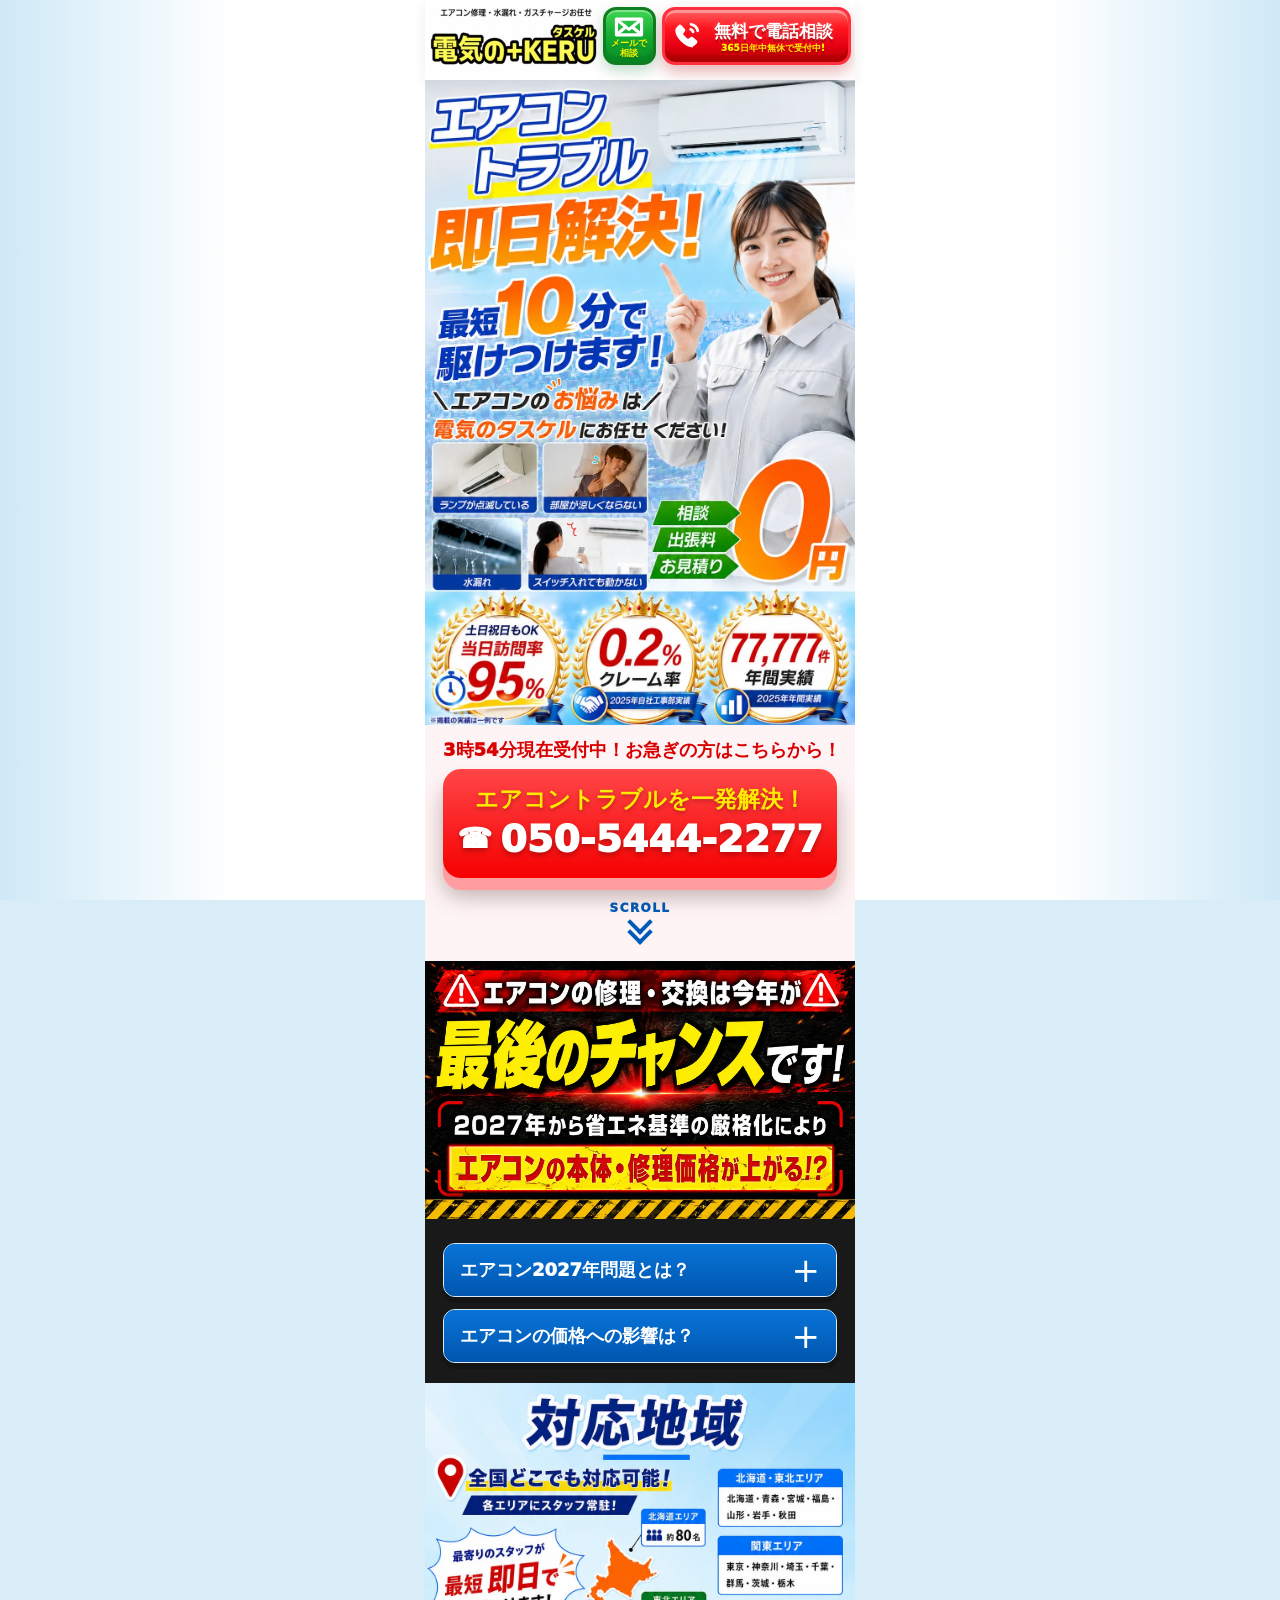
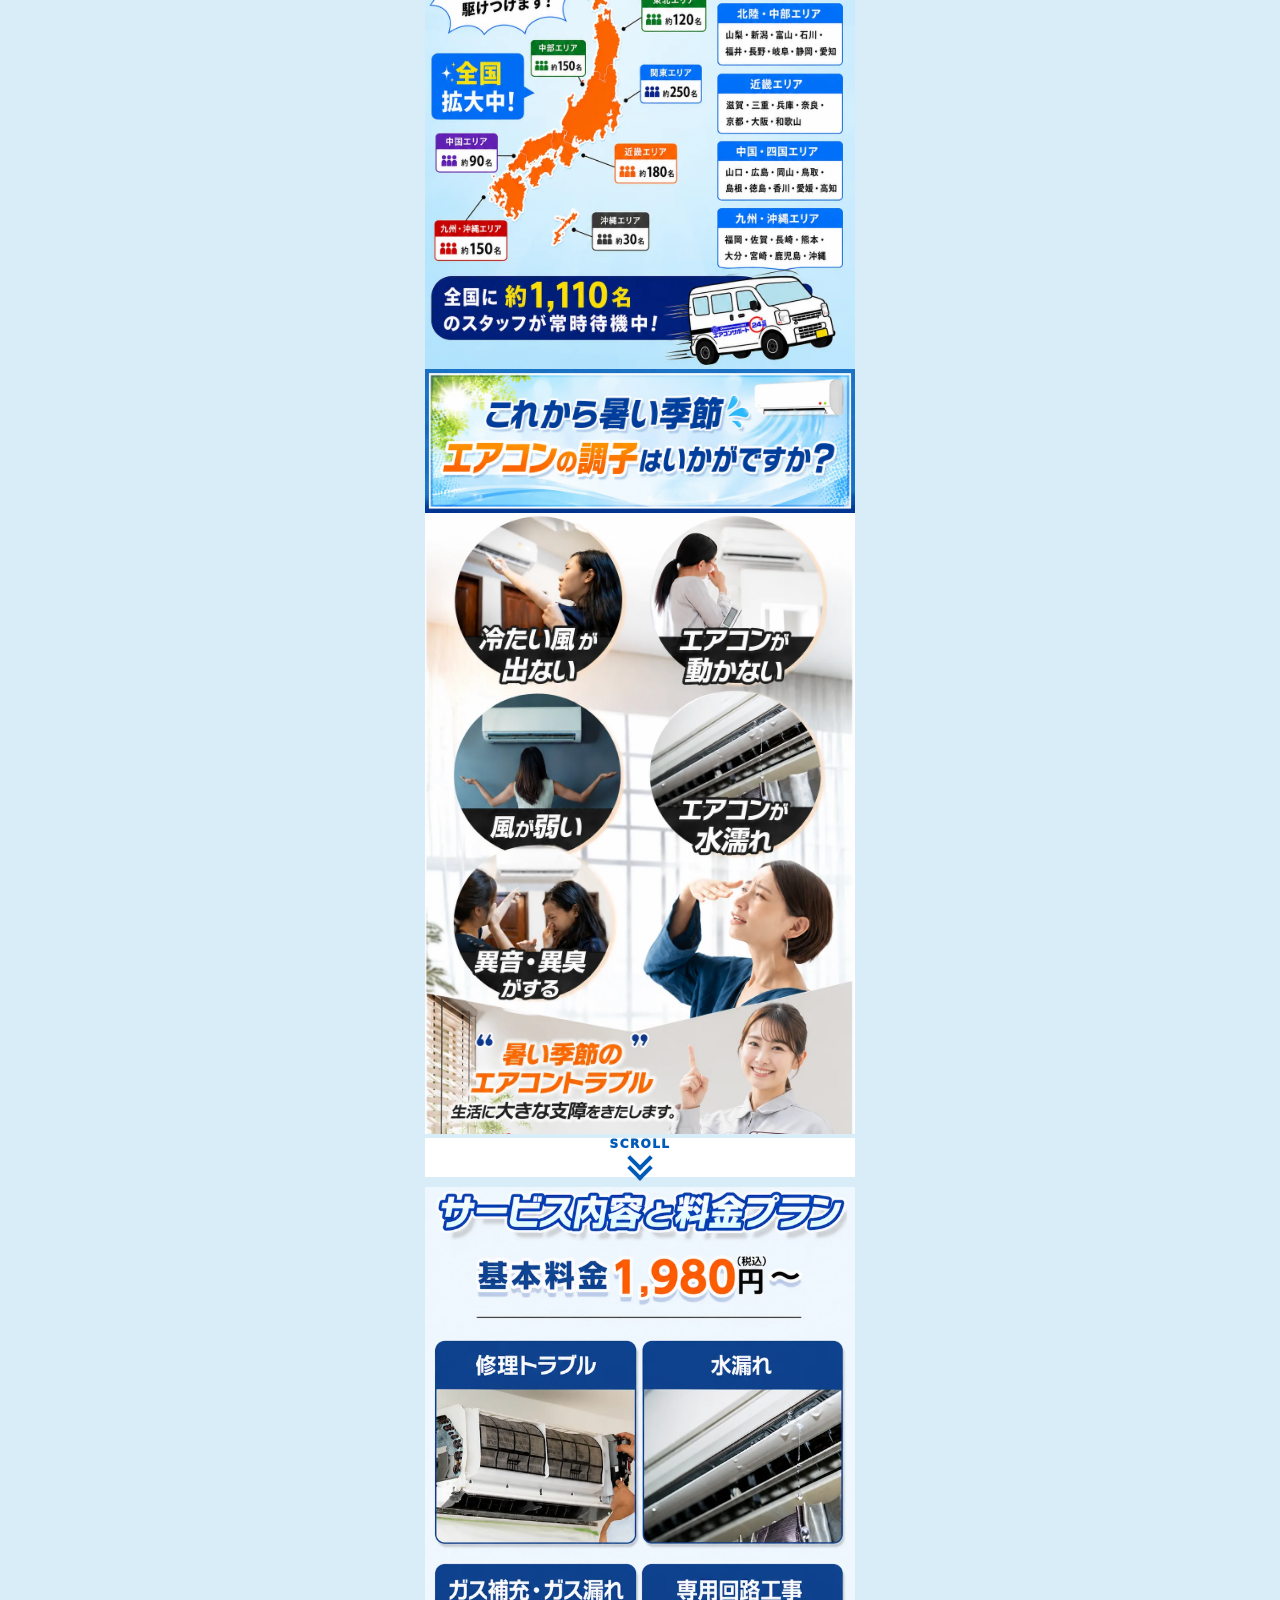
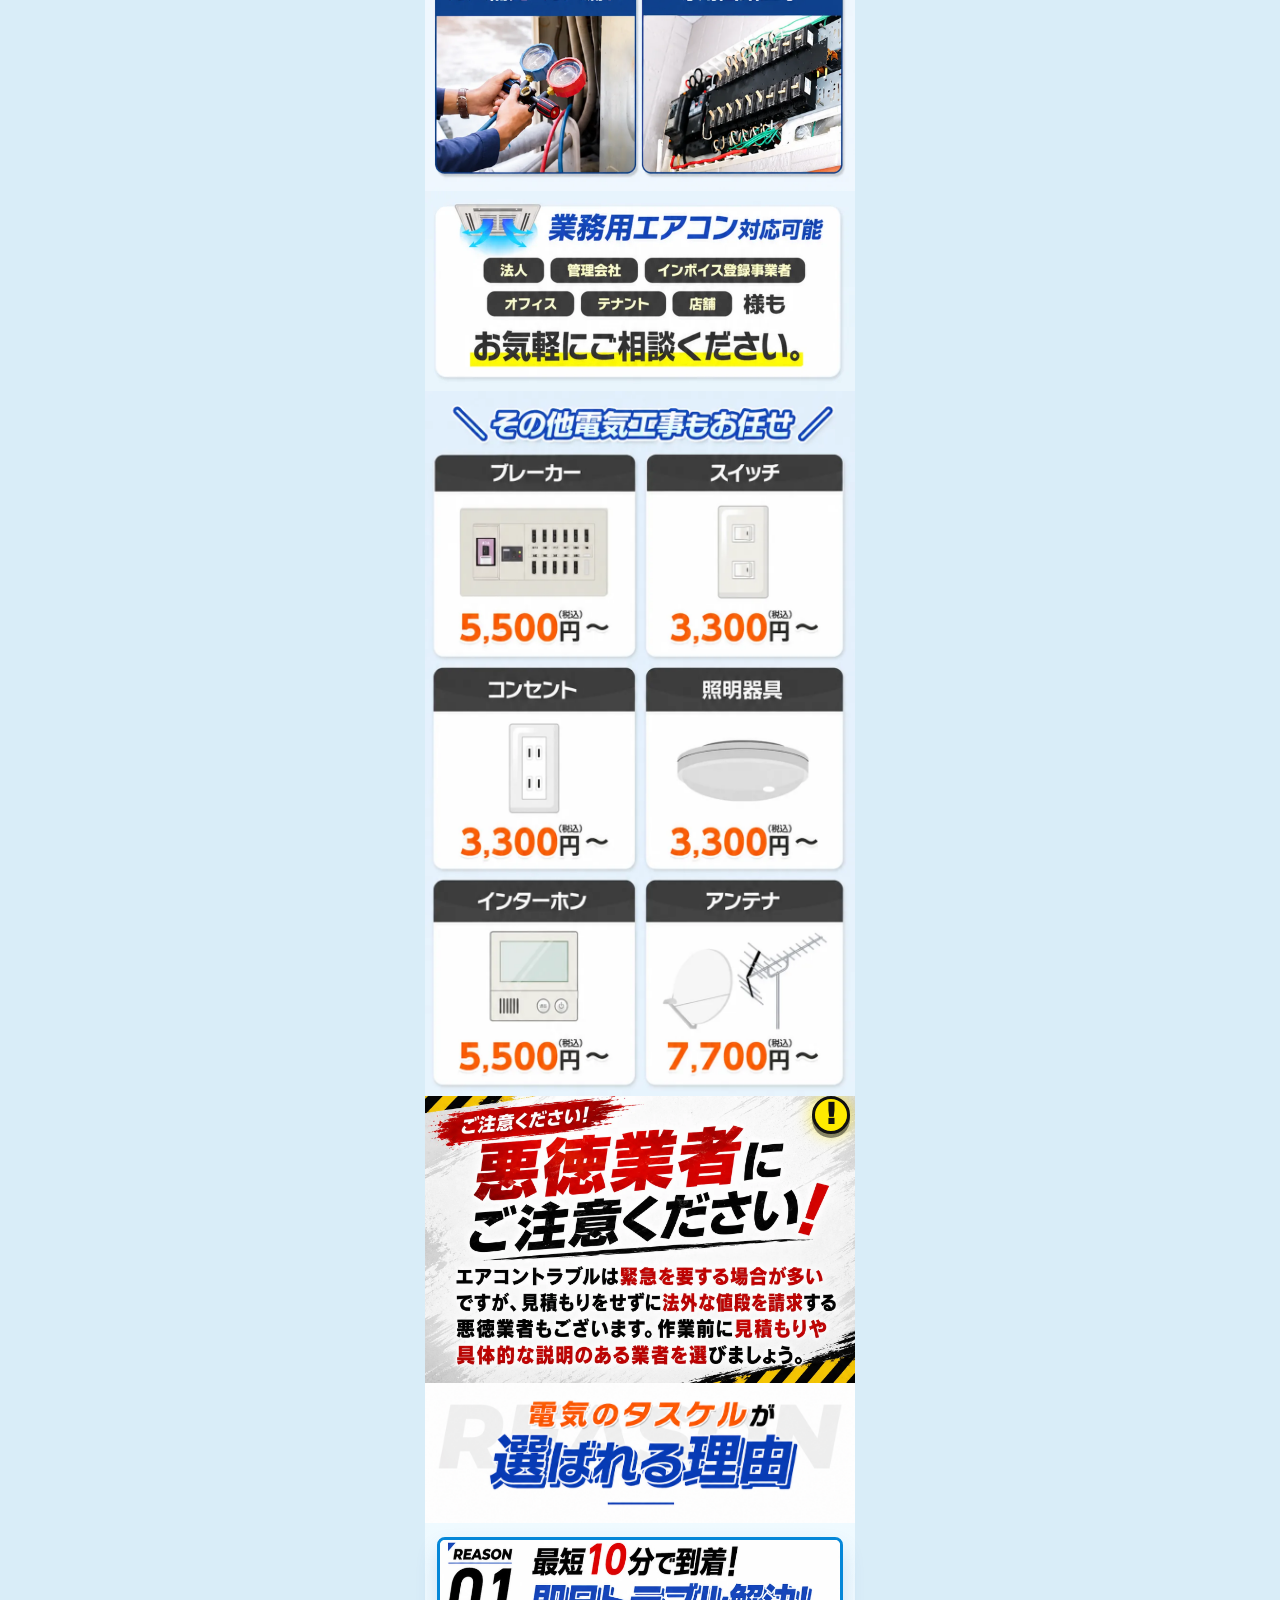
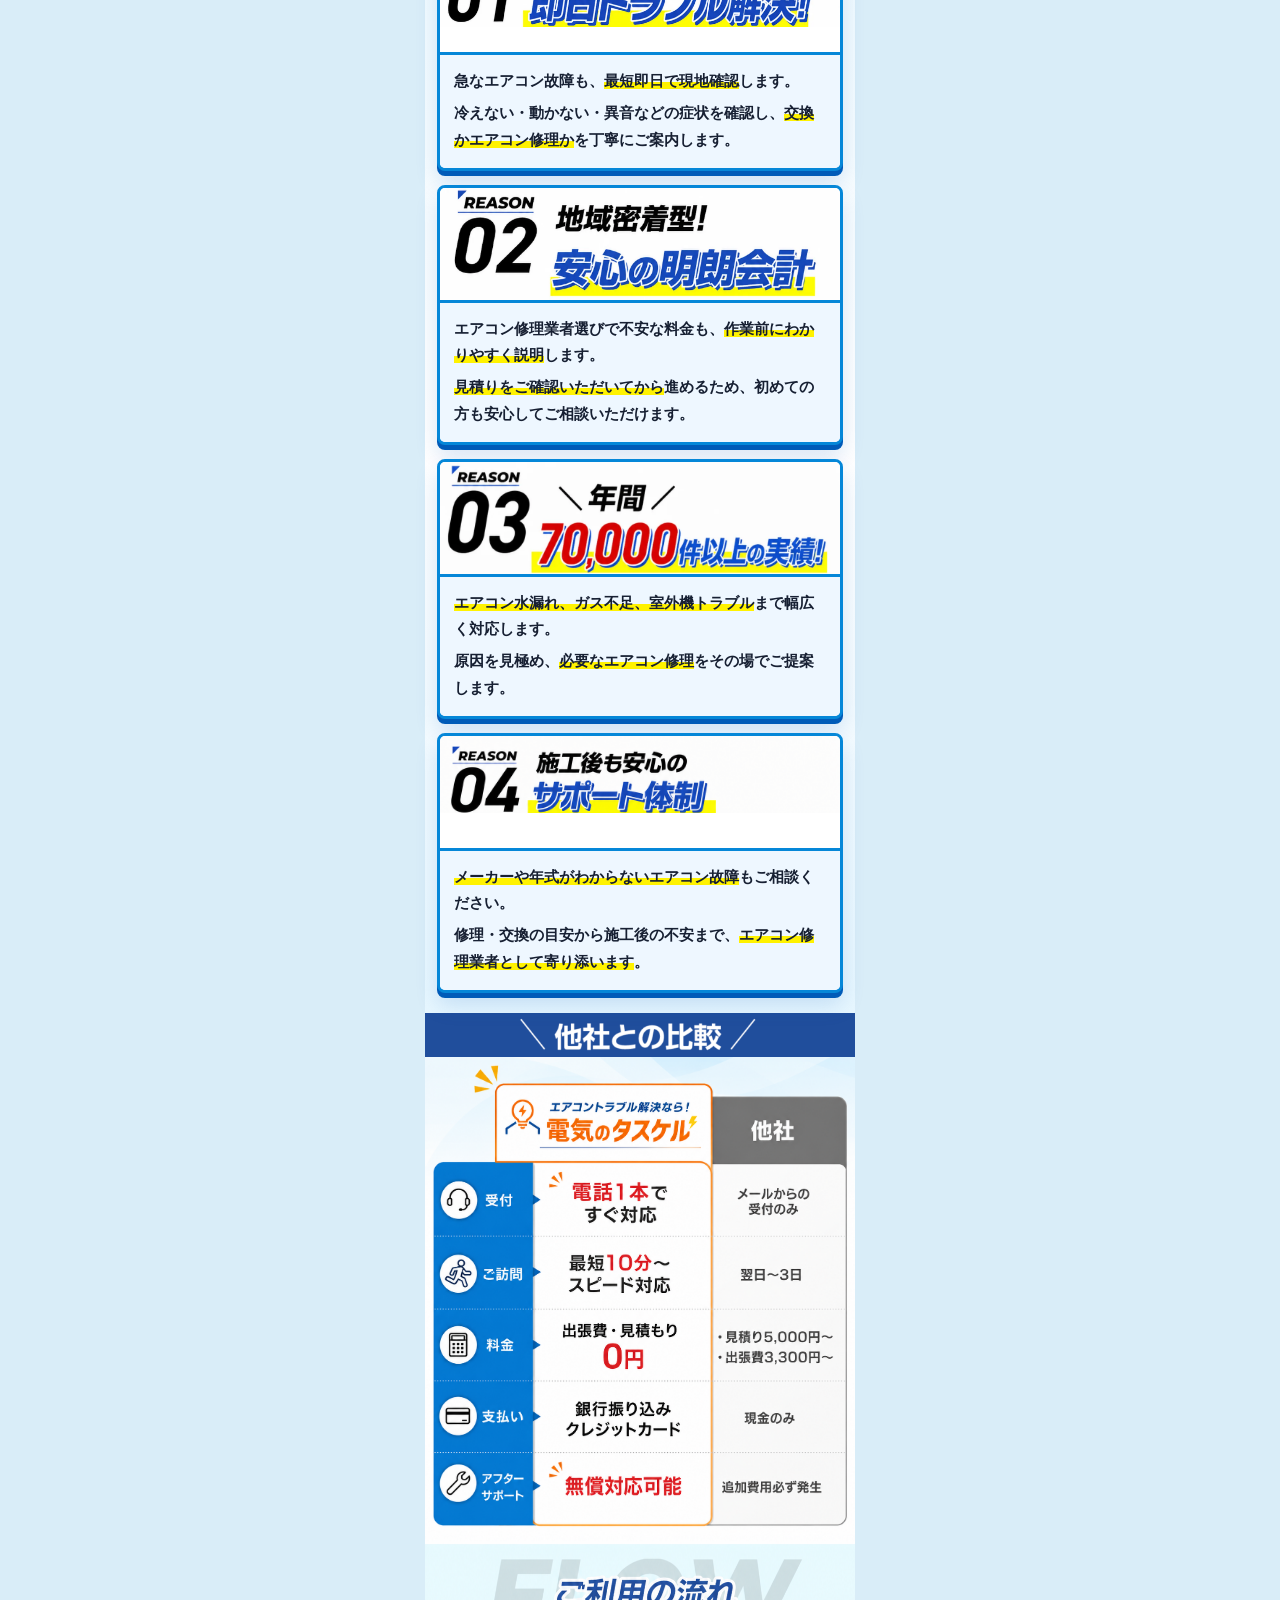
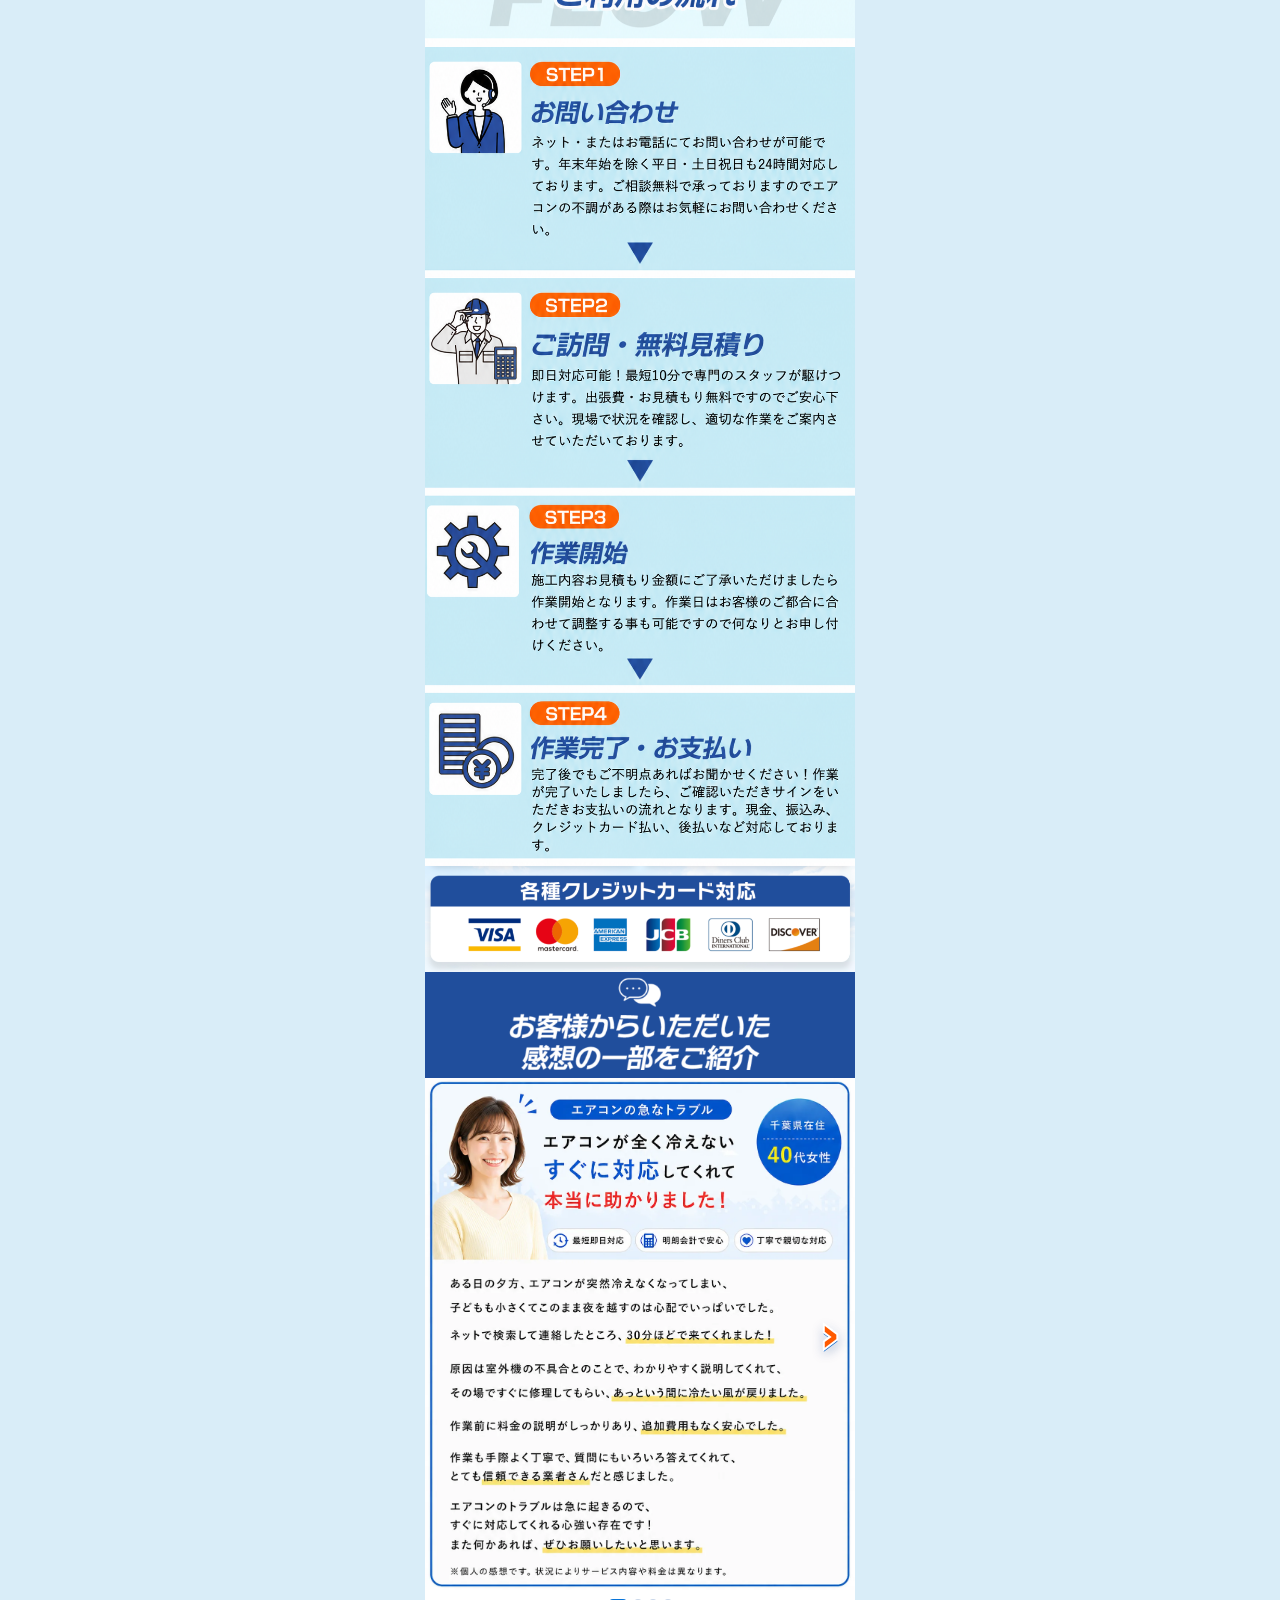
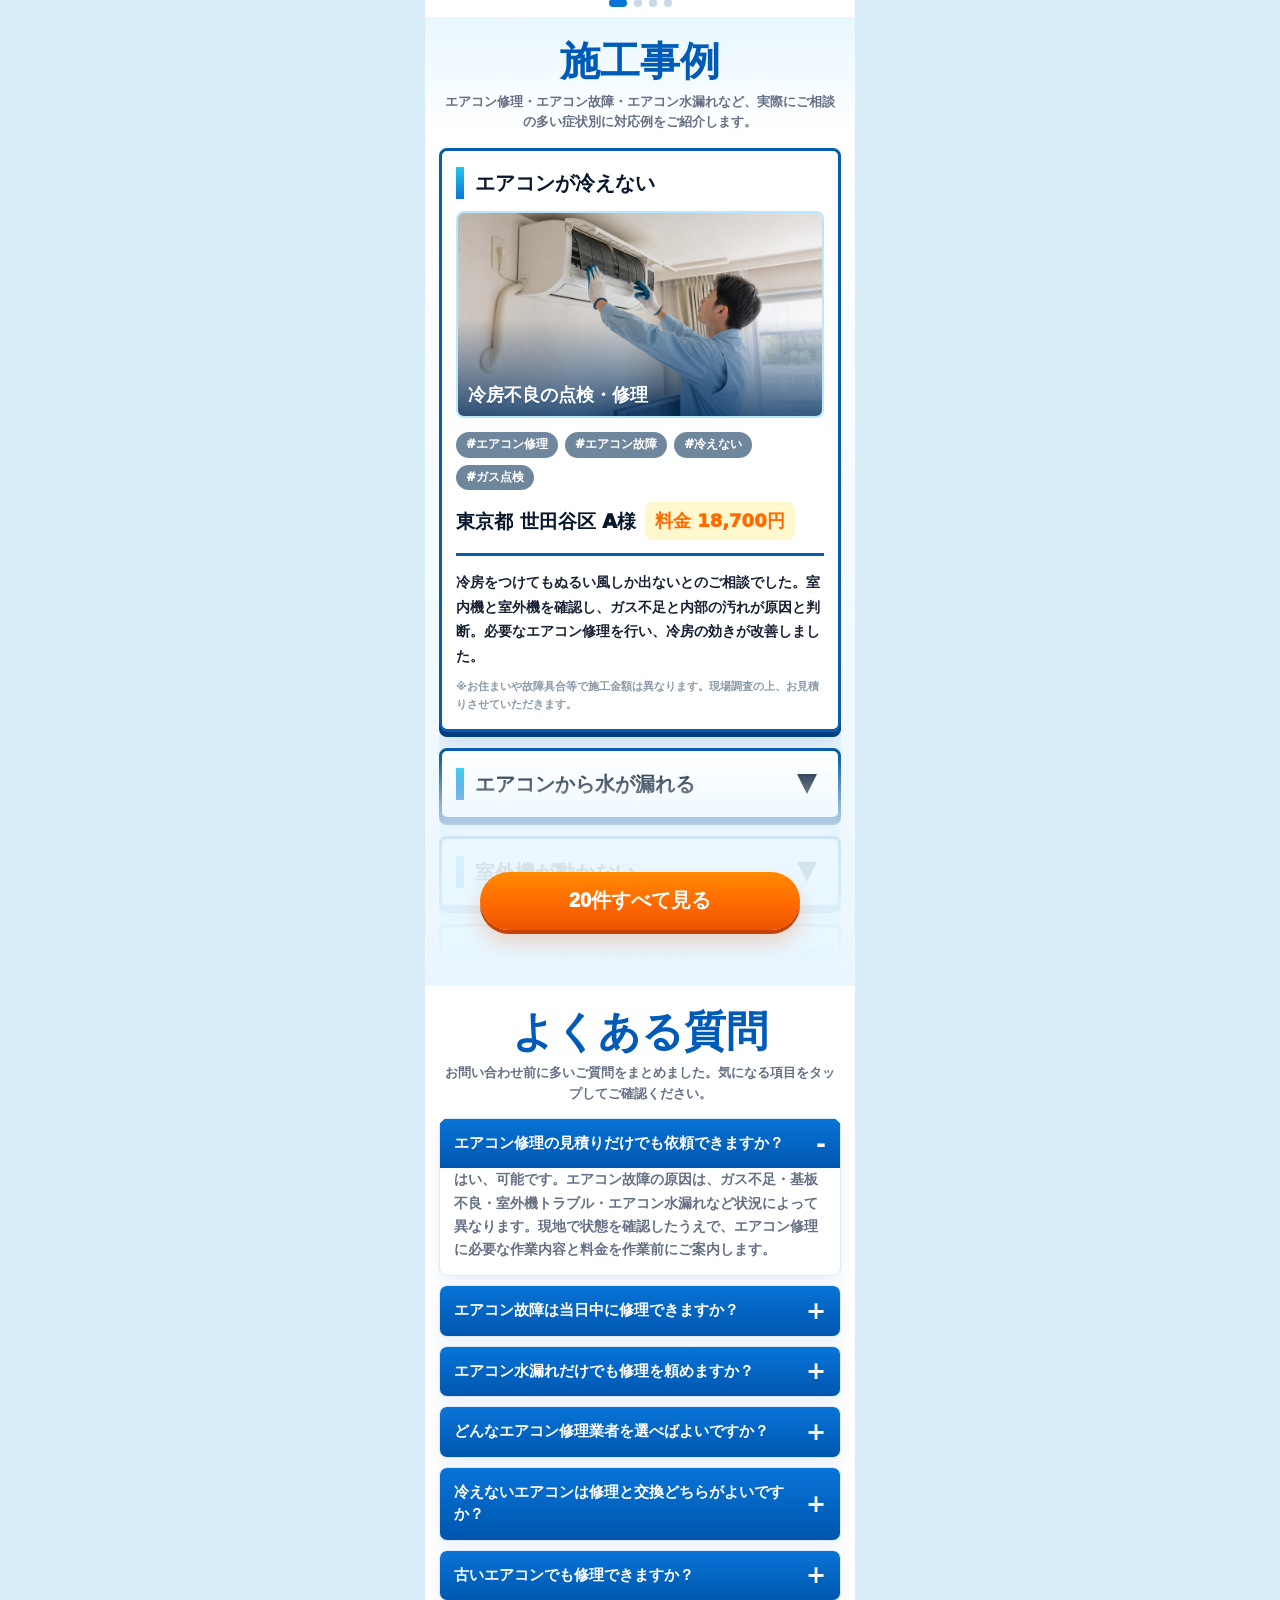
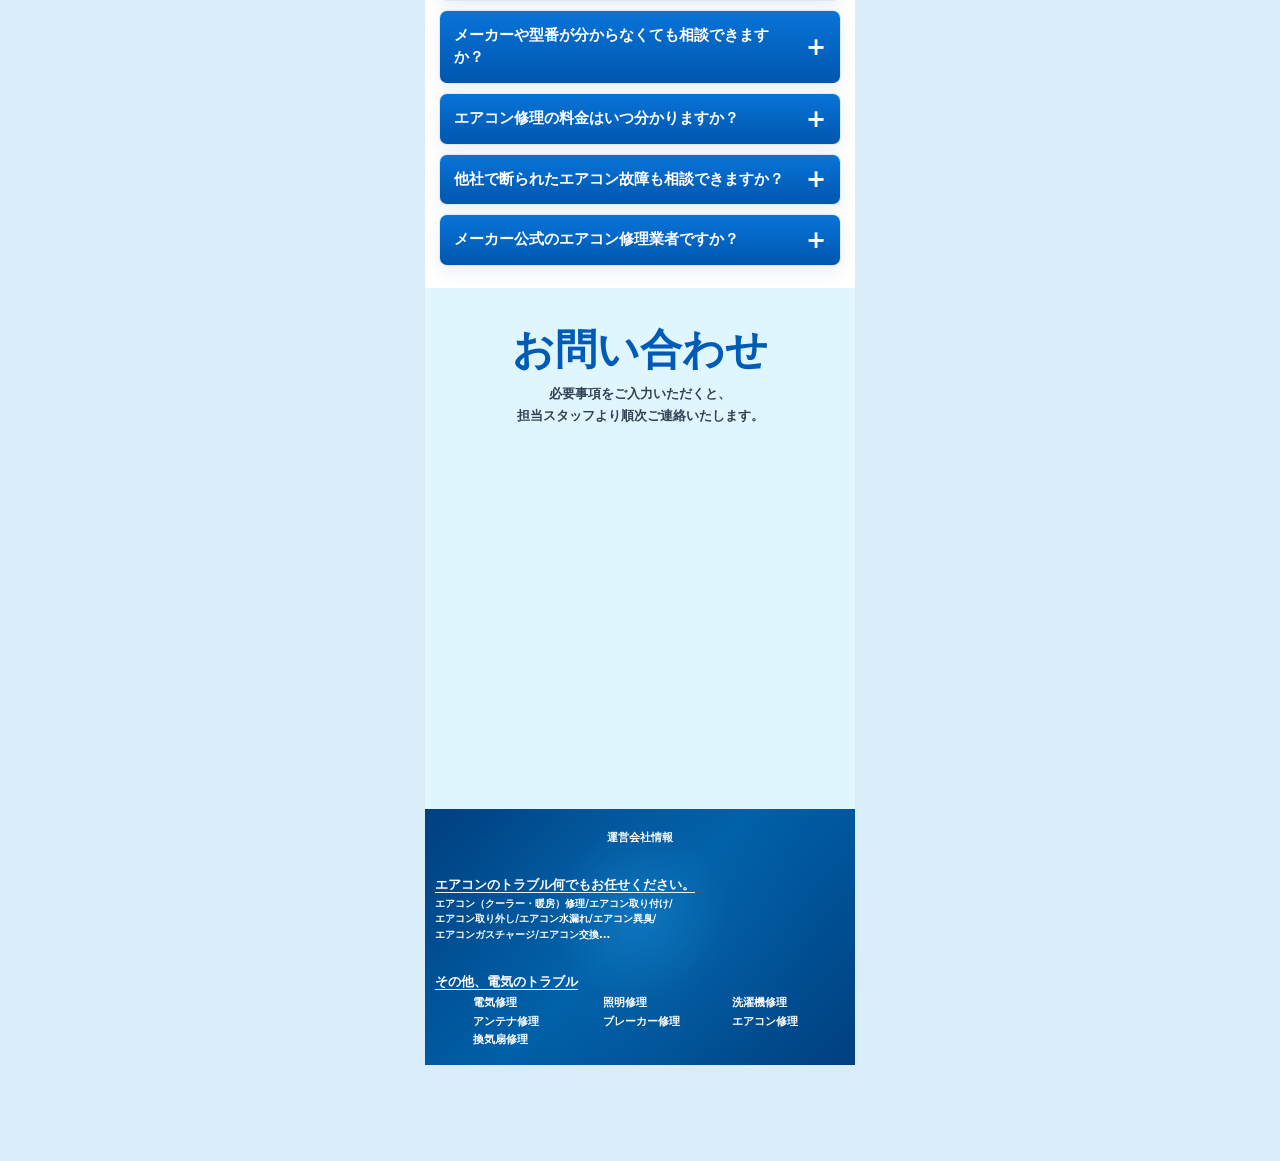
<file: index.html>
<!doctype html>
<html lang="ja">
<head>
  <meta charset="utf-8">
<!-- Google Tag Manager -->
    <script>
      (function (w, d, s, l, i) {
        w[l] = w[l] || [];
        w[l].push({ "gtm.start": new Date().getTime(), event: "gtm.js" });
        var f = d.getElementsByTagName(s)[0],
          j = d.createElement(s),
          dl = l != "dataLayer" ? "&l=" + l : "";
        j.async = true;
        j.src = "https://www.googletagmanager.com/gtm.js?id=" + i + dl;
        f.parentNode.insertBefore(j, f);
      })(window, document, "script", "dataLayer", "GTM-WWDGDXKC");
    </script>
    <!-- End Google Tag Manager -->
  <meta name="viewport" content="width=device-width, initial-scale=1">
  <meta name="format-detection" content="telephone=no">
  <meta name="description" content="全国対応のエアコン修理専門サービス。冷えない・水漏れ・異音・室外機トラブル・ガス補充まで、お近くのスタッフが最短即日対応。出張・お見積り無料、作業前に料金をご案内するので安心してご相談いただけます。">
  <title>全国対応｜エアコン修理なら最短即日対応｜水漏れ・冷えない・異音もお任せ</title>
<link rel="icon" href="./assets/favicon.webp" type="image/png">
<link rel="apple-touch-icon" href="./assets/favicon.webp">
 <link rel="preload" as="image" href="./assets/aircon-trouble-main.webp?v=2" fetchpriority="high">
<link rel="preload" as="image" href="./assets/aircon-2027-warning-top3.webp">  <link rel="stylesheet" href="./css/styles.css?v=15">
<link rel="stylesheet" href="./css/fixed-cta.css?v=10">
</head>
<body>
    <!-- Google Tag Manager (noscript) -->
    <noscript
      ><iframe
        src="https://www.googletagmanager.com/ns.html?id=GTM-WWDGDXKC"
        height="0"
        width="0"
        style="display: none; visibility: hidden"
      ></iframe
    ></noscript>
    <!-- End Google Tag Manager (noscript) -->
  <header class="site-header">
    <div class="header-image-wrap">
      <img src="[data-uri]" alt="エアコン修理・水漏れ・ガスチャージお任せ 電気のタスケル">
      <a class="header-logo-link" href="#top" aria-label="ページ上部へ戻る"></a>
      <a class="header-mail-link mail-cta" href="#contact-form" aria-label="メールで問い合わせる">
        <span class="header-mail-icon" aria-hidden="true"></span>
        <span>メールで<br>相談</span>
      </a>
      <a class="header-phone-link tel-cta" href="tel:05054442277" aria-label="050-5444-2277に電話する">
        <span class="header-phone-icon" aria-hidden="true">☎</span>
        <span class="header-phone-text">
          <strong>無料で電話相談</strong>
          <small>365日年中無休で受付中!</small>
        </span>
      </a>
    </div>
  </header>

  <main id="top">
    <!-- First view -->
    <section class="hero ad-hero">
      <div class="fv-main-panel">
        <img src="./assets/aircon-trouble-main.webp" alt="エアコントラブル即日解決。最短10分で駆けつけます。相談、出張料、お見積り0円。"fetchpriority="high" decoding="async">
      </div>

      <div class="urgent-call-panel">
        <p class="urgent-call-text"><span data-current-time>ただいま</span>現在受付中！お急ぎの方はこちらから！</p>
        <a class="tel-cta fv-cta urgent-call-button" href="tel:05054442277" aria-label="050-5444-2277に電話する">
          <span>エアコントラブルを一発解決！</span>
          <strong><i aria-hidden="true">☎</i>050-5444-2277</strong>
        </a>
        <div class="hero-scroll-mark" aria-hidden="true">
          <span>SCROLL</span>
          <i></i>
          <i></i>
        </div>
      </div>

      <div class="fv-warning-panel">
        <img src="assets/aircon-2027-warning-top2.webp" alt="エアコンの修理・交換は今年が最後のチャンスです。2027年から省エネ基準の厳格化によりエアコンの本体・修理価格が上がる可能性があります。">
        <div class="fv-warning-accordion" aria-label="エアコン2027年問題の詳細">
          <details>
            <summary>エアコン2027年問題とは？</summary>
            <p>2027年度を目安に省エネ基準が厳しくなることで、古いエアコンは本体価格や部品代、施工費に影響が出る可能性があります。冷えない・動かないなどのエアコン故障やエアコン水漏れが起きた場合は、交換だけで判断せず、まずエアコン修理で直せるかを確認することが大切です。</p>
          </details>
          <details>
            <summary>エアコンの価格への影響は？</summary>
            <p>機種・設置状況・部品の在庫状況によって、エアコン修理の費用や交換費用が変動する場合があります。エアコン故障を放置すると、エアコン水漏れや冷房効率の低下につながることもあるため、早めに信頼できるエアコン修理業者へ相談し、作業前に見積りを確認してから依頼しましょう。</p>
          </details>
        </div>
</div>
      <div class="fv-contact-panel" >
        <img src="assets/service-area-map3.webp" alt="全国エリア サービス対応マップ。対応地域は全国対応。お近くにいるスタッフがすぐに駆けつけます。" >
      </div>
    </section>

  

    <!-- Trouble cards -->
   

 

    <section class="section service-image-section"data-fixed-cta-center-trigger>
      <img class="service-question-banner" src="assets/aircon-condition-question.webp" alt="これから暑い季節、エアコンの調子はいかがですか？">
    </section>

    <!-- Plan -->
    <section class="section plan-image-section">
      <img class="plan-symptoms-image" src="assets/aircon-trouble-symptoms.webp" alt="冷たい風が出ない、エアコンが動かない、風が弱い、水漏れ、異音・異臭など暑い季節のエアコントラブル">
    </section>

    <div class="section-scroll-mark" aria-hidden="true">
      <span>SCROLL</span>
      <i></i>
      <i></i>
    </div>

    <section class="section case-image-section">
      <div class="service-plan-panel">
        <img class="case-service-plan-image" src="assets/service-price-plan.webp" alt="サービス内容と料金プラン。基本料金1,980円から、修理トラブル、水漏れ、ガス補充・ガス漏れ、専用回路工事。">
        <button class="service-plan-hotspot service-plan-hotspot-repair" type="button" data-service-modal-trigger data-service-key="repair" data-service-main-title="エアコン" data-service-title="修理トラブル" data-service-image="assets/case-aircon-01-cooling.png" aria-label="修理トラブルの料金詳細を見る"></button>
        <button class="service-plan-hotspot service-plan-hotspot-water" type="button" data-service-modal-trigger data-service-key="water" data-service-main-title="エアコン" data-service-title="水漏れ" data-service-image="assets/case-aircon-02-water-leak.png" aria-label="水漏れの料金詳細を見る"></button>
        <button class="service-plan-hotspot service-plan-hotspot-gas" type="button" data-service-modal-trigger data-service-key="gas" data-service-main-title="エアコン" data-service-title="ガス補充・ガス漏れ" data-service-image="assets/case-aircon-03-outdoor.png" aria-label="ガス補充・ガス漏れの料金詳細を見る"></button>
        <button class="service-plan-hotspot service-plan-hotspot-circuit" type="button" data-service-modal-trigger data-service-key="circuit" data-service-main-title="エアコン" data-service-title="専用回路工事" data-service-image="assets/case-aircon-10-recheck.png" aria-label="専用回路工事の料金詳細を見る"></button>
      </div>
    </section>
<section class="section case-image-section">
  <img class="case-service-plan-image"
       src="assets/business-aircon-banner.webp"
       alt="業務用エアコン対応可能">
</section>


    <section class="section reason-image-section">
      <div class="electrical-service-panel">
        <img class="reason-electric-image" src="assets/other-electrical-services.webp" alt="その他電気工事もお任せ。ブレーカー、スイッチ、コンセント、照明器具、インターホン、アンテナ、業務用エアコンも相談可能。">
        <button class="electrical-service-hotspot electrical-hotspot-breaker" type="button" data-service-modal-trigger data-service-key="breaker" data-service-main-title="電気工事" data-service-title="ブレーカー" data-service-image="assets/electrical-breaker-photo.png" aria-label="ブレーカーの料金詳細を見る"></button>
        <button class="electrical-service-hotspot electrical-hotspot-switch" type="button" data-service-modal-trigger data-service-key="switch" data-service-main-title="電気工事" data-service-title="スイッチ" data-service-image="assets/electrical-switch-photo.png" aria-label="スイッチの料金詳細を見る"></button>
        <button class="electrical-service-hotspot electrical-hotspot-outlet" type="button" data-service-modal-trigger data-service-key="outlet" data-service-main-title="電気工事" data-service-title="コンセント" data-service-image="assets/electrical-outlet-photo.png" aria-label="コンセントの料金詳細を見る"></button>
        <button class="electrical-service-hotspot electrical-hotspot-lighting" type="button" data-service-modal-trigger data-service-key="lighting" data-service-main-title="電気工事" data-service-title="照明器具" data-service-image="assets/electrical-lighting-photo.png" aria-label="照明器具の料金詳細を見る"></button>
        <button class="electrical-service-hotspot electrical-hotspot-intercom" type="button" data-service-modal-trigger data-service-key="intercom" data-service-main-title="電気工事" data-service-title="インターホン" data-service-image="assets/electrical-intercom-photo.png" aria-label="インターホンの料金詳細を見る"></button>
        <button class="electrical-service-hotspot electrical-hotspot-antenna" type="button" data-service-modal-trigger data-service-key="antenna" data-service-main-title="電気工事" data-service-title="アンテナ" data-service-image="assets/electrical-antenna-photo.png" aria-label="アンテナの料金詳細を見る"></button>
      </div>
    </section>

    <section class="warning-image-section">
      <span class="warning-swing-mark" aria-hidden="true">!</span>
      <img src="assets/bad-contractor-warning.webp" alt="悪徳業者にご注意ください。見積もりをせずに法外な値段を請求する業者もいます。作業前に見積もりや具体的な説明のある業者を選びましょう。">
    </section>

    <section class="selected-reason-image-section">
     <img src="assets/reason-denki-tasukeru-selected.png"
       alt="電気のタスケルが選ばれる理由">
    </section>

    <section class="reason-text-section" aria-label="電気のタスケルが選ばれる理由">
      <article class="reason-text-card">
        <div class="reason-title-image">
          <img src="assets/reason-speed-arrival-nationwide.webp" alt="REASON 01 最短10分で到着 即日トラブル解決">
        </div>
        <div class="reason-answer-text">
          <p>急なエアコン故障も、<span class="reason-highlight">最短即日で現地確認</span>します。</p>
          <p>冷えない・動かない・異音などの症状を確認し、<span class="reason-highlight">交換かエアコン修理か</span>を丁寧にご案内します。</p>
        </div>
      </article>
      <article class="reason-text-card">
        <div class="reason-title-image">
          <img src="assets/reason-clear-accounting.webp" alt="REASON 02 地域密着型 安心の明朗会計">
        </div>
        <div class="reason-answer-text">
          <p>エアコン修理業者選びで不安な料金も、<span class="reason-highlight">作業前にわかりやすく説明</span>します。</p>
          <p><span class="reason-highlight">見積りをご確認いただいてから</span>進めるため、初めての方も安心してご相談いただけます。</p>
        </div>
      </article>
      <article class="reason-text-card">
        <div class="reason-title-image">
          <img src="assets/reason-annual-achievement.webp" alt="REASON 03 年間70,000件以上の実績">
        </div>
        <div class="reason-answer-text">
          <p><span class="reason-highlight">エアコン水漏れ、ガス不足、室外機トラブル</span>まで幅広く対応します。</p>
          <p>原因を見極め、<span class="reason-highlight">必要なエアコン修理</span>をその場でご提案します。</p>
        </div>
      </article>
      <article class="reason-text-card">
        <div class="reason-title-image reason-title-image-support">
          <img src="assets/reason-support-manufacturers.png" alt="REASON 04 施工後も安心のサポート体制">
        </div>
        <div class="reason-answer-text">
          <p><span class="reason-highlight">メーカーや年式がわからないエアコン故障</span>もご相談ください。</p>
          <p>修理・交換の目安から施工後の不安まで、<span class="reason-highlight">エアコン修理業者として寄り添います</span>。</p>
        </div>
      </article>
    </section>

    <section class="comparison-heading-image-section">
      <img src="assets/comparison-heading.png" alt="他社との比較">
    </section>

    <section class="comparison-table-image-section">
      <img src="assets/comparison-table-denki-tasukeru.png" alt="電気のタスケルと他社の比較。電話一本ですぐ対応、最短10分から、出張費・見積もり0円、銀行振り込み・クレジットカード対応、無償対応可能。">
    </section>

    <section class="flow-overview-image-section">
      <img src="assets/flow-overview-steps.png" alt="ご利用の流れ。STEP1お問い合わせ、STEP2ご訪問・無料見積り、STEP3作業開始、STEP4作業完了・お支払い。">
    </section>

    <section class="credit-card-banner-section">
      <img src="assets/credit-card-payment-banner.png" alt="各種クレジットカード対応。VISA、Mastercard、American Express、JCB、Diners Club、Discoverに対応。">
    </section>

    <section class="customer-voice-heading-image-section">
      <img src="assets/customer-voice-heading.png" alt="お客様からいただいた感想の一部をご紹介">
    </section>

    <section class="customer-voice-carousel-section" aria-label="お客様の声 横スクロール">
      <div class="customer-voice-scroll-track">
        <figure>
          <img src="assets/customer-voice-01.webp" alt="エアコンが全く冷えないトラブルのお客様の声">
          <figcaption class="customer-voice-transcript">
            <h3>エアコンが全く冷えない。すぐに対応してくれて本当に助かりました！</h3>
            <p>千葉県在住 40代女性</p>
            <p>ある日の夕方、エアコンが突然冷えなくなってしまい、子どもも小さくてこのまま夜を越すのは心配でいっぱいでした。</p>
            <p>ネットで検索して連絡したところ、30分ほどで来てくれました！</p>
            <p>原因は室外機の不具合とのことで、わかりやすく説明してくれて、その場ですぐに修理してもらい、あっという間に冷たい風が戻りました。</p>
            <p>作業前に料金の説明がしっかりあり、追加費用もなく安心でした。</p>
            <p>作業も手際よく丁寧で、質問にもいろいろ答えてくれて、とても信頼できる業者さんだと感じました。</p>
            <p>エアコンのトラブルは急に起きるので、すぐに対応してくれる心強い存在です！また何かあれば、ぜひお願いしたいと思います。</p>
            <p>※個人の感想です。状況によりサービス内容や料金は異なります。</p>
          </figcaption>
          <button class="customer-voice-next" type="button" aria-label="次の感想を見る">›</button>
        </figure>
        <figure>
          <img src="assets/customer-voice-02.webp" alt="夜中にエアコンが止まった故障トラブルのお客様の声">
          <figcaption class="customer-voice-transcript">
            <h3>新しくエアコンを取り付けたのにブレーカーが落ちてしまい、迅速に対応してくれて本当に助かりました！</h3>
            <p>千葉県在住 40代男性</p>
            <p>新居にエアコンを取り付けたのですが、運転を始めた途端にブレーカーが落ちてしまい、エアコンが使えなくなってしまいました。</p>
            <p>ネットで検索して連絡したところ、30分ほどで来てくれました！</p>
            <p>原因は専用回路の容量不足とのことで、その場で分電盤の増設と専用回路の工事をしてもらい、すぐにエアコンが使えるようになりました。</p>
            <p>作業前に工事内容と料金をしっかり説明してくれて、追加費用もなく安心してお願いできました。</p>
            <p>作業も丁寧で、取り付け後の動作確認や使い方の説明までしてくれて、信頼できる業者さんだと感じました。</p>
            <p>エアコンの取り付け工事で困ったときに、すぐに対応してくれる心強い存在です！また何かあれば、ぜひお願いしたいと思います。</p>
            <p>※個人の感想です。状況によりサービス内容や料金は異なります。</p>
          </figcaption>
          <button class="customer-voice-next" type="button" aria-label="次の感想を見る">›</button>
        </figure>
        <figure>
          <img src="assets/customer-voice-03.webp" alt="エアコン取り付け時の電気工事トラブルのお客様の声">
          <figcaption class="customer-voice-transcript">
            <h3>エアコンが急に動かなくなり、すぐに対応してくれて本当に助かりました！</h3>
            <p>千葉県在住 40代女性</p>
            <p>真夏の夜、エアコンが突然止まり、部屋の中がどんどん暑くなって子どももぐずり始めて本当に焦りました。</p>
            <p>ネットで検索して連絡したところ、30分ほどで来てくれました！</p>
            <p>原因は基板の故障とのことで、わかりやすく説明してくれて、その場で修理してもらい、すぐに冷たい風が出るようになりました。</p>
            <p>料金も作業前にしっかり説明があり、追加費用もなく安心でした。</p>
            <p>作業も丁寧で、質問にもいろいろ答えてくれて、対応がとても親切で信頼できる業者さんだと感じました。</p>
            <p>一人暮らしで不安もありましたが、すぐに対応してくれて本当に心強かったです！また何かあれば、ぜひお願いしたいと思います。</p>
            <p>※個人の感想です。状況によりサービス内容や料金は異なります。</p>
          </figcaption>
          <button class="customer-voice-next" type="button" aria-label="次の感想を見る">›</button>
        </figure>
        <figure>
          <img src="assets/customer-voice-04.webp" alt="エアコンの水漏れトラブルのお客様の声">
          <figcaption class="customer-voice-transcript">
            <h3>エアコンの水漏れで床や壁が心配でしたが、迅速に対応してくれて本当に助かりました！</h3>
            <p>千葉県在住 70代男性</p>
            <p>エアコンから急に水がポタポタと落ちてきて、床が濡れてしまい大変困っていました。</p>
            <p>ネットで検索して連絡したところ、30分ほどで来てくれました！</p>
            <p>原因はドレンホースの詰まりとのことで、その場でしっかりと清掃してもらい、水漏れがピタッと止まりました。</p>
            <p>作業前に料金の説明が丁寧でわかりやすく、追加費用もなく安心してお願いできました。</p>
            <p>作業も手際よく、周りを汚さないように気を配ってくれて、とても信頼できる業者さんだと感じました。</p>
            <p>エアコンの水漏れは放っておくとカビや故障の原因になると聞き、不安でしたが、すぐに対応してくれる心強い存在です！また何かあれば、ぜひお願いしたいと思います。</p>
            <p>※個人の感想です。状況によりサービス内容や料金は異なります。</p>
          </figcaption>
          <button class="customer-voice-next" type="button" aria-label="最初の感想に戻る">›</button>
        </figure>
      </div>
      <div class="customer-voice-dots" aria-hidden="true">
        <span class="is-active"></span>
        <span></span>
        <span></span>
        <span></span>
      </div>
    </section>

    <!-- Construction cases -->
    <section class="section case-study-section" aria-label="エアコン修理の施工事例">
      <div class="section-head">
        <h2>施工事例</h2>
        <span class="section-sub">エアコン修理・エアコン故障・エアコン水漏れなど、実際にご相談の多い症状別に対応例をご紹介します。</span>
      </div>
      <div class="case-study-list is-limited" id="caseStudyList">
        <article class="case-study-card">
          <div class="case-study-header">
            <span class="case-study-mark" aria-hidden="true"></span>
            <h3>エアコンが冷えない</h3>
          </div>
          <figure class="case-study-visual case-image-cooling">
            <img src="assets/case-aircon-01-cooling.png" alt="冷たい風が出ないエアコンを点検する施工事例写真" loading="lazy">
            <figcaption>冷房不良の点検・修理</figcaption>
          </figure>
          <ul class="case-study-tags" aria-label="対応内容">
            <li>#エアコン修理</li>
            <li>#エアコン故障</li>
            <li>#冷えない</li>
            <li>#ガス点検</li>
          </ul>
          <div class="case-study-meta">
            <strong>東京都 世田谷区 A様</strong>
            <span>料金 18,700円</span>
          </div>
          <p class="case-study-body">冷房をつけてもぬるい風しか出ないとのご相談でした。室内機と室外機を確認し、ガス不足と内部の汚れが原因と判断。必要なエアコン修理を行い、冷房の効きが改善しました。</p>
          <p class="case-study-note">※お住まいや故障具合等で施工金額は異なります。現場調査の上、お見積りさせていただきます。</p>
        </article>

        <article class="case-study-card is-collapsible">
          <div class="case-study-header">
            <span class="case-study-mark" aria-hidden="true"></span>
            <h3>エアコンから水が漏れる</h3>
            <button class="case-study-toggle" type="button" aria-expanded="false" aria-label="施工事例を開く"></button>
          </div>
          <figure class="case-study-visual case-image-water-leak">
            <img src="assets/case-aircon-02-water-leak.png" alt="エアコン水漏れの原因を調査する施工事例写真" loading="lazy">
            <figcaption>水漏れ原因の調査</figcaption>
          </figure>
          <ul class="case-study-tags" aria-label="対応内容">
            <li>#エアコン水漏れ</li>
            <li>#ドレン詰まり</li>
            <li>#エアコン修理業者</li>
          </ul>
          <div class="case-study-meta">
            <strong>神奈川県 横浜市 B様</strong>
            <span>料金 12,100円</span>
          </div>
          <p class="case-study-body">室内機からポタポタと水が落ちるエアコン水漏れのご相談でした。ドレンホースの詰まりを確認し、洗浄と排水確認を実施。床や壁への被害が広がる前に対応しました。</p>
          <p class="case-study-note">※お住まいや故障具合等で施工金額は異なります。現場調査の上、お見積りさせていただきます。</p>
        </article>

        <article class="case-study-card is-collapsible">
          <div class="case-study-header">
            <span class="case-study-mark" aria-hidden="true"></span>
            <h3>室外機が動かない</h3>
            <button class="case-study-toggle" type="button" aria-expanded="false" aria-label="施工事例を開く"></button>
          </div>
          <figure class="case-study-visual case-image-outdoor">
            <img src="assets/case-aircon-03-outdoor.png" alt="室外機トラブルを点検する施工事例写真" loading="lazy">
            <figcaption>室外機トラブル対応</figcaption>
          </figure>
          <ul class="case-study-tags" aria-label="対応内容">
            <li>#室外機故障</li>
            <li>#エアコン故障</li>
            <li>#エアコン修理</li>
          </ul>
          <div class="case-study-meta">
            <strong>千葉県 船橋市 C様</strong>
            <span>料金 22,000円</span>
          </div>
          <p class="case-study-body">室内機は動くのに冷風が出ない状態でした。エアコン修理業者として室外機の電源系統と部品を確認し、不具合箇所を調整。運転確認まで行いました。</p>
          <p class="case-study-note">※お住まいや故障具合等で施工金額は異なります。現場調査の上、お見積りさせていただきます。</p>
        </article>

        <article class="case-study-card is-collapsible">
          <div class="case-study-header">
            <span class="case-study-mark" aria-hidden="true"></span>
            <h3>エアコンから異音がする</h3>
            <button class="case-study-toggle" type="button" aria-expanded="false" aria-label="施工事例を開く"></button>
          </div>
          <figure class="case-study-visual case-image-noise">
            <img src="assets/case-aircon-04-noise.png" alt="エアコンの異音を確認する施工事例写真" loading="lazy">
            <figcaption>異音・振動の確認</figcaption>
          </figure>
          <ul class="case-study-tags" aria-label="対応内容">
            <li>#異音</li>
            <li>#エアコン故障</li>
            <li>#エアコン修理業者</li>
          </ul>
          <div class="case-study-meta">
            <strong>埼玉県 さいたま市 D様</strong>
            <span>料金 16,500円</span>
          </div>
          <p class="case-study-body">運転中にカタカタ音がするとのご依頼でした。ファン周辺の状態を確認し、部品の緩みと内部の異物を調整。エアコン故障につながる前に点検と修理を行いました。</p>
          <p class="case-study-note">※お住まいや故障具合等で施工金額は異なります。現場調査の上、お見積りさせていただきます。</p>
        </article>

        <article class="case-study-card is-collapsible">
          <div class="case-study-header">
            <span class="case-study-mark" aria-hidden="true"></span>
            <h3>風が弱く部屋が冷えない</h3>
            <button class="case-study-toggle" type="button" aria-expanded="false" aria-label="施工事例を開く"></button>
          </div>
          <figure class="case-study-visual case-image-weak-wind">
            <img src="assets/case-aircon-05-weak-wind.png" alt="エアコンの風量低下を点検する施工事例写真" loading="lazy">
            <figcaption>風量低下の改善</figcaption>
          </figure>
          <ul class="case-study-tags" aria-label="対応内容">
            <li>#風が弱い</li>
            <li>#エアコン修理</li>
            <li>#冷房不良</li>
          </ul>
          <div class="case-study-meta">
            <strong>大阪府 大阪市 E様</strong>
            <span>料金 14,300円</span>
          </div>
          <p class="case-study-body">風量が弱く、設定温度を下げても涼しくならない症状でした。フィルターと内部の詰まりを確認し、必要箇所を整備。エアコン修理後は風量と冷え方が安定しました。</p>
          <p class="case-study-note">※お住まいや故障具合等で施工金額は異なります。現場調査の上、お見積りさせていただきます。</p>
        </article>

        <article class="case-study-card is-collapsible">
          <div class="case-study-header">
            <span class="case-study-mark" aria-hidden="true"></span>
            <h3>エラー表示が出る</h3>
            <button class="case-study-toggle" type="button" aria-expanded="false" aria-label="施工事例を開く"></button>
          </div>
          <figure class="case-study-visual case-image-error">
            <img src="assets/case-aircon-06-error.png" alt="エアコンのエラー表示を診断する施工事例写真" loading="lazy">
            <figcaption>エラーコード診断</figcaption>
          </figure>
          <ul class="case-study-tags" aria-label="対応内容">
            <li>#エラー表示</li>
            <li>#エアコン故障</li>
            <li>#エアコン修理</li>
          </ul>
          <div class="case-study-meta">
            <strong>愛知県 名古屋市 F様</strong>
            <span>料金 19,800円</span>
          </div>
          <p class="case-study-body">本体ランプが点滅し、エラー表示で停止する状態でした。型番とエラー内容を確認し、センサー周辺を点検。原因を説明したうえで、必要なエアコン修理を行いました。</p>
          <p class="case-study-note">※お住まいや故障具合等で施工金額は異なります。現場調査の上、お見積りさせていただきます。</p>
        </article>

        <article class="case-study-card is-collapsible">
          <div class="case-study-header">
            <span class="case-study-mark" aria-hidden="true"></span>
            <h3>冷房が途中で止まる</h3>
            <button class="case-study-toggle" type="button" aria-expanded="false" aria-label="施工事例を開く"></button>
          </div>
          <figure class="case-study-visual case-image-stop">
            <img src="assets/case-aircon-07-stop.png" alt="冷房が途中で止まる症状を点検する施工事例写真" loading="lazy">
            <figcaption>停止トラブルの修理</figcaption>
          </figure>
          <ul class="case-study-tags" aria-label="対応内容">
            <li>#途中で止まる</li>
            <li>#エアコン故障</li>
            <li>#エアコン修理業者</li>
          </ul>
          <div class="case-study-meta">
            <strong>福岡県 福岡市 G様</strong>
            <span>料金 21,600円</span>
          </div>
          <p class="case-study-body">しばらく運転すると冷房が止まるとのご相談でした。室外機まわりの放熱状況と排水経路を点検し、負荷がかかっている箇所を整備。再発しにくい使い方もご案内しました。</p>
          <p class="case-study-note">※お住まいや故障具合等で施工金額は異なります。現場調査の上、お見積りさせていただきます。</p>
        </article>

        <article class="case-study-card is-collapsible">
          <div class="case-study-header">
            <span class="case-study-mark" aria-hidden="true"></span>
            <h3>古いエアコンを修理したい</h3>
            <button class="case-study-toggle" type="button" aria-expanded="false" aria-label="施工事例を開く"></button>
          </div>
          <figure class="case-study-visual case-image-old-aircon">
            <img src="assets/case-aircon-08-old.png" alt="古いエアコンを点検する施工事例写真" loading="lazy">
            <figcaption>年式確認と修理判断</figcaption>
          </figure>
          <ul class="case-study-tags" aria-label="対応内容">
            <li>#古いエアコン</li>
            <li>#エアコン修理</li>
            <li>#修理か交換</li>
          </ul>
          <div class="case-study-meta">
            <strong>兵庫県 神戸市 H様</strong>
            <span>料金 24,200円</span>
          </div>
          <p class="case-study-body">年式が古く、メーカー修理が難しいと言われたエアコン故障のご相談でした。部品状況と本体状態を確認し、修理可能な範囲と交換した場合の目安を丁寧にご説明しました。</p>
          <p class="case-study-note">※お住まいや故障具合等で施工金額は異なります。現場調査の上、お見積りさせていただきます。</p>
        </article>

        <article class="case-study-card is-collapsible">
          <div class="case-study-header">
            <span class="case-study-mark" aria-hidden="true"></span>
            <h3>業務用エアコンの水漏れ</h3>
            <button class="case-study-toggle" type="button" aria-expanded="false" aria-label="施工事例を開く"></button>
          </div>
          <figure class="case-study-visual case-image-business">
            <img src="assets/case-aircon-09-business.png" alt="業務用エアコンの水漏れを点検する施工事例写真" loading="lazy">
            <figcaption>店舗エアコンの応急対応</figcaption>
          </figure>
          <ul class="case-study-tags" aria-label="対応内容">
            <li>#業務用エアコン</li>
            <li>#エアコン水漏れ</li>
            <li>#エアコン修理業者</li>
          </ul>
          <div class="case-study-meta">
            <strong>東京都 新宿区 店舗 I様</strong>
            <span>料金 33,000円</span>
          </div>
          <p class="case-study-body">店舗営業中に天井付近から水が落ちるエアコン水漏れのご相談でした。ドレンポンプと排水経路を確認し、応急処置と再点検を実施。営業への影響を抑えて対応しました。</p>
          <p class="case-study-note">※お住まいや故障具合等で施工金額は異なります。現場調査の上、お見積りさせていただきます。</p>
        </article>

        <article class="case-study-card is-collapsible">
          <div class="case-study-header">
            <span class="case-study-mark" aria-hidden="true"></span>
            <h3>他社で断られたエアコン故障</h3>
            <button class="case-study-toggle" type="button" aria-expanded="false" aria-label="施工事例を開く"></button>
          </div>
          <figure class="case-study-visual case-image-recheck">
            <img src="assets/case-aircon-10-recheck.png" alt="他社で断られたエアコン故障を再点検する施工事例写真" loading="lazy">
            <figcaption>再点検と対応方法の提案</figcaption>
          </figure>
          <ul class="case-study-tags" aria-label="対応内容">
            <li>#エアコン故障</li>
            <li>#エアコン修理</li>
            <li>#エアコン修理業者</li>
          </ul>
          <div class="case-study-meta">
            <strong>京都府 京都市 J様</strong>
            <span>料金 27,500円</span>
          </div>
          <p class="case-study-body">他社で修理が難しいと言われたエアコンについてご相談いただきました。設置状況、部品の状態、エアコン水漏れの有無まで確認し、現場でできる修理内容をご提案しました。</p>
          <p class="case-study-note">※お住まいや故障具合等で施工金額は異なります。現場調査の上、お見積りさせていただきます。</p>
        </article>

        <article class="case-study-card is-collapsible">
          <div class="case-study-header">
            <span class="case-study-mark" aria-hidden="true"></span>
            <h3>エアコンのガス不足</h3>
            <button class="case-study-toggle" type="button" aria-expanded="false" aria-label="施工事例を開く"></button>
          </div>
          <figure class="case-study-visual case-image-cooling">
            <img src="assets/case-aircon-01-cooling.png" alt="エアコンのガス不足を点検する施工事例写真" loading="lazy">
            <figcaption>ガス不足の点検・補修</figcaption>
          </figure>
          <ul class="case-study-tags" aria-label="対応内容">
            <li>#エアコン修理</li>
            <li>#ガス不足</li>
            <li>#冷えない</li>
          </ul>
          <div class="case-study-meta">
            <strong>東京都 練馬区 K様</strong>
            <span>料金 17,600円</span>
          </div>
          <p class="case-study-body">冷房の効きが悪く、設定温度を下げても部屋が涼しくならないとのご相談でした。配管まわりと室外機を確認し、ガス不足が疑われる状態を点検。エアコン修理業者として作業内容を説明したうえで対応しました。</p>
          <p class="case-study-note">※お住まいや故障具合等で施工金額は異なります。現場調査の上、お見積りさせていただきます。</p>
        </article>

        <article class="case-study-card is-collapsible">
          <div class="case-study-header">
            <span class="case-study-mark" aria-hidden="true"></span>
            <h3>リモコンを押しても反応しない</h3>
            <button class="case-study-toggle" type="button" aria-expanded="false" aria-label="施工事例を開く"></button>
          </div>
          <figure class="case-study-visual case-image-error">
            <img src="assets/case-aircon-06-error.png" alt="リモコンに反応しないエアコンを診断する施工事例写真" loading="lazy">
            <figcaption>操作不良の診断</figcaption>
          </figure>
          <ul class="case-study-tags" aria-label="対応内容">
            <li>#エアコン故障</li>
            <li>#リモコン不良</li>
            <li>#エアコン修理</li>
          </ul>
          <div class="case-study-meta">
            <strong>神奈川県 藤沢市 L様</strong>
            <span>料金 13,200円</span>
          </div>
          <p class="case-study-body">リモコンを操作しても本体が反応しないエアコン故障のご相談でした。リモコン側と本体受信部の状態を確認し、電源まわりも点検。交換が必要な場合とエアコン修理で改善できる場合を分かりやすくご案内しました。</p>
          <p class="case-study-note">※お住まいや故障具合等で施工金額は異なります。現場調査の上、お見積りさせていただきます。</p>
        </article>

        <article class="case-study-card is-collapsible">
          <div class="case-study-header">
            <span class="case-study-mark" aria-hidden="true"></span>
            <h3>エアコンをつけるとブレーカーが落ちる</h3>
            <button class="case-study-toggle" type="button" aria-expanded="false" aria-label="施工事例を開く"></button>
          </div>
          <figure class="case-study-visual case-image-recheck">
            <img src="assets/case-aircon-10-recheck.png" alt="ブレーカーが落ちるエアコンを点検する施工事例写真" loading="lazy">
            <figcaption>電源まわりの点検</figcaption>
          </figure>
          <ul class="case-study-tags" aria-label="対応内容">
            <li>#ブレーカー</li>
            <li>#エアコン故障</li>
            <li>#エアコン修理業者</li>
          </ul>
          <div class="case-study-meta">
            <strong>千葉県 柏市 M様</strong>
            <span>料金 20,900円</span>
          </div>
          <p class="case-study-body">エアコンを起動するとブレーカーが落ちてしまう症状でした。専用回路、コンセント、室外機側の負荷を確認し、危険な状態で使い続けないようご説明。必要な点検とエアコン修理の範囲をご案内しました。</p>
          <p class="case-study-note">※お住まいや故障具合等で施工金額は異なります。現場調査の上、お見積りさせていただきます。</p>
        </article>

        <article class="case-study-card is-collapsible">
          <div class="case-study-header">
            <span class="case-study-mark" aria-hidden="true"></span>
            <h3>エアコンからにおいがする</h3>
            <button class="case-study-toggle" type="button" aria-expanded="false" aria-label="施工事例を開く"></button>
          </div>
          <figure class="case-study-visual case-image-noise">
            <img src="assets/case-aircon-04-noise.png" alt="エアコンのにおいを点検する施工事例写真" loading="lazy">
            <figcaption>異臭・内部汚れの確認</figcaption>
          </figure>
          <ul class="case-study-tags" aria-label="対応内容">
            <li>#エアコン修理</li>
            <li>#異臭</li>
            <li>#内部点検</li>
          </ul>
          <div class="case-study-meta">
            <strong>埼玉県 川口市 N様</strong>
            <span>料金 15,400円</span>
          </div>
          <p class="case-study-body">運転するとカビのようなにおいがするとのご相談でした。フィルター、送風ファン、排水経路を確認し、エアコン水漏れや内部汚れにつながる箇所も点検。症状に合わせて清掃と修理の目安をご案内しました。</p>
          <p class="case-study-note">※お住まいや故障具合等で施工金額は異なります。現場調査の上、お見積りさせていただきます。</p>
        </article>

        <article class="case-study-card is-collapsible">
          <div class="case-study-header">
            <span class="case-study-mark" aria-hidden="true"></span>
            <h3>室外機から大きな音がする</h3>
            <button class="case-study-toggle" type="button" aria-expanded="false" aria-label="施工事例を開く"></button>
          </div>
          <figure class="case-study-visual case-image-outdoor">
            <img src="assets/case-aircon-03-outdoor.png" alt="室外機の異音を点検する施工事例写真" loading="lazy">
            <figcaption>室外機異音の点検</figcaption>
          </figure>
          <ul class="case-study-tags" aria-label="対応内容">
            <li>#室外機異音</li>
            <li>#エアコン故障</li>
            <li>#エアコン修理</li>
          </ul>
          <div class="case-study-meta">
            <strong>大阪府 堺市 O様</strong>
            <span>料金 18,900円</span>
          </div>
          <p class="case-study-body">室外機から振動音が大きくなったとのご依頼でした。設置台、ファン周辺、配管まわりを確認し、エアコン故障につながる可能性のある箇所を点検。必要な調整と修理内容をご提案しました。</p>
          <p class="case-study-note">※お住まいや故障具合等で施工金額は異なります。現場調査の上、お見積りさせていただきます。</p>
        </article>

        <article class="case-study-card is-collapsible">
          <div class="case-study-header">
            <span class="case-study-mark" aria-hidden="true"></span>
            <h3>冷房中に水が飛んでくる</h3>
            <button class="case-study-toggle" type="button" aria-expanded="false" aria-label="施工事例を開く"></button>
          </div>
          <figure class="case-study-visual case-image-water-leak">
            <img src="assets/case-aircon-02-water-leak.png" alt="冷房中に水が飛ぶエアコンを点検する施工事例写真" loading="lazy">
            <figcaption>水飛び・排水不良の確認</figcaption>
          </figure>
          <ul class="case-study-tags" aria-label="対応内容">
            <li>#エアコン水漏れ</li>
            <li>#水飛び</li>
            <li>#ドレン点検</li>
          </ul>
          <div class="case-study-meta">
            <strong>愛知県 岡崎市 P様</strong>
            <span>料金 13,750円</span>
          </div>
          <p class="case-study-body">冷房中に吹き出し口から水が飛ぶエアコン水漏れのご相談でした。内部結露、フィルター汚れ、排水の詰まりを確認し、原因に合わせて整備。再発防止のためのお手入れ方法もご案内しました。</p>
          <p class="case-study-note">※お住まいや故障具合等で施工金額は異なります。現場調査の上、お見積りさせていただきます。</p>
        </article>

        <article class="case-study-card is-collapsible">
          <div class="case-study-header">
            <span class="case-study-mark" aria-hidden="true"></span>
            <h3>取り付け後から冷えが弱い</h3>
            <button class="case-study-toggle" type="button" aria-expanded="false" aria-label="施工事例を開く"></button>
          </div>
          <figure class="case-study-visual case-image-stop">
            <img src="assets/case-aircon-07-stop.png" alt="取り付け後に冷えが弱いエアコンを点検する施工事例写真" loading="lazy">
            <figcaption>設置状態の再点検</figcaption>
          </figure>
          <ul class="case-study-tags" aria-label="対応内容">
            <li>#取り付け後不具合</li>
            <li>#エアコン修理業者</li>
            <li>#冷えない</li>
          </ul>
          <div class="case-study-meta">
            <strong>兵庫県 西宮市 Q様</strong>
            <span>料金 23,100円</span>
          </div>
          <p class="case-study-body">取り付け後から冷えが弱いとのご相談でした。配管接続、室外機の設置環境、排水経路を確認し、施工状態を再点検。エアコン修理業者として、設置由来の不具合か本体故障かを切り分けました。</p>
          <p class="case-study-note">※お住まいや故障具合等で施工金額は異なります。現場調査の上、お見積りさせていただきます。</p>
        </article>

        <article class="case-study-card is-collapsible">
          <div class="case-study-header">
            <span class="case-study-mark" aria-hidden="true"></span>
            <h3>ドレンホースが詰まっている</h3>
            <button class="case-study-toggle" type="button" aria-expanded="false" aria-label="施工事例を開く"></button>
          </div>
          <figure class="case-study-visual case-image-water-leak">
            <img src="assets/case-aircon-02-water-leak.png" alt="ドレンホース詰まりを確認する施工事例写真" loading="lazy">
            <figcaption>ドレン詰まりの清掃</figcaption>
          </figure>
          <ul class="case-study-tags" aria-label="対応内容">
            <li>#ドレンホース</li>
            <li>#エアコン水漏れ</li>
            <li>#エアコン修理</li>
          </ul>
          <div class="case-study-meta">
            <strong>福岡県 北九州市 R様</strong>
            <span>料金 11,000円</span>
          </div>
          <p class="case-study-body">室内機の下に水が落ち、ドレンホースの詰まりが疑われる状態でした。排水経路を確認し、詰まりの除去と通水確認を実施。エアコン水漏れを放置した場合の注意点もお伝えしました。</p>
          <p class="case-study-note">※お住まいや故障具合等で施工金額は異なります。現場調査の上、お見積りさせていただきます。</p>
        </article>

        <article class="case-study-card is-collapsible">
          <div class="case-study-header">
            <span class="case-study-mark" aria-hidden="true"></span>
            <h3>業務用エアコンが冷えない</h3>
            <button class="case-study-toggle" type="button" aria-expanded="false" aria-label="施工事例を開く"></button>
          </div>
          <figure class="case-study-visual case-image-business">
            <img src="assets/case-aircon-09-business.png" alt="業務用エアコンが冷えない症状を点検する施工事例写真" loading="lazy">
            <figcaption>店舗空調の冷房不良対応</figcaption>
          </figure>
          <ul class="case-study-tags" aria-label="対応内容">
            <li>#業務用エアコン</li>
            <li>#エアコン故障</li>
            <li>#エアコン修理業者</li>
          </ul>
          <div class="case-study-meta">
            <strong>東京都 渋谷区 店舗 S様</strong>
            <span>料金 38,500円</span>
          </div>
          <p class="case-study-body">店舗の業務用エアコンが冷えず、営業中の室温が上がってしまうとのご相談でした。フィルター、室外機、排水経路を点検し、エアコン故障の原因を確認。営業への影響を抑える形で対応しました。</p>
          <p class="case-study-note">※お住まいや故障具合等で施工金額は異なります。現場調査の上、お見積りさせていただきます。</p>
        </article>

        <article class="case-study-card is-collapsible">
          <div class="case-study-header">
            <span class="case-study-mark" aria-hidden="true"></span>
            <h3>引っ越し後にエアコンが動かない</h3>
            <button class="case-study-toggle" type="button" aria-expanded="false" aria-label="施工事例を開く"></button>
          </div>
          <figure class="case-study-visual case-image-old-aircon">
            <img src="assets/case-aircon-08-old.png" alt="引っ越し後に動かないエアコンを点検する施工事例写真" loading="lazy">
            <figcaption>移設後トラブルの確認</figcaption>
          </figure>
          <ul class="case-study-tags" aria-label="対応内容">
            <li>#エアコン故障</li>
            <li>#移設後不具合</li>
            <li>#エアコン修理</li>
          </ul>
          <div class="case-study-meta">
            <strong>京都府 宇治市 T様</strong>
            <span>料金 26,400円</span>
          </div>
          <p class="case-study-body">引っ越し後にエアコンが動かなくなったとのご相談でした。電源、配管、室外機の接続状態を確認し、移設時の影響がないかを点検。修理で改善できる範囲と交換判断の目安をご案内しました。</p>
          <p class="case-study-note">※お住まいや故障具合等で施工金額は異なります。現場調査の上、お見積りさせていただきます。</p>
        </article>
        <div class="case-study-more">
          <button class="case-study-more-button" type="button" aria-controls="caseStudyList" aria-expanded="false">20件すべて見る</button>
        </div>
      </div>
    </section>

    <!-- FAQ -->
    <section class="section faq">
      <div class="section-head">
        <h2>よくある質問</h2>
        <span class="section-sub">お問い合わせ前に多いご質問をまとめました。気になる項目をタップしてご確認ください。</span>
      </div>
      <div class="faq-list">
        <details open>
          <summary>エアコン修理の見積りだけでも依頼できますか？</summary>
          <p>はい、可能です。エアコン故障の原因は、ガス不足・基板不良・室外機トラブル・エアコン水漏れなど状況によって異なります。現地で状態を確認したうえで、エアコン修理に必要な作業内容と料金を作業前にご案内します。</p>
        </details>
        <details>
          <summary>エアコン故障は当日中に修理できますか？</summary>
          <p>エリアや予約状況、部品の在庫状況によって異なりますが、最短即日でのエアコン修理に対応しています。冷えない、動かない、異音がするなど急なエアコン故障でお困りの場合は、早めにご相談ください。</p>
        </details>
        <details>
          <summary>エアコン水漏れだけでも修理を頼めますか？</summary>
          <p>はい、エアコン水漏れのみのご相談も可能です。ドレンホースの詰まり、内部の汚れ、設置不良、部品劣化など原因を確認し、必要なエアコン修理をご提案します。水漏れを放置すると壁や床の傷みにつながる場合があります。</p>
        </details>
        <details>
          <summary>どんなエアコン修理業者を選べばよいですか？</summary>
          <p>エアコン修理業者を選ぶ際は、作業前に見積りを提示するか、エアコン故障の原因を説明してくれるか、エアコン水漏れや冷房不良など幅広い症状に対応できるかを確認することが大切です。当サービスでは、現地確認後に作業内容と費用をご案内します。</p>
        </details>
        <details>
          <summary>冷えないエアコンは修理と交換どちらがよいですか？</summary>
          <p>冷えない症状は、ガス不足、フィルターや内部の汚れ、室外機の不具合、部品の故障など複数の原因が考えられます。現地でエアコン故障の状態を確認し、エアコン修理で改善できるか、交換を検討した方がよいかをわかりやすくご案内します。</p>
        </details>
        <details>
          <summary>古いエアコンでも修理できますか？</summary>
          <p>古いエアコンでも、状態や部品の有無によってはエアコン修理が可能です。年式が古い場合は部品供給が終了していることもあるため、エアコン修理業者として現地で状態を確認し、修理可能か、交換が必要かを判断します。</p>
        </details>
        <details>
          <summary>メーカーや型番が分からなくても相談できますか？</summary>
          <p>はい、メーカーや型番が分からない場合でもご相談ください。現地でエアコン本体や室外機を確認し、エアコン故障の症状や設置状況を見ながら対応方法をご案内します。エアコン水漏れや冷房不良など、症状から原因を探ることも可能です。</p>
        </details>
        <details>
          <summary>エアコン修理の料金はいつ分かりますか？</summary>
          <p>料金は、現地確認後、作業前にお伝えします。エアコン故障の原因や必要な部品、エアコン水漏れの詰まり具合などによって修理内容が変わるため、事前確認を行ったうえで見積りをご案内します。内容にご納得いただいてから作業します。</p>
        </details>
        <details>
          <summary>他社で断られたエアコン故障も相談できますか？</summary>
          <p>はい、他のエアコン修理業者で対応が難しいと言われた場合でもご相談ください。設置状況、年式、部品の有無、エアコン水漏れや室外機トラブルの状態を確認し、可能な範囲でエアコン修理の方法をご提案します。</p>
        </details>
        <details>
          <summary>メーカー公式のエアコン修理業者ですか？</summary>
          <p>メーカー公式窓口ではありません。エアコン修理専門サービスとして、冷えない、動かない、エアコン水漏れ、異音、室外機トラブルなど幅広いエアコン故障の相談を受け付けています。メーカーが分からない場合もお気軽にご相談ください。</p>
        </details>
      </div>
    </section>

    <!-- Contact form -->
    <section id="contact-form" class="section contact-form-section">
      <div class="section-head">
        <h2>お問い合わせ</h2>
        <span class="section-sub">必要事項をご入力いただくと、<br>担当スタッフより順次ご連絡いたします。</span>
      </div>
      <div class="formmailer-panel">
        <script src="https://business.form-mailer.jp/formfiles/js/embed.js"></script>
        <div class="formmailer-embed" data-form-hash="69237d37358927" data-form-host="business.form-mailer.jp"></div>
      </div>
    </section>


    </section>
  </main>

  <footer class="footer">
    <div class="footer-company-text">
      <h2>運営会社情報</h2>
      <div class="footer-aircon-copy">
        <p class="footer-lead">エアコンのトラブル何でもお任せください。</p>
        <p>エアコン（クーラー・暖房）修理/エアコン取り付け/</p>
        <p>エアコン取り外し/エアコン水漏れ/エアコン異臭/</p>
        <p>エアコンガスチャージ/エアコン交換...</p>
      </div>
      <div class="footer-other-services">
        <h3>その他、電気のトラブル</h3>
        <ul>
          <li>電気修理</li>
          <li>照明修理</li>
          <li>洗濯機修理</li>
          <li>アンテナ修理</li>
          <li>ブレーカー修理</li>
          <li>エアコン修理</li>
          <li>換気扇修理</li>
        </ul>
      </div>
    </div>
  </footer>

  <div class="service-price-modal" id="servicePriceModal" role="dialog" aria-modal="true" aria-labelledby="servicePriceModalTitle" hidden>
    <button class="service-price-modal-backdrop" type="button" data-service-modal-close aria-label="料金詳細を閉じる"></button>
    <div class="service-price-modal-card">
      <button class="service-price-modal-close" type="button" data-service-modal-close aria-label="料金詳細を閉じる">×</button>
      <figure class="service-price-modal-visual">
        <div class="service-price-modal-titlebar">
          <h2 id="servicePriceModalTitle">エアコン</h2>
          <span id="servicePriceModalSub">修理トラブル</span>
        </div>
        <img id="servicePriceModalImage" src="assets/case-aircon-01-cooling.png" alt="エアコン修理の料金詳細イメージ">
      </figure>
      <div class="service-price-modal-body">
        <dl class="service-price-menu" id="servicePriceModalMenu">
          <div>
            <dt>エアコンの修理</dt>
            <dd>3,300円〜</dd>
          </div>
          <div>
            <dt>エアコンの故障</dt>
            <dd>3,300円〜</dd>
          </div>
          <div>
            <dt>エアコンからの水漏れ</dt>
            <dd>3,300円〜</dd>
          </div>
          <div>
            <dt>エアコンガスチャージ</dt>
            <dd>3,300円〜</dd>
          </div>
          <div>
            <dt>業務用エアコンの修理</dt>
            <dd>3,300円〜</dd>
          </div>
          <div>
            <dt>室外機の修理</dt>
            <dd>3,300円〜</dd>
          </div>
        </dl>
        <a class="service-price-modal-call tel-cta" href="tel:05054442277" aria-label="050-5444-2277に電話する">
          <span>電気トラブルを一発解決!</span>
          <strong>050-5444-2277</strong>
        </a>
      </div>
    </div>
  </div>

  <nav class="fixed-cta-bar fixed-phone-banner" aria-label="固定お問い合わせ">
    <span class="fixed-cta-bubble">直近1週間で<span class="fixed-cta-count">968</span>名様にお申し込み頂きました！</span>
    <a class="fixed-call tel-cta fixed-cta" href="tel:05054442277" aria-label="無料で電話相談する">
      <span class="fixed-banner-side">
        <span class="fixed-banner-icon" aria-hidden="true">☎</span>
      </span>
      <span class="fixed-banner-body">
        <strong class="fixed-call-main">無料で電話相談</strong>
        <small>土日祝日! 365日年中無休で受付中!</small>
      </span>
    </a>
    <a class="fixed-mail mail-cta fixed-cta" href="#contact-form" aria-label="メールで問い合わせる">
      <span class="fixed-mail-icon" aria-hidden="true">✉</span>
      <span class="fixed-mail-label">メールで<br>相談</span>
    </a>
    <a class="fixed-line line-cta fixed-cta fixed-line-hidden" href="https://line.me/R/ti/p/@example" target="_blank" rel="noopener" aria-hidden="true" tabindex="-1">LINEで相談</a>
  </nav>

 <script src="./js/script.js?v=9"></script>
</body>
</html>
</file>
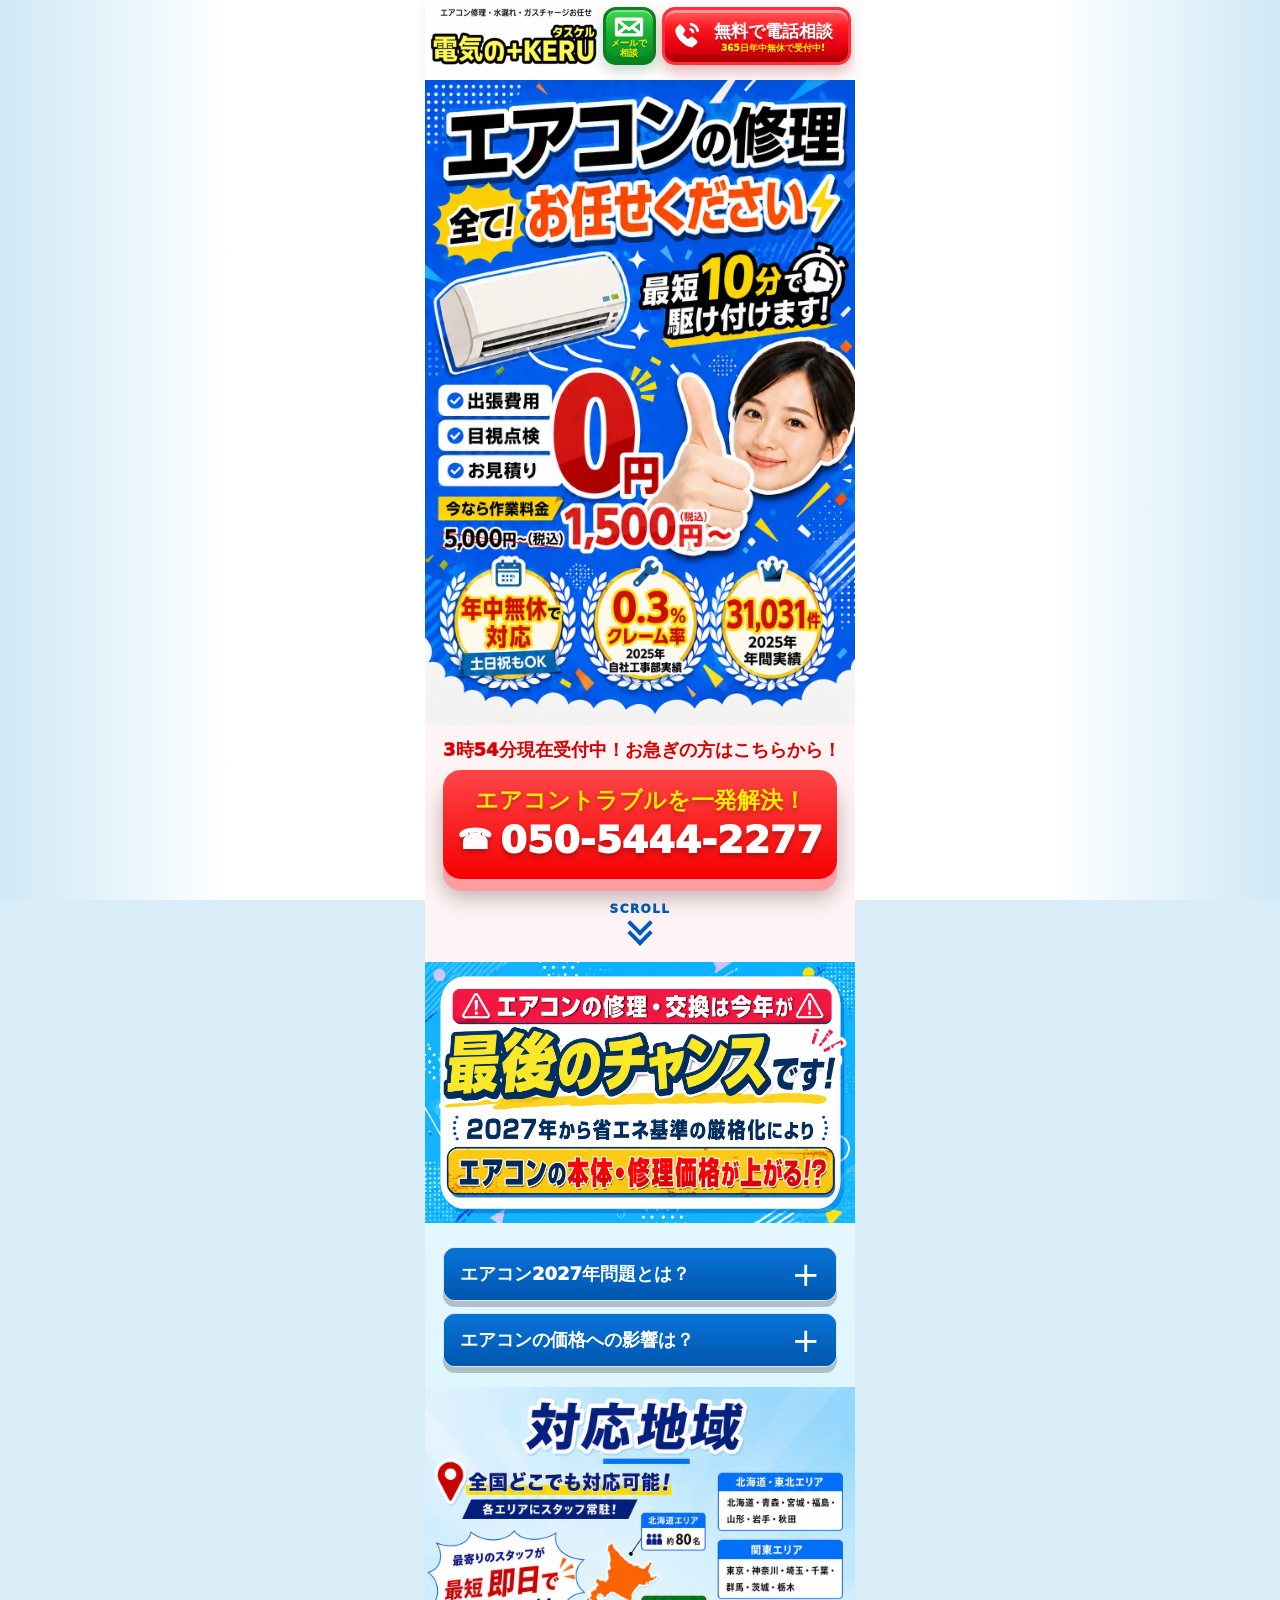
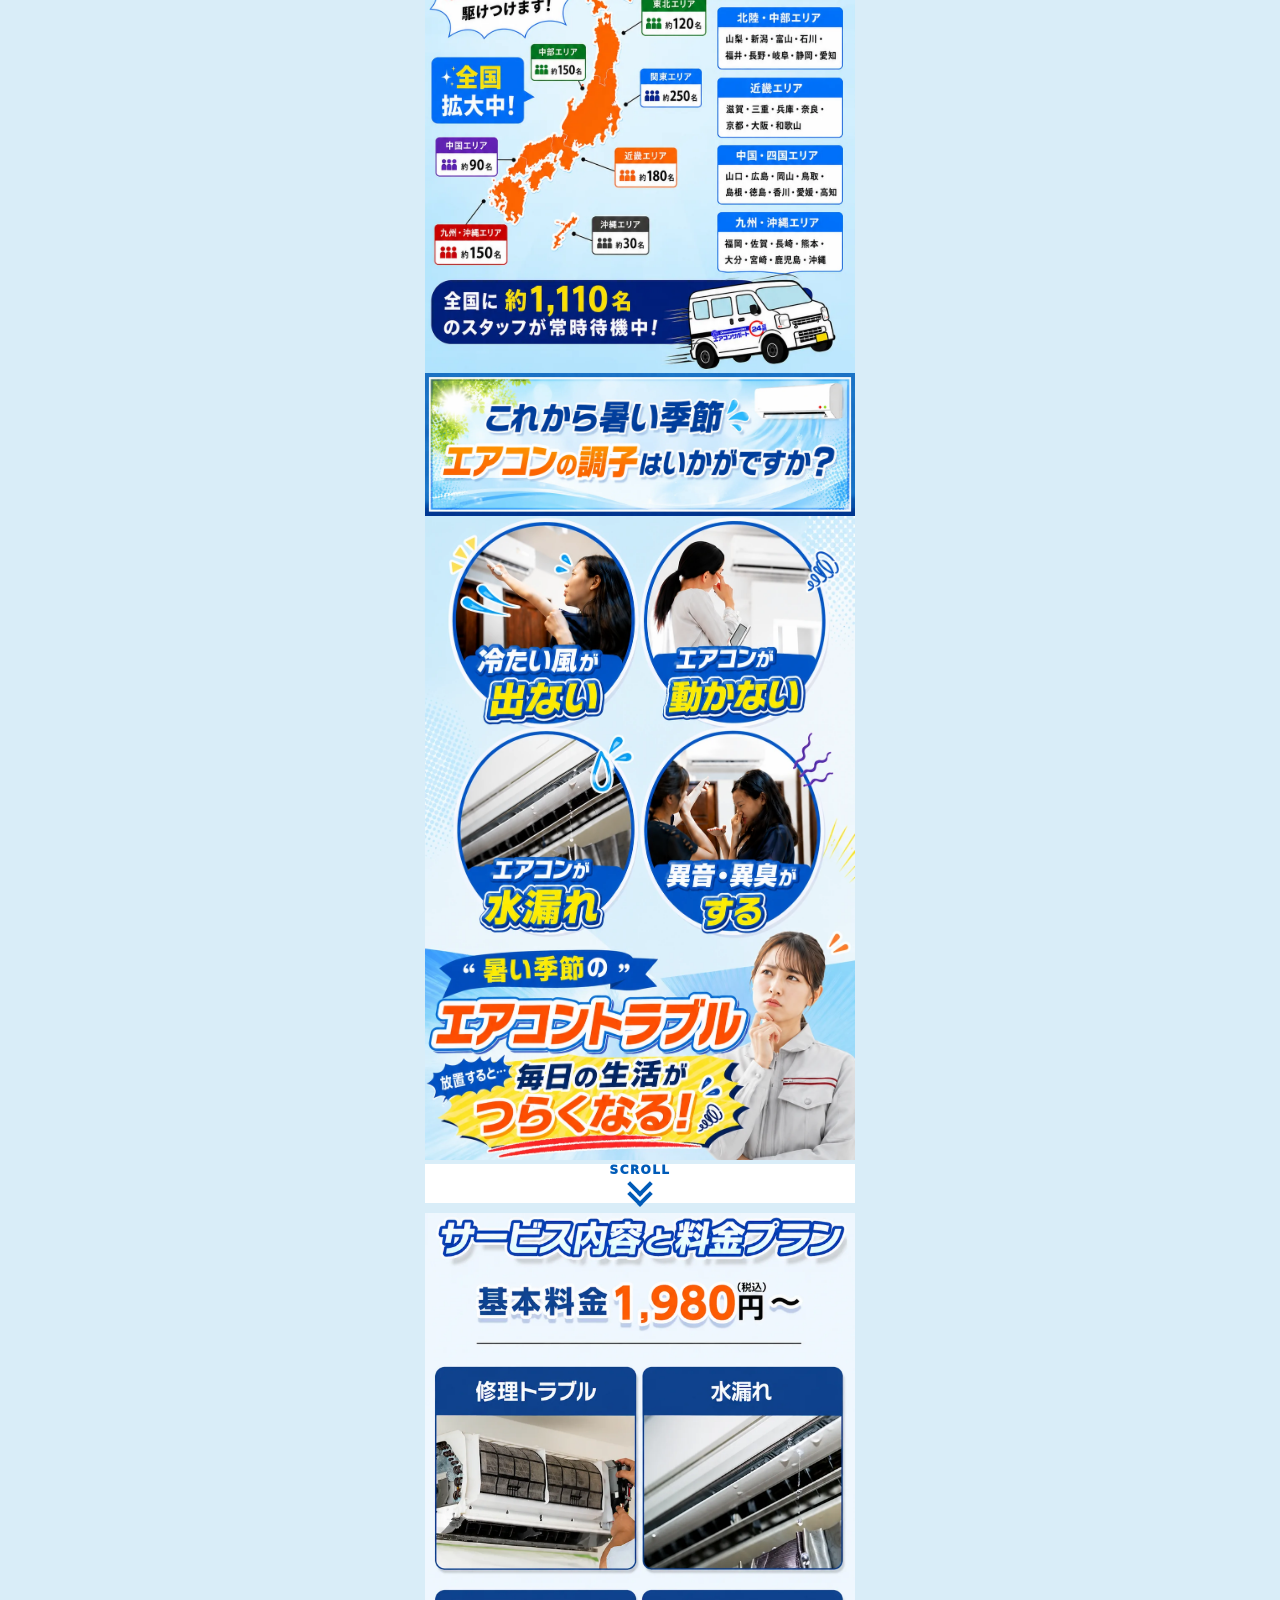
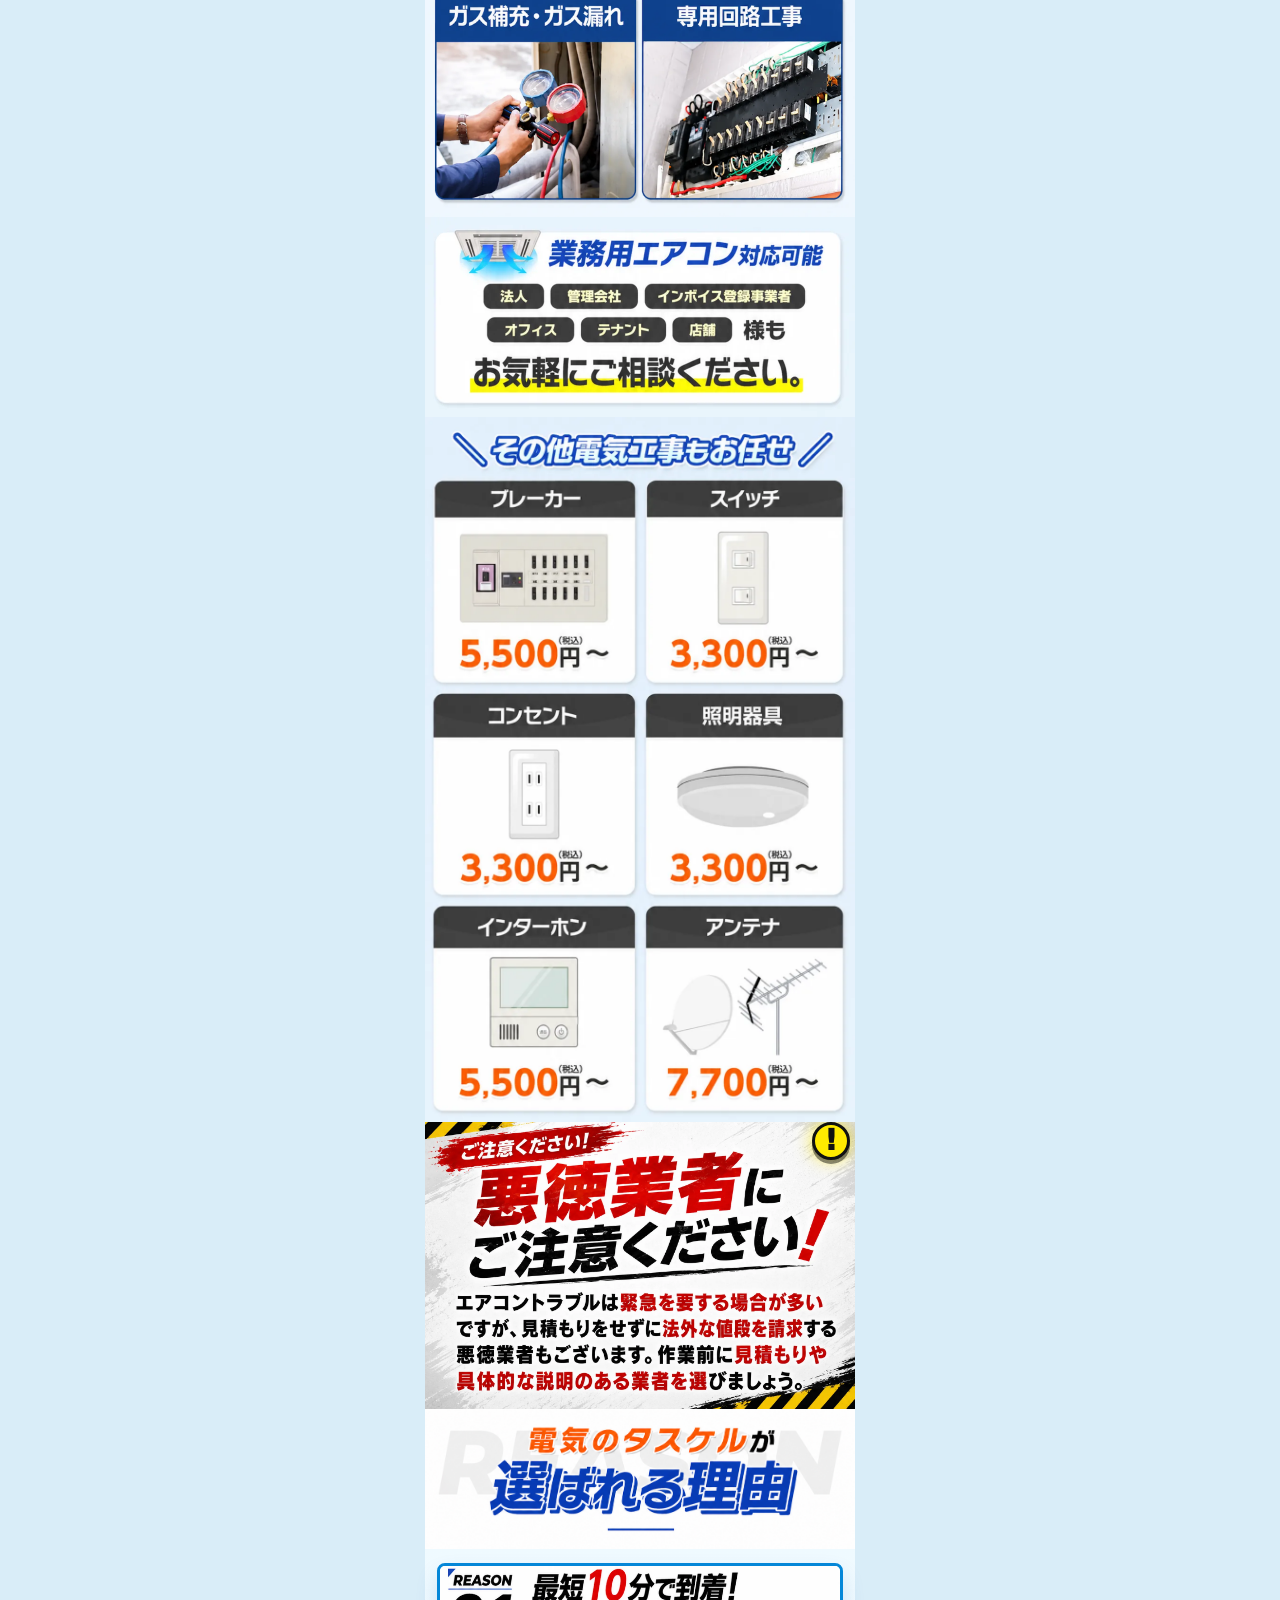
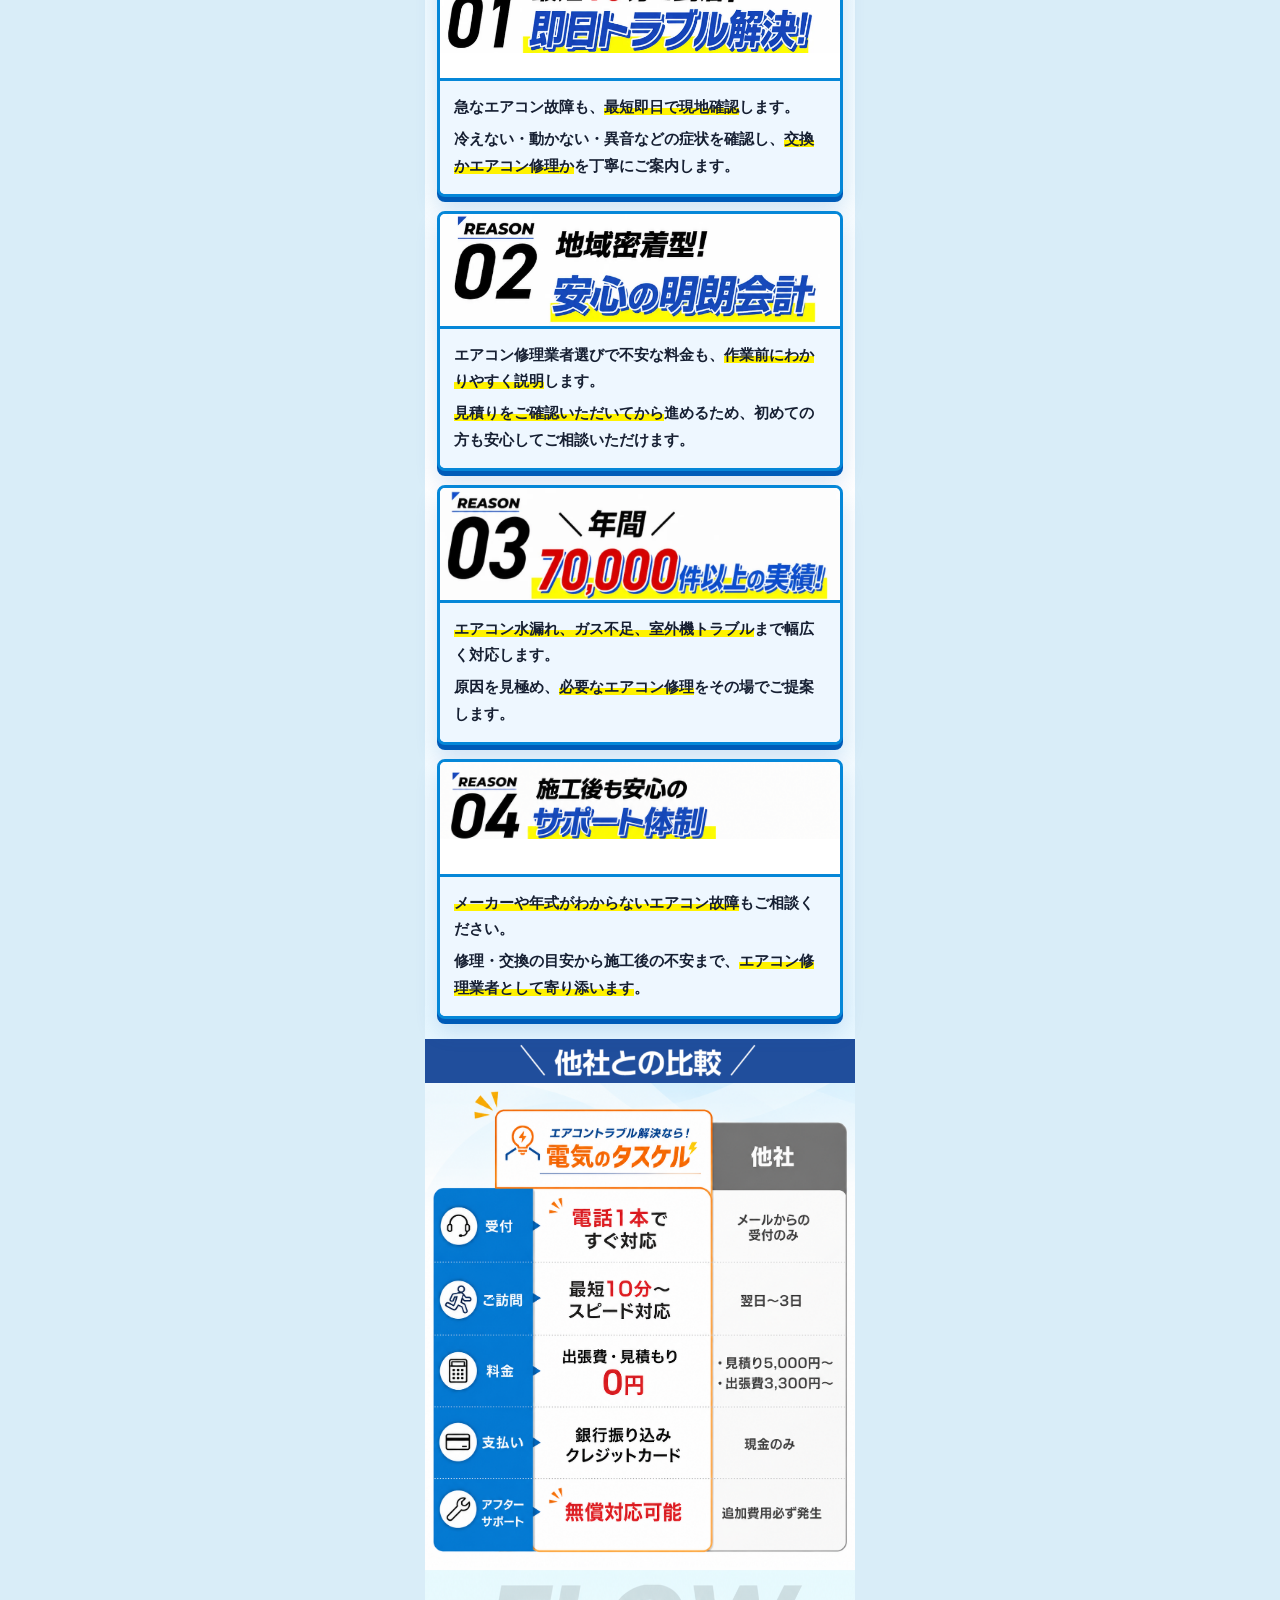
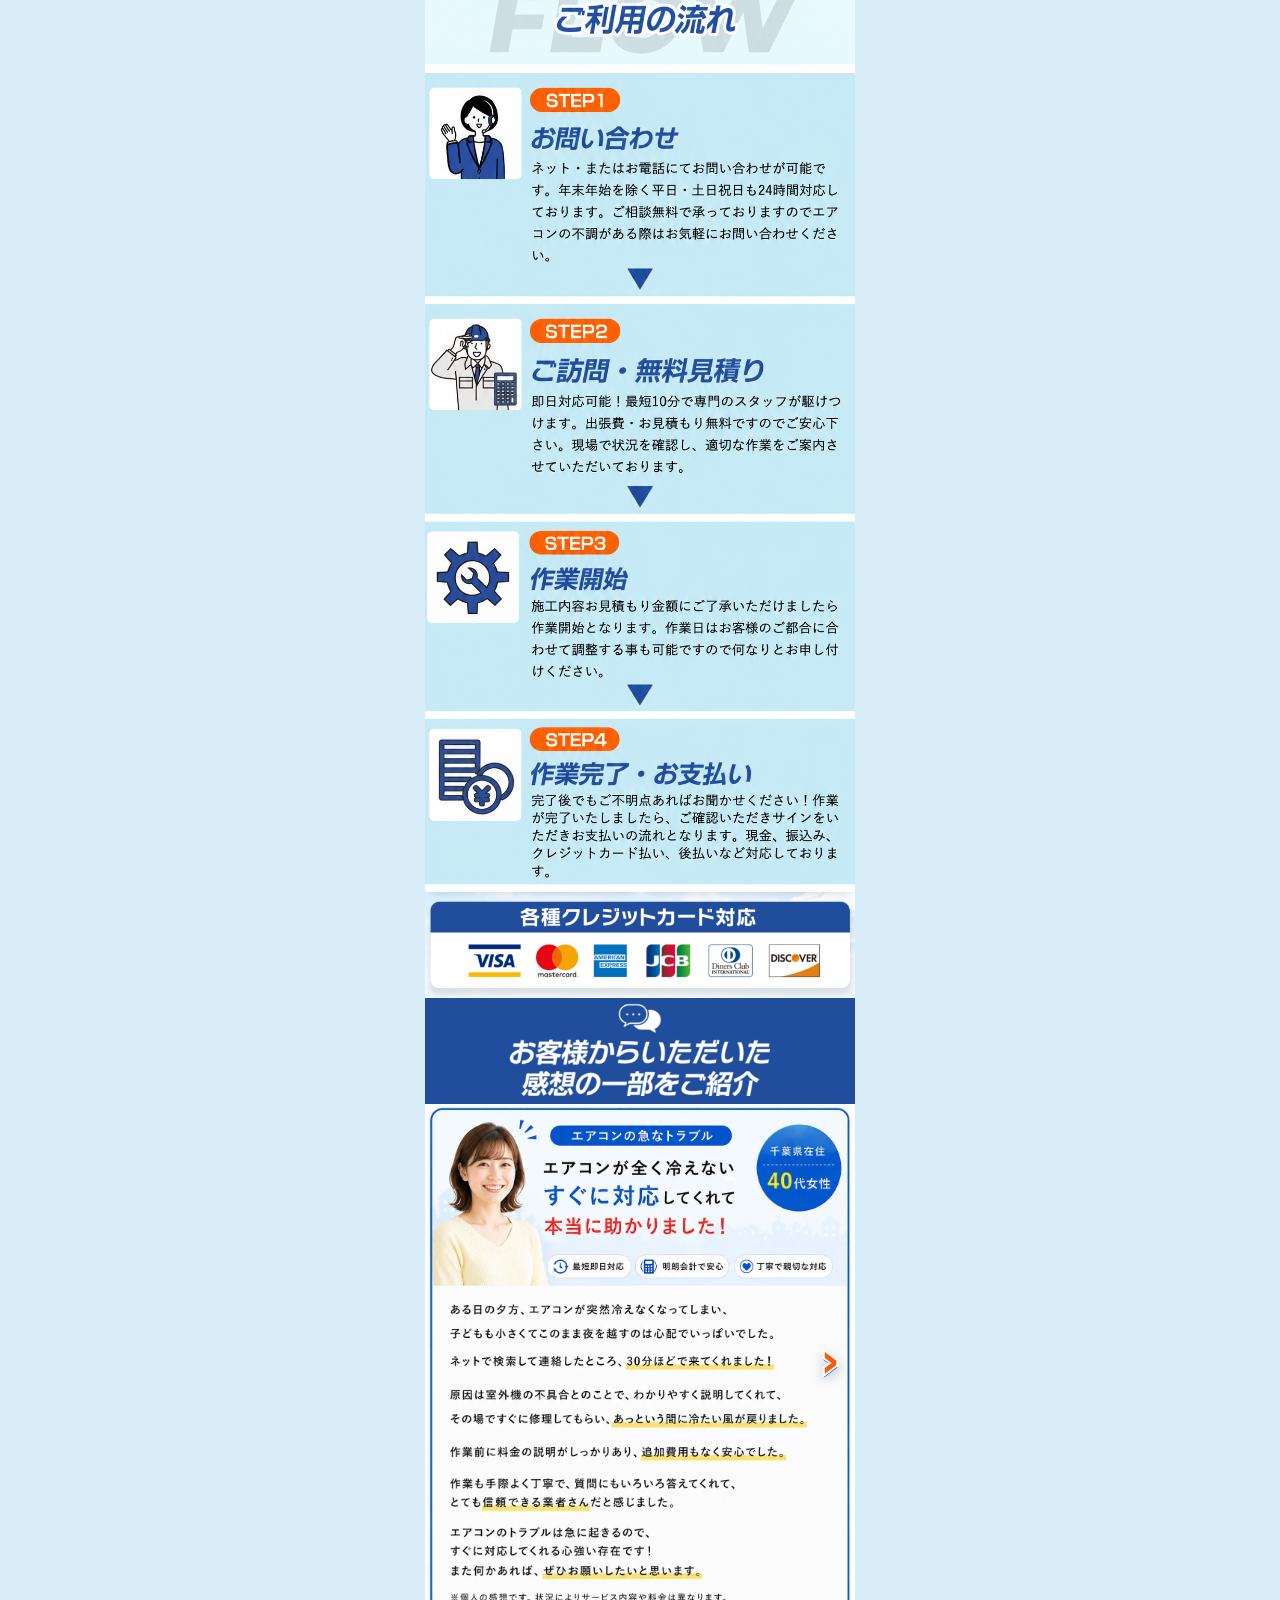
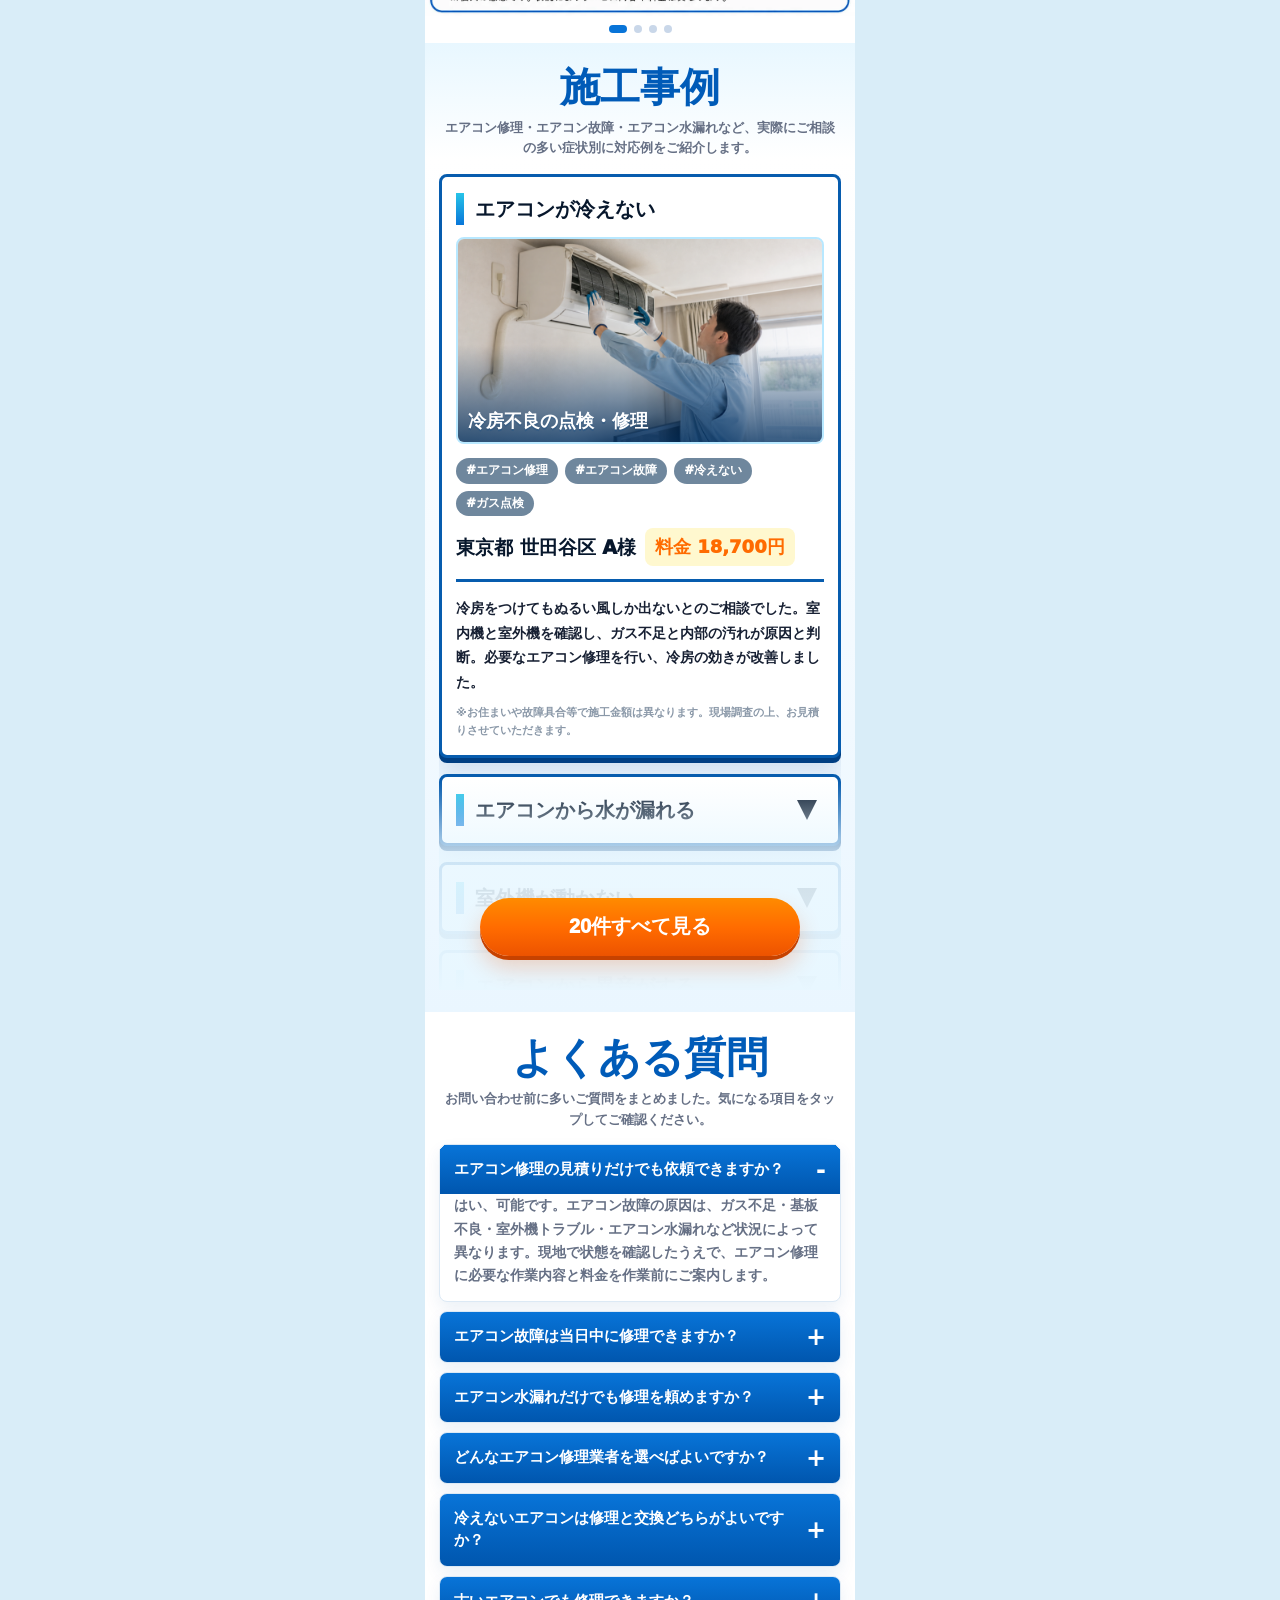
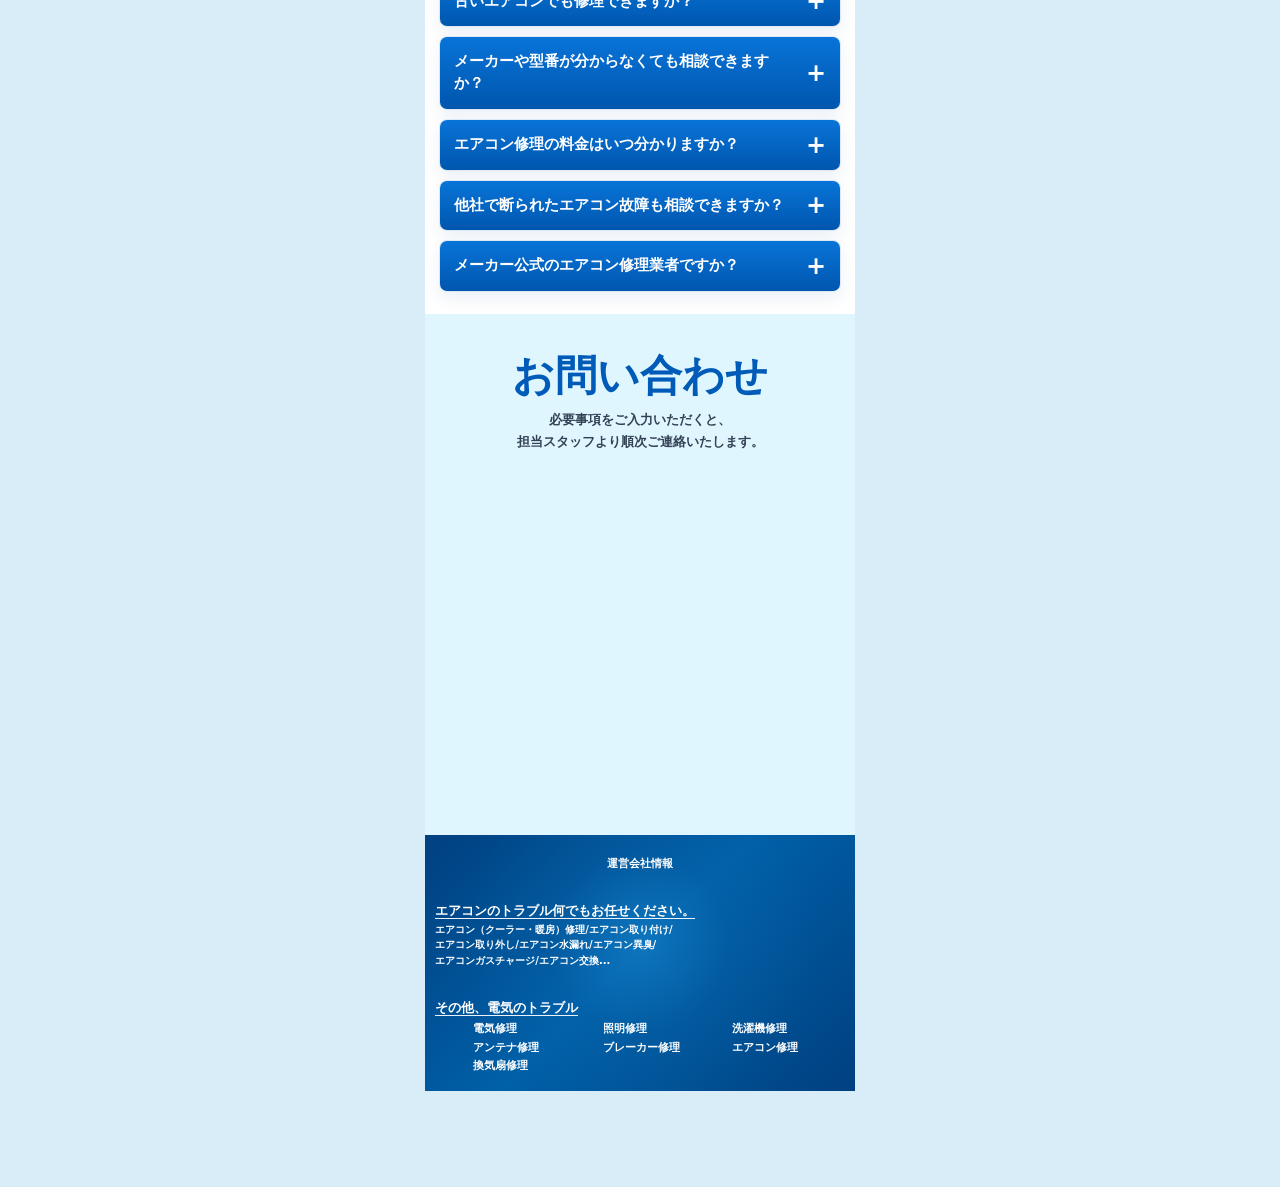
<file: aircon-lp02/index.html>
<!doctype html>
<html lang="ja">
<head>
  <meta charset="utf-8">
<!-- Google Tag Manager -->
    <script>
      (function (w, d, s, l, i) {
        w[l] = w[l] || [];
        w[l].push({ "gtm.start": new Date().getTime(), event: "gtm.js" });
        var f = d.getElementsByTagName(s)[0],
          j = d.createElement(s),
          dl = l != "dataLayer" ? "&l=" + l : "";
        j.async = true;
        j.src = "https://www.googletagmanager.com/gtm.js?id=" + i + dl;
        f.parentNode.insertBefore(j, f);
      })(window, document, "script", "dataLayer", "GTM-WWDGDXKC");
    </script>
    <!-- End Google Tag Manager -->
  <meta name="viewport" content="width=device-width, initial-scale=1">
  <meta name="format-detection" content="telephone=no">
  <meta name="description" content="全国対応のエアコン修理専門サービス。冷えない・水漏れ・異音・室外機トラブル・ガス補充まで、お近くのスタッフが最短即日対応。出張・お見積り無料、作業前に料金をご案内するので安心してご相談いただけます。">
  <title>全国対応｜エアコン修理なら最短即日対応｜水漏れ・冷えない・異音もお任せ</title>
<link rel="icon" href="./assets/favicon.webp" type="image/png">
<link rel="apple-touch-icon" href="./assets/favicon.webp">
 <link rel="preload" as="image" href="./assets/main-visual-aircon-repair.webp?v=1" fetchpriority="high">
<link rel="preload" as="image" href="./assets/aircon-2027-last-chance.webp?v=20260806-1607">  <link rel="stylesheet" href="./css/styles.css?v=20">
<link rel="stylesheet" href="./css/fixed-cta.css?v=10">
</head>
<body>
    <!-- Google Tag Manager (noscript) -->
    <noscript
      ><iframe
        src="https://www.googletagmanager.com/ns.html?id=GTM-WWDGDXKC"
        height="0"
        width="0"
        style="display: none; visibility: hidden"
      ></iframe
    ></noscript>
    <!-- End Google Tag Manager (noscript) -->
  <header class="site-header">
    <div class="header-image-wrap">
      <img src="[data-uri]" alt="エアコン修理・水漏れ・ガスチャージお任せ 電気のタスケル">
      <a class="header-logo-link" href="#top" aria-label="ページ上部へ戻る"></a>
      <a class="header-mail-link mail-cta" href="#contact-form" aria-label="メールで問い合わせる">
        <span class="header-mail-icon" aria-hidden="true"></span>
        <span>メールで<br>相談</span>
      </a>
      <a class="header-phone-link tel-cta" href="tel:05054442277" aria-label="050-5444-2277に電話する">
        <span class="header-phone-icon" aria-hidden="true">☎</span>
        <span class="header-phone-text">
          <strong>無料で電話相談</strong>
          <small>365日年中無休で受付中!</small>
        </span>
      </a>
    </div>
  </header>

  <main id="top">
    <!-- First view -->
    <section class="hero ad-hero">
      <div class="fv-main-panel">
        <img src="./assets/main-visual-aircon-repair.webp" alt="エアコンの修理は全てお任せください。最短10分で駆け付け、出張費用・目視点検・お見積り0円。" fetchpriority="high" decoding="async">
      </div>

      <div class="urgent-call-panel">
        <p class="urgent-call-text"><span data-current-time>ただいま</span>現在受付中！お急ぎの方はこちらから！</p>
        <a class="tel-cta fv-cta urgent-call-button" href="tel:05054442277" aria-label="050-5444-2277に電話する">
          <span>エアコントラブルを一発解決！</span>
          <strong><i aria-hidden="true">☎</i>050-5444-2277</strong>
        </a>
        <div class="hero-scroll-mark" aria-hidden="true">
          <span>SCROLL</span>
          <i></i>
          <i></i>
        </div>
      </div>

      <div class="fv-warning-panel">
        <img src="assets/aircon-2027-last-chance.webp?v=20260806-1607" alt="エアコンの修理・交換は今年が最後のチャンスです。2027年から省エネ基準の厳格化によりエアコンの本体・修理価格が上がる可能性があります。">
        <div class="fv-warning-accordion" aria-label="エアコン2027年問題の詳細">
          <details>
            <summary>エアコン2027年問題とは？</summary>
            <p>2027年度を目安に省エネ基準が厳しくなることで、古いエアコンは本体価格や部品代、施工費に影響が出る可能性があります。冷えない・動かないなどのエアコン故障やエアコン水漏れが起きた場合は、交換だけで判断せず、まずエアコン修理で直せるかを確認することが大切です。</p>
          </details>
          <details>
            <summary>エアコンの価格への影響は？</summary>
            <p>機種・設置状況・部品の在庫状況によって、エアコン修理の費用や交換費用が変動する場合があります。エアコン故障を放置すると、エアコン水漏れや冷房効率の低下につながることもあるため、早めに信頼できるエアコン修理業者へ相談し、作業前に見積りを確認してから依頼しましょう。</p>
          </details>
        </div>
</div>
      <div class="fv-contact-panel" >
        <img src="assets/service-area-map3.webp" alt="全国エリア サービス対応マップ。対応地域は全国対応。お近くにいるスタッフがすぐに駆けつけます。" >
      </div>
    </section>

  

    <!-- Trouble cards -->
   

 

    <section class="section service-image-section"data-fixed-cta-center-trigger>
      <img class="service-question-banner" src="assets/aircon-condition-question.webp" alt="これから暑い季節、エアコンの調子はいかがですか？">
    </section>

    <!-- Plan -->
    <section class="section plan-image-section">
      <img class="plan-symptoms-image" src="assets/aircon-trouble-symptoms.webp?v=20260806-1505" alt="冷たい風が出ない、エアコンが動かない、風が弱い、水漏れ、異音・異臭など暑い季節のエアコントラブル">
    </section>

    <div class="section-scroll-mark" aria-hidden="true">
      <span>SCROLL</span>
      <i></i>
      <i></i>
    </div>

    <section class="section case-image-section">
      <div class="service-plan-panel">
        <img class="case-service-plan-image" src="assets/service-price-plan.webp" alt="サービス内容と料金プラン。基本料金1,980円から、修理トラブル、水漏れ、ガス補充・ガス漏れ、専用回路工事。">
        <button class="service-plan-hotspot service-plan-hotspot-repair" type="button" data-service-modal-trigger data-service-key="repair" data-service-main-title="エアコン" data-service-title="修理トラブル" data-service-image="assets/case-aircon-01-cooling.png" aria-label="修理トラブルの料金詳細を見る"></button>
        <button class="service-plan-hotspot service-plan-hotspot-water" type="button" data-service-modal-trigger data-service-key="water" data-service-main-title="エアコン" data-service-title="水漏れ" data-service-image="assets/case-aircon-02-water-leak.png" aria-label="水漏れの料金詳細を見る"></button>
        <button class="service-plan-hotspot service-plan-hotspot-gas" type="button" data-service-modal-trigger data-service-key="gas" data-service-main-title="エアコン" data-service-title="ガス補充・ガス漏れ" data-service-image="assets/case-aircon-03-outdoor.png" aria-label="ガス補充・ガス漏れの料金詳細を見る"></button>
        <button class="service-plan-hotspot service-plan-hotspot-circuit" type="button" data-service-modal-trigger data-service-key="circuit" data-service-main-title="エアコン" data-service-title="専用回路工事" data-service-image="assets/case-aircon-10-recheck.png" aria-label="専用回路工事の料金詳細を見る"></button>
      </div>
    </section>
<section class="section case-image-section">
  <img class="case-service-plan-image"
       src="assets/business-aircon-banner.webp"
       alt="業務用エアコン対応可能">
</section>


    <section class="section reason-image-section">
      <div class="electrical-service-panel">
        <img class="reason-electric-image" src="assets/other-electrical-services.webp" alt="その他電気工事もお任せ。ブレーカー、スイッチ、コンセント、照明器具、インターホン、アンテナ、業務用エアコンも相談可能。">
        <button class="electrical-service-hotspot electrical-hotspot-breaker" type="button" data-service-modal-trigger data-service-key="breaker" data-service-main-title="電気工事" data-service-title="ブレーカー" data-service-image="assets/electrical-breaker-photo.png" aria-label="ブレーカーの料金詳細を見る"></button>
        <button class="electrical-service-hotspot electrical-hotspot-switch" type="button" data-service-modal-trigger data-service-key="switch" data-service-main-title="電気工事" data-service-title="スイッチ" data-service-image="assets/electrical-switch-photo.png" aria-label="スイッチの料金詳細を見る"></button>
        <button class="electrical-service-hotspot electrical-hotspot-outlet" type="button" data-service-modal-trigger data-service-key="outlet" data-service-main-title="電気工事" data-service-title="コンセント" data-service-image="assets/electrical-outlet-photo.png" aria-label="コンセントの料金詳細を見る"></button>
        <button class="electrical-service-hotspot electrical-hotspot-lighting" type="button" data-service-modal-trigger data-service-key="lighting" data-service-main-title="電気工事" data-service-title="照明器具" data-service-image="assets/electrical-lighting-photo.png" aria-label="照明器具の料金詳細を見る"></button>
        <button class="electrical-service-hotspot electrical-hotspot-intercom" type="button" data-service-modal-trigger data-service-key="intercom" data-service-main-title="電気工事" data-service-title="インターホン" data-service-image="assets/electrical-intercom-photo.png" aria-label="インターホンの料金詳細を見る"></button>
        <button class="electrical-service-hotspot electrical-hotspot-antenna" type="button" data-service-modal-trigger data-service-key="antenna" data-service-main-title="電気工事" data-service-title="アンテナ" data-service-image="assets/electrical-antenna-photo.png" aria-label="アンテナの料金詳細を見る"></button>
      </div>
    </section>

    <section class="warning-image-section">
      <span class="warning-swing-mark" aria-hidden="true">!</span>
      <img src="assets/bad-contractor-warning.webp" alt="悪徳業者にご注意ください。見積もりをせずに法外な値段を請求する業者もいます。作業前に見積もりや具体的な説明のある業者を選びましょう。">
    </section>

    <section class="selected-reason-image-section">
     <img src="assets/reason-denki-tasukeru-selected.png"
       alt="電気のタスケルが選ばれる理由">
    </section>

    <section class="reason-text-section" aria-label="電気のタスケルが選ばれる理由">
      <article class="reason-text-card">
        <div class="reason-title-image">
          <img src="assets/reason-speed-arrival-nationwide.webp" alt="REASON 01 最短10分で到着 即日トラブル解決">
        </div>
        <div class="reason-answer-text">
          <p>急なエアコン故障も、<span class="reason-highlight">最短即日で現地確認</span>します。</p>
          <p>冷えない・動かない・異音などの症状を確認し、<span class="reason-highlight">交換かエアコン修理か</span>を丁寧にご案内します。</p>
        </div>
      </article>
      <article class="reason-text-card">
        <div class="reason-title-image">
          <img src="assets/reason-clear-accounting.webp" alt="REASON 02 地域密着型 安心の明朗会計">
        </div>
        <div class="reason-answer-text">
          <p>エアコン修理業者選びで不安な料金も、<span class="reason-highlight">作業前にわかりやすく説明</span>します。</p>
          <p><span class="reason-highlight">見積りをご確認いただいてから</span>進めるため、初めての方も安心してご相談いただけます。</p>
        </div>
      </article>
      <article class="reason-text-card">
        <div class="reason-title-image">
          <img src="assets/reason-annual-achievement.webp" alt="REASON 03 年間70,000件以上の実績">
        </div>
        <div class="reason-answer-text">
          <p><span class="reason-highlight">エアコン水漏れ、ガス不足、室外機トラブル</span>まで幅広く対応します。</p>
          <p>原因を見極め、<span class="reason-highlight">必要なエアコン修理</span>をその場でご提案します。</p>
        </div>
      </article>
      <article class="reason-text-card">
        <div class="reason-title-image reason-title-image-support">
          <img src="assets/reason-support-manufacturers.png" alt="REASON 04 施工後も安心のサポート体制">
        </div>
        <div class="reason-answer-text">
          <p><span class="reason-highlight">メーカーや年式がわからないエアコン故障</span>もご相談ください。</p>
          <p>修理・交換の目安から施工後の不安まで、<span class="reason-highlight">エアコン修理業者として寄り添います</span>。</p>
        </div>
      </article>
    </section>

    <section class="comparison-heading-image-section">
      <img src="assets/comparison-heading.png" alt="他社との比較">
    </section>

    <section class="comparison-table-image-section">
      <img src="assets/comparison-table-denki-tasukeru.png" alt="電気のタスケルと他社の比較。電話一本ですぐ対応、最短10分から、出張費・見積もり0円、銀行振り込み・クレジットカード対応、無償対応可能。">
    </section>

    <section class="flow-overview-image-section">
      <img src="assets/flow-overview-steps.png" alt="ご利用の流れ。STEP1お問い合わせ、STEP2ご訪問・無料見積り、STEP3作業開始、STEP4作業完了・お支払い。">
    </section>

    <section class="credit-card-banner-section">
      <img src="assets/credit-card-payment-banner.png" alt="各種クレジットカード対応。VISA、Mastercard、American Express、JCB、Diners Club、Discoverに対応。">
    </section>

    <section class="customer-voice-heading-image-section">
      <img src="assets/customer-voice-heading.png" alt="お客様からいただいた感想の一部をご紹介">
    </section>

    <section class="customer-voice-carousel-section" aria-label="お客様の声 横スクロール">
      <div class="customer-voice-scroll-track">
        <figure>
          <img src="assets/customer-voice-01.webp" alt="エアコンが全く冷えないトラブルのお客様の声">
          <figcaption class="customer-voice-transcript">
            <h3>エアコンが全く冷えない。すぐに対応してくれて本当に助かりました！</h3>
            <p>千葉県在住 40代女性</p>
            <p>ある日の夕方、エアコンが突然冷えなくなってしまい、子どもも小さくてこのまま夜を越すのは心配でいっぱいでした。</p>
            <p>ネットで検索して連絡したところ、30分ほどで来てくれました！</p>
            <p>原因は室外機の不具合とのことで、わかりやすく説明してくれて、その場ですぐに修理してもらい、あっという間に冷たい風が戻りました。</p>
            <p>作業前に料金の説明がしっかりあり、追加費用もなく安心でした。</p>
            <p>作業も手際よく丁寧で、質問にもいろいろ答えてくれて、とても信頼できる業者さんだと感じました。</p>
            <p>エアコンのトラブルは急に起きるので、すぐに対応してくれる心強い存在です！また何かあれば、ぜひお願いしたいと思います。</p>
            <p>※個人の感想です。状況によりサービス内容や料金は異なります。</p>
          </figcaption>
          <button class="customer-voice-next" type="button" aria-label="次の感想を見る">›</button>
        </figure>
        <figure>
          <img src="assets/customer-voice-02.webp" alt="夜中にエアコンが止まった故障トラブルのお客様の声">
          <figcaption class="customer-voice-transcript">
            <h3>新しくエアコンを取り付けたのにブレーカーが落ちてしまい、迅速に対応してくれて本当に助かりました！</h3>
            <p>千葉県在住 40代男性</p>
            <p>新居にエアコンを取り付けたのですが、運転を始めた途端にブレーカーが落ちてしまい、エアコンが使えなくなってしまいました。</p>
            <p>ネットで検索して連絡したところ、30分ほどで来てくれました！</p>
            <p>原因は専用回路の容量不足とのことで、その場で分電盤の増設と専用回路の工事をしてもらい、すぐにエアコンが使えるようになりました。</p>
            <p>作業前に工事内容と料金をしっかり説明してくれて、追加費用もなく安心してお願いできました。</p>
            <p>作業も丁寧で、取り付け後の動作確認や使い方の説明までしてくれて、信頼できる業者さんだと感じました。</p>
            <p>エアコンの取り付け工事で困ったときに、すぐに対応してくれる心強い存在です！また何かあれば、ぜひお願いしたいと思います。</p>
            <p>※個人の感想です。状況によりサービス内容や料金は異なります。</p>
          </figcaption>
          <button class="customer-voice-next" type="button" aria-label="次の感想を見る">›</button>
        </figure>
        <figure>
          <img src="assets/customer-voice-03.webp" alt="エアコン取り付け時の電気工事トラブルのお客様の声">
          <figcaption class="customer-voice-transcript">
            <h3>エアコンが急に動かなくなり、すぐに対応してくれて本当に助かりました！</h3>
            <p>千葉県在住 40代女性</p>
            <p>真夏の夜、エアコンが突然止まり、部屋の中がどんどん暑くなって子どももぐずり始めて本当に焦りました。</p>
            <p>ネットで検索して連絡したところ、30分ほどで来てくれました！</p>
            <p>原因は基板の故障とのことで、わかりやすく説明してくれて、その場で修理してもらい、すぐに冷たい風が出るようになりました。</p>
            <p>料金も作業前にしっかり説明があり、追加費用もなく安心でした。</p>
            <p>作業も丁寧で、質問にもいろいろ答えてくれて、対応がとても親切で信頼できる業者さんだと感じました。</p>
            <p>一人暮らしで不安もありましたが、すぐに対応してくれて本当に心強かったです！また何かあれば、ぜひお願いしたいと思います。</p>
            <p>※個人の感想です。状況によりサービス内容や料金は異なります。</p>
          </figcaption>
          <button class="customer-voice-next" type="button" aria-label="次の感想を見る">›</button>
        </figure>
        <figure>
          <img src="assets/customer-voice-04.webp" alt="エアコンの水漏れトラブルのお客様の声">
          <figcaption class="customer-voice-transcript">
            <h3>エアコンの水漏れで床や壁が心配でしたが、迅速に対応してくれて本当に助かりました！</h3>
            <p>千葉県在住 70代男性</p>
            <p>エアコンから急に水がポタポタと落ちてきて、床が濡れてしまい大変困っていました。</p>
            <p>ネットで検索して連絡したところ、30分ほどで来てくれました！</p>
            <p>原因はドレンホースの詰まりとのことで、その場でしっかりと清掃してもらい、水漏れがピタッと止まりました。</p>
            <p>作業前に料金の説明が丁寧でわかりやすく、追加費用もなく安心してお願いできました。</p>
            <p>作業も手際よく、周りを汚さないように気を配ってくれて、とても信頼できる業者さんだと感じました。</p>
            <p>エアコンの水漏れは放っておくとカビや故障の原因になると聞き、不安でしたが、すぐに対応してくれる心強い存在です！また何かあれば、ぜひお願いしたいと思います。</p>
            <p>※個人の感想です。状況によりサービス内容や料金は異なります。</p>
          </figcaption>
          <button class="customer-voice-next" type="button" aria-label="最初の感想に戻る">›</button>
        </figure>
      </div>
      <div class="customer-voice-dots" aria-hidden="true">
        <span class="is-active"></span>
        <span></span>
        <span></span>
        <span></span>
      </div>
    </section>

    <!-- Construction cases -->
    <section class="section case-study-section" aria-label="エアコン修理の施工事例">
      <div class="section-head">
        <h2>施工事例</h2>
        <span class="section-sub">エアコン修理・エアコン故障・エアコン水漏れなど、実際にご相談の多い症状別に対応例をご紹介します。</span>
      </div>
      <div class="case-study-list is-limited" id="caseStudyList">
        <article class="case-study-card">
          <div class="case-study-header">
            <span class="case-study-mark" aria-hidden="true"></span>
            <h3>エアコンが冷えない</h3>
          </div>
          <figure class="case-study-visual case-image-cooling">
            <img src="assets/case-aircon-01-cooling.png" alt="冷たい風が出ないエアコンを点検する施工事例写真" loading="lazy">
            <figcaption>冷房不良の点検・修理</figcaption>
          </figure>
          <ul class="case-study-tags" aria-label="対応内容">
            <li>#エアコン修理</li>
            <li>#エアコン故障</li>
            <li>#冷えない</li>
            <li>#ガス点検</li>
          </ul>
          <div class="case-study-meta">
            <strong>東京都 世田谷区 A様</strong>
            <span>料金 18,700円</span>
          </div>
          <p class="case-study-body">冷房をつけてもぬるい風しか出ないとのご相談でした。室内機と室外機を確認し、ガス不足と内部の汚れが原因と判断。必要なエアコン修理を行い、冷房の効きが改善しました。</p>
          <p class="case-study-note">※お住まいや故障具合等で施工金額は異なります。現場調査の上、お見積りさせていただきます。</p>
        </article>

        <article class="case-study-card is-collapsible">
          <div class="case-study-header">
            <span class="case-study-mark" aria-hidden="true"></span>
            <h3>エアコンから水が漏れる</h3>
            <button class="case-study-toggle" type="button" aria-expanded="false" aria-label="施工事例を開く"></button>
          </div>
          <figure class="case-study-visual case-image-water-leak">
            <img src="assets/case-aircon-02-water-leak.png" alt="エアコン水漏れの原因を調査する施工事例写真" loading="lazy">
            <figcaption>水漏れ原因の調査</figcaption>
          </figure>
          <ul class="case-study-tags" aria-label="対応内容">
            <li>#エアコン水漏れ</li>
            <li>#ドレン詰まり</li>
            <li>#エアコン修理業者</li>
          </ul>
          <div class="case-study-meta">
            <strong>神奈川県 横浜市 B様</strong>
            <span>料金 12,100円</span>
          </div>
          <p class="case-study-body">室内機からポタポタと水が落ちるエアコン水漏れのご相談でした。ドレンホースの詰まりを確認し、洗浄と排水確認を実施。床や壁への被害が広がる前に対応しました。</p>
          <p class="case-study-note">※お住まいや故障具合等で施工金額は異なります。現場調査の上、お見積りさせていただきます。</p>
        </article>

        <article class="case-study-card is-collapsible">
          <div class="case-study-header">
            <span class="case-study-mark" aria-hidden="true"></span>
            <h3>室外機が動かない</h3>
            <button class="case-study-toggle" type="button" aria-expanded="false" aria-label="施工事例を開く"></button>
          </div>
          <figure class="case-study-visual case-image-outdoor">
            <img src="assets/case-aircon-03-outdoor.png" alt="室外機トラブルを点検する施工事例写真" loading="lazy">
            <figcaption>室外機トラブル対応</figcaption>
          </figure>
          <ul class="case-study-tags" aria-label="対応内容">
            <li>#室外機故障</li>
            <li>#エアコン故障</li>
            <li>#エアコン修理</li>
          </ul>
          <div class="case-study-meta">
            <strong>千葉県 船橋市 C様</strong>
            <span>料金 22,000円</span>
          </div>
          <p class="case-study-body">室内機は動くのに冷風が出ない状態でした。エアコン修理業者として室外機の電源系統と部品を確認し、不具合箇所を調整。運転確認まで行いました。</p>
          <p class="case-study-note">※お住まいや故障具合等で施工金額は異なります。現場調査の上、お見積りさせていただきます。</p>
        </article>

        <article class="case-study-card is-collapsible">
          <div class="case-study-header">
            <span class="case-study-mark" aria-hidden="true"></span>
            <h3>エアコンから異音がする</h3>
            <button class="case-study-toggle" type="button" aria-expanded="false" aria-label="施工事例を開く"></button>
          </div>
          <figure class="case-study-visual case-image-noise">
            <img src="assets/case-aircon-04-noise.png" alt="エアコンの異音を確認する施工事例写真" loading="lazy">
            <figcaption>異音・振動の確認</figcaption>
          </figure>
          <ul class="case-study-tags" aria-label="対応内容">
            <li>#異音</li>
            <li>#エアコン故障</li>
            <li>#エアコン修理業者</li>
          </ul>
          <div class="case-study-meta">
            <strong>埼玉県 さいたま市 D様</strong>
            <span>料金 16,500円</span>
          </div>
          <p class="case-study-body">運転中にカタカタ音がするとのご依頼でした。ファン周辺の状態を確認し、部品の緩みと内部の異物を調整。エアコン故障につながる前に点検と修理を行いました。</p>
          <p class="case-study-note">※お住まいや故障具合等で施工金額は異なります。現場調査の上、お見積りさせていただきます。</p>
        </article>

        <article class="case-study-card is-collapsible">
          <div class="case-study-header">
            <span class="case-study-mark" aria-hidden="true"></span>
            <h3>風が弱く部屋が冷えない</h3>
            <button class="case-study-toggle" type="button" aria-expanded="false" aria-label="施工事例を開く"></button>
          </div>
          <figure class="case-study-visual case-image-weak-wind">
            <img src="assets/case-aircon-05-weak-wind.png" alt="エアコンの風量低下を点検する施工事例写真" loading="lazy">
            <figcaption>風量低下の改善</figcaption>
          </figure>
          <ul class="case-study-tags" aria-label="対応内容">
            <li>#風が弱い</li>
            <li>#エアコン修理</li>
            <li>#冷房不良</li>
          </ul>
          <div class="case-study-meta">
            <strong>大阪府 大阪市 E様</strong>
            <span>料金 14,300円</span>
          </div>
          <p class="case-study-body">風量が弱く、設定温度を下げても涼しくならない症状でした。フィルターと内部の詰まりを確認し、必要箇所を整備。エアコン修理後は風量と冷え方が安定しました。</p>
          <p class="case-study-note">※お住まいや故障具合等で施工金額は異なります。現場調査の上、お見積りさせていただきます。</p>
        </article>

        <article class="case-study-card is-collapsible">
          <div class="case-study-header">
            <span class="case-study-mark" aria-hidden="true"></span>
            <h3>エラー表示が出る</h3>
            <button class="case-study-toggle" type="button" aria-expanded="false" aria-label="施工事例を開く"></button>
          </div>
          <figure class="case-study-visual case-image-error">
            <img src="assets/case-aircon-06-error.png" alt="エアコンのエラー表示を診断する施工事例写真" loading="lazy">
            <figcaption>エラーコード診断</figcaption>
          </figure>
          <ul class="case-study-tags" aria-label="対応内容">
            <li>#エラー表示</li>
            <li>#エアコン故障</li>
            <li>#エアコン修理</li>
          </ul>
          <div class="case-study-meta">
            <strong>愛知県 名古屋市 F様</strong>
            <span>料金 19,800円</span>
          </div>
          <p class="case-study-body">本体ランプが点滅し、エラー表示で停止する状態でした。型番とエラー内容を確認し、センサー周辺を点検。原因を説明したうえで、必要なエアコン修理を行いました。</p>
          <p class="case-study-note">※お住まいや故障具合等で施工金額は異なります。現場調査の上、お見積りさせていただきます。</p>
        </article>

        <article class="case-study-card is-collapsible">
          <div class="case-study-header">
            <span class="case-study-mark" aria-hidden="true"></span>
            <h3>冷房が途中で止まる</h3>
            <button class="case-study-toggle" type="button" aria-expanded="false" aria-label="施工事例を開く"></button>
          </div>
          <figure class="case-study-visual case-image-stop">
            <img src="assets/case-aircon-07-stop.png" alt="冷房が途中で止まる症状を点検する施工事例写真" loading="lazy">
            <figcaption>停止トラブルの修理</figcaption>
          </figure>
          <ul class="case-study-tags" aria-label="対応内容">
            <li>#途中で止まる</li>
            <li>#エアコン故障</li>
            <li>#エアコン修理業者</li>
          </ul>
          <div class="case-study-meta">
            <strong>福岡県 福岡市 G様</strong>
            <span>料金 21,600円</span>
          </div>
          <p class="case-study-body">しばらく運転すると冷房が止まるとのご相談でした。室外機まわりの放熱状況と排水経路を点検し、負荷がかかっている箇所を整備。再発しにくい使い方もご案内しました。</p>
          <p class="case-study-note">※お住まいや故障具合等で施工金額は異なります。現場調査の上、お見積りさせていただきます。</p>
        </article>

        <article class="case-study-card is-collapsible">
          <div class="case-study-header">
            <span class="case-study-mark" aria-hidden="true"></span>
            <h3>古いエアコンを修理したい</h3>
            <button class="case-study-toggle" type="button" aria-expanded="false" aria-label="施工事例を開く"></button>
          </div>
          <figure class="case-study-visual case-image-old-aircon">
            <img src="assets/case-aircon-08-old.png" alt="古いエアコンを点検する施工事例写真" loading="lazy">
            <figcaption>年式確認と修理判断</figcaption>
          </figure>
          <ul class="case-study-tags" aria-label="対応内容">
            <li>#古いエアコン</li>
            <li>#エアコン修理</li>
            <li>#修理か交換</li>
          </ul>
          <div class="case-study-meta">
            <strong>兵庫県 神戸市 H様</strong>
            <span>料金 24,200円</span>
          </div>
          <p class="case-study-body">年式が古く、メーカー修理が難しいと言われたエアコン故障のご相談でした。部品状況と本体状態を確認し、修理可能な範囲と交換した場合の目安を丁寧にご説明しました。</p>
          <p class="case-study-note">※お住まいや故障具合等で施工金額は異なります。現場調査の上、お見積りさせていただきます。</p>
        </article>

        <article class="case-study-card is-collapsible">
          <div class="case-study-header">
            <span class="case-study-mark" aria-hidden="true"></span>
            <h3>業務用エアコンの水漏れ</h3>
            <button class="case-study-toggle" type="button" aria-expanded="false" aria-label="施工事例を開く"></button>
          </div>
          <figure class="case-study-visual case-image-business">
            <img src="assets/case-aircon-09-business.png" alt="業務用エアコンの水漏れを点検する施工事例写真" loading="lazy">
            <figcaption>店舗エアコンの応急対応</figcaption>
          </figure>
          <ul class="case-study-tags" aria-label="対応内容">
            <li>#業務用エアコン</li>
            <li>#エアコン水漏れ</li>
            <li>#エアコン修理業者</li>
          </ul>
          <div class="case-study-meta">
            <strong>東京都 新宿区 店舗 I様</strong>
            <span>料金 33,000円</span>
          </div>
          <p class="case-study-body">店舗営業中に天井付近から水が落ちるエアコン水漏れのご相談でした。ドレンポンプと排水経路を確認し、応急処置と再点検を実施。営業への影響を抑えて対応しました。</p>
          <p class="case-study-note">※お住まいや故障具合等で施工金額は異なります。現場調査の上、お見積りさせていただきます。</p>
        </article>

        <article class="case-study-card is-collapsible">
          <div class="case-study-header">
            <span class="case-study-mark" aria-hidden="true"></span>
            <h3>他社で断られたエアコン故障</h3>
            <button class="case-study-toggle" type="button" aria-expanded="false" aria-label="施工事例を開く"></button>
          </div>
          <figure class="case-study-visual case-image-recheck">
            <img src="assets/case-aircon-10-recheck.png" alt="他社で断られたエアコン故障を再点検する施工事例写真" loading="lazy">
            <figcaption>再点検と対応方法の提案</figcaption>
          </figure>
          <ul class="case-study-tags" aria-label="対応内容">
            <li>#エアコン故障</li>
            <li>#エアコン修理</li>
            <li>#エアコン修理業者</li>
          </ul>
          <div class="case-study-meta">
            <strong>京都府 京都市 J様</strong>
            <span>料金 27,500円</span>
          </div>
          <p class="case-study-body">他社で修理が難しいと言われたエアコンについてご相談いただきました。設置状況、部品の状態、エアコン水漏れの有無まで確認し、現場でできる修理内容をご提案しました。</p>
          <p class="case-study-note">※お住まいや故障具合等で施工金額は異なります。現場調査の上、お見積りさせていただきます。</p>
        </article>

        <article class="case-study-card is-collapsible">
          <div class="case-study-header">
            <span class="case-study-mark" aria-hidden="true"></span>
            <h3>エアコンのガス不足</h3>
            <button class="case-study-toggle" type="button" aria-expanded="false" aria-label="施工事例を開く"></button>
          </div>
          <figure class="case-study-visual case-image-cooling">
            <img src="assets/case-aircon-01-cooling.png" alt="エアコンのガス不足を点検する施工事例写真" loading="lazy">
            <figcaption>ガス不足の点検・補修</figcaption>
          </figure>
          <ul class="case-study-tags" aria-label="対応内容">
            <li>#エアコン修理</li>
            <li>#ガス不足</li>
            <li>#冷えない</li>
          </ul>
          <div class="case-study-meta">
            <strong>東京都 練馬区 K様</strong>
            <span>料金 17,600円</span>
          </div>
          <p class="case-study-body">冷房の効きが悪く、設定温度を下げても部屋が涼しくならないとのご相談でした。配管まわりと室外機を確認し、ガス不足が疑われる状態を点検。エアコン修理業者として作業内容を説明したうえで対応しました。</p>
          <p class="case-study-note">※お住まいや故障具合等で施工金額は異なります。現場調査の上、お見積りさせていただきます。</p>
        </article>

        <article class="case-study-card is-collapsible">
          <div class="case-study-header">
            <span class="case-study-mark" aria-hidden="true"></span>
            <h3>リモコンを押しても反応しない</h3>
            <button class="case-study-toggle" type="button" aria-expanded="false" aria-label="施工事例を開く"></button>
          </div>
          <figure class="case-study-visual case-image-error">
            <img src="assets/case-aircon-06-error.png" alt="リモコンに反応しないエアコンを診断する施工事例写真" loading="lazy">
            <figcaption>操作不良の診断</figcaption>
          </figure>
          <ul class="case-study-tags" aria-label="対応内容">
            <li>#エアコン故障</li>
            <li>#リモコン不良</li>
            <li>#エアコン修理</li>
          </ul>
          <div class="case-study-meta">
            <strong>神奈川県 藤沢市 L様</strong>
            <span>料金 13,200円</span>
          </div>
          <p class="case-study-body">リモコンを操作しても本体が反応しないエアコン故障のご相談でした。リモコン側と本体受信部の状態を確認し、電源まわりも点検。交換が必要な場合とエアコン修理で改善できる場合を分かりやすくご案内しました。</p>
          <p class="case-study-note">※お住まいや故障具合等で施工金額は異なります。現場調査の上、お見積りさせていただきます。</p>
        </article>

        <article class="case-study-card is-collapsible">
          <div class="case-study-header">
            <span class="case-study-mark" aria-hidden="true"></span>
            <h3>エアコンをつけるとブレーカーが落ちる</h3>
            <button class="case-study-toggle" type="button" aria-expanded="false" aria-label="施工事例を開く"></button>
          </div>
          <figure class="case-study-visual case-image-recheck">
            <img src="assets/case-aircon-10-recheck.png" alt="ブレーカーが落ちるエアコンを点検する施工事例写真" loading="lazy">
            <figcaption>電源まわりの点検</figcaption>
          </figure>
          <ul class="case-study-tags" aria-label="対応内容">
            <li>#ブレーカー</li>
            <li>#エアコン故障</li>
            <li>#エアコン修理業者</li>
          </ul>
          <div class="case-study-meta">
            <strong>千葉県 柏市 M様</strong>
            <span>料金 20,900円</span>
          </div>
          <p class="case-study-body">エアコンを起動するとブレーカーが落ちてしまう症状でした。専用回路、コンセント、室外機側の負荷を確認し、危険な状態で使い続けないようご説明。必要な点検とエアコン修理の範囲をご案内しました。</p>
          <p class="case-study-note">※お住まいや故障具合等で施工金額は異なります。現場調査の上、お見積りさせていただきます。</p>
        </article>

        <article class="case-study-card is-collapsible">
          <div class="case-study-header">
            <span class="case-study-mark" aria-hidden="true"></span>
            <h3>エアコンからにおいがする</h3>
            <button class="case-study-toggle" type="button" aria-expanded="false" aria-label="施工事例を開く"></button>
          </div>
          <figure class="case-study-visual case-image-noise">
            <img src="assets/case-aircon-04-noise.png" alt="エアコンのにおいを点検する施工事例写真" loading="lazy">
            <figcaption>異臭・内部汚れの確認</figcaption>
          </figure>
          <ul class="case-study-tags" aria-label="対応内容">
            <li>#エアコン修理</li>
            <li>#異臭</li>
            <li>#内部点検</li>
          </ul>
          <div class="case-study-meta">
            <strong>埼玉県 川口市 N様</strong>
            <span>料金 15,400円</span>
          </div>
          <p class="case-study-body">運転するとカビのようなにおいがするとのご相談でした。フィルター、送風ファン、排水経路を確認し、エアコン水漏れや内部汚れにつながる箇所も点検。症状に合わせて清掃と修理の目安をご案内しました。</p>
          <p class="case-study-note">※お住まいや故障具合等で施工金額は異なります。現場調査の上、お見積りさせていただきます。</p>
        </article>

        <article class="case-study-card is-collapsible">
          <div class="case-study-header">
            <span class="case-study-mark" aria-hidden="true"></span>
            <h3>室外機から大きな音がする</h3>
            <button class="case-study-toggle" type="button" aria-expanded="false" aria-label="施工事例を開く"></button>
          </div>
          <figure class="case-study-visual case-image-outdoor">
            <img src="assets/case-aircon-03-outdoor.png" alt="室外機の異音を点検する施工事例写真" loading="lazy">
            <figcaption>室外機異音の点検</figcaption>
          </figure>
          <ul class="case-study-tags" aria-label="対応内容">
            <li>#室外機異音</li>
            <li>#エアコン故障</li>
            <li>#エアコン修理</li>
          </ul>
          <div class="case-study-meta">
            <strong>大阪府 堺市 O様</strong>
            <span>料金 18,900円</span>
          </div>
          <p class="case-study-body">室外機から振動音が大きくなったとのご依頼でした。設置台、ファン周辺、配管まわりを確認し、エアコン故障につながる可能性のある箇所を点検。必要な調整と修理内容をご提案しました。</p>
          <p class="case-study-note">※お住まいや故障具合等で施工金額は異なります。現場調査の上、お見積りさせていただきます。</p>
        </article>

        <article class="case-study-card is-collapsible">
          <div class="case-study-header">
            <span class="case-study-mark" aria-hidden="true"></span>
            <h3>冷房中に水が飛んでくる</h3>
            <button class="case-study-toggle" type="button" aria-expanded="false" aria-label="施工事例を開く"></button>
          </div>
          <figure class="case-study-visual case-image-water-leak">
            <img src="assets/case-aircon-02-water-leak.png" alt="冷房中に水が飛ぶエアコンを点検する施工事例写真" loading="lazy">
            <figcaption>水飛び・排水不良の確認</figcaption>
          </figure>
          <ul class="case-study-tags" aria-label="対応内容">
            <li>#エアコン水漏れ</li>
            <li>#水飛び</li>
            <li>#ドレン点検</li>
          </ul>
          <div class="case-study-meta">
            <strong>愛知県 岡崎市 P様</strong>
            <span>料金 13,750円</span>
          </div>
          <p class="case-study-body">冷房中に吹き出し口から水が飛ぶエアコン水漏れのご相談でした。内部結露、フィルター汚れ、排水の詰まりを確認し、原因に合わせて整備。再発防止のためのお手入れ方法もご案内しました。</p>
          <p class="case-study-note">※お住まいや故障具合等で施工金額は異なります。現場調査の上、お見積りさせていただきます。</p>
        </article>

        <article class="case-study-card is-collapsible">
          <div class="case-study-header">
            <span class="case-study-mark" aria-hidden="true"></span>
            <h3>取り付け後から冷えが弱い</h3>
            <button class="case-study-toggle" type="button" aria-expanded="false" aria-label="施工事例を開く"></button>
          </div>
          <figure class="case-study-visual case-image-stop">
            <img src="assets/case-aircon-07-stop.png" alt="取り付け後に冷えが弱いエアコンを点検する施工事例写真" loading="lazy">
            <figcaption>設置状態の再点検</figcaption>
          </figure>
          <ul class="case-study-tags" aria-label="対応内容">
            <li>#取り付け後不具合</li>
            <li>#エアコン修理業者</li>
            <li>#冷えない</li>
          </ul>
          <div class="case-study-meta">
            <strong>兵庫県 西宮市 Q様</strong>
            <span>料金 23,100円</span>
          </div>
          <p class="case-study-body">取り付け後から冷えが弱いとのご相談でした。配管接続、室外機の設置環境、排水経路を確認し、施工状態を再点検。エアコン修理業者として、設置由来の不具合か本体故障かを切り分けました。</p>
          <p class="case-study-note">※お住まいや故障具合等で施工金額は異なります。現場調査の上、お見積りさせていただきます。</p>
        </article>

        <article class="case-study-card is-collapsible">
          <div class="case-study-header">
            <span class="case-study-mark" aria-hidden="true"></span>
            <h3>ドレンホースが詰まっている</h3>
            <button class="case-study-toggle" type="button" aria-expanded="false" aria-label="施工事例を開く"></button>
          </div>
          <figure class="case-study-visual case-image-water-leak">
            <img src="assets/case-aircon-02-water-leak.png" alt="ドレンホース詰まりを確認する施工事例写真" loading="lazy">
            <figcaption>ドレン詰まりの清掃</figcaption>
          </figure>
          <ul class="case-study-tags" aria-label="対応内容">
            <li>#ドレンホース</li>
            <li>#エアコン水漏れ</li>
            <li>#エアコン修理</li>
          </ul>
          <div class="case-study-meta">
            <strong>福岡県 北九州市 R様</strong>
            <span>料金 11,000円</span>
          </div>
          <p class="case-study-body">室内機の下に水が落ち、ドレンホースの詰まりが疑われる状態でした。排水経路を確認し、詰まりの除去と通水確認を実施。エアコン水漏れを放置した場合の注意点もお伝えしました。</p>
          <p class="case-study-note">※お住まいや故障具合等で施工金額は異なります。現場調査の上、お見積りさせていただきます。</p>
        </article>

        <article class="case-study-card is-collapsible">
          <div class="case-study-header">
            <span class="case-study-mark" aria-hidden="true"></span>
            <h3>業務用エアコンが冷えない</h3>
            <button class="case-study-toggle" type="button" aria-expanded="false" aria-label="施工事例を開く"></button>
          </div>
          <figure class="case-study-visual case-image-business">
            <img src="assets/case-aircon-09-business.png" alt="業務用エアコンが冷えない症状を点検する施工事例写真" loading="lazy">
            <figcaption>店舗空調の冷房不良対応</figcaption>
          </figure>
          <ul class="case-study-tags" aria-label="対応内容">
            <li>#業務用エアコン</li>
            <li>#エアコン故障</li>
            <li>#エアコン修理業者</li>
          </ul>
          <div class="case-study-meta">
            <strong>東京都 渋谷区 店舗 S様</strong>
            <span>料金 38,500円</span>
          </div>
          <p class="case-study-body">店舗の業務用エアコンが冷えず、営業中の室温が上がってしまうとのご相談でした。フィルター、室外機、排水経路を点検し、エアコン故障の原因を確認。営業への影響を抑える形で対応しました。</p>
          <p class="case-study-note">※お住まいや故障具合等で施工金額は異なります。現場調査の上、お見積りさせていただきます。</p>
        </article>

        <article class="case-study-card is-collapsible">
          <div class="case-study-header">
            <span class="case-study-mark" aria-hidden="true"></span>
            <h3>引っ越し後にエアコンが動かない</h3>
            <button class="case-study-toggle" type="button" aria-expanded="false" aria-label="施工事例を開く"></button>
          </div>
          <figure class="case-study-visual case-image-old-aircon">
            <img src="assets/case-aircon-08-old.png" alt="引っ越し後に動かないエアコンを点検する施工事例写真" loading="lazy">
            <figcaption>移設後トラブルの確認</figcaption>
          </figure>
          <ul class="case-study-tags" aria-label="対応内容">
            <li>#エアコン故障</li>
            <li>#移設後不具合</li>
            <li>#エアコン修理</li>
          </ul>
          <div class="case-study-meta">
            <strong>京都府 宇治市 T様</strong>
            <span>料金 26,400円</span>
          </div>
          <p class="case-study-body">引っ越し後にエアコンが動かなくなったとのご相談でした。電源、配管、室外機の接続状態を確認し、移設時の影響がないかを点検。修理で改善できる範囲と交換判断の目安をご案内しました。</p>
          <p class="case-study-note">※お住まいや故障具合等で施工金額は異なります。現場調査の上、お見積りさせていただきます。</p>
        </article>
        <div class="case-study-more">
          <button class="case-study-more-button" type="button" aria-controls="caseStudyList" aria-expanded="false">20件すべて見る</button>
        </div>
      </div>
    </section>

    <!-- FAQ -->
    <section class="section faq">
      <div class="section-head">
        <h2>よくある質問</h2>
        <span class="section-sub">お問い合わせ前に多いご質問をまとめました。気になる項目をタップしてご確認ください。</span>
      </div>
      <div class="faq-list">
        <details open>
          <summary>エアコン修理の見積りだけでも依頼できますか？</summary>
          <p>はい、可能です。エアコン故障の原因は、ガス不足・基板不良・室外機トラブル・エアコン水漏れなど状況によって異なります。現地で状態を確認したうえで、エアコン修理に必要な作業内容と料金を作業前にご案内します。</p>
        </details>
        <details>
          <summary>エアコン故障は当日中に修理できますか？</summary>
          <p>エリアや予約状況、部品の在庫状況によって異なりますが、最短即日でのエアコン修理に対応しています。冷えない、動かない、異音がするなど急なエアコン故障でお困りの場合は、早めにご相談ください。</p>
        </details>
        <details>
          <summary>エアコン水漏れだけでも修理を頼めますか？</summary>
          <p>はい、エアコン水漏れのみのご相談も可能です。ドレンホースの詰まり、内部の汚れ、設置不良、部品劣化など原因を確認し、必要なエアコン修理をご提案します。水漏れを放置すると壁や床の傷みにつながる場合があります。</p>
        </details>
        <details>
          <summary>どんなエアコン修理業者を選べばよいですか？</summary>
          <p>エアコン修理業者を選ぶ際は、作業前に見積りを提示するか、エアコン故障の原因を説明してくれるか、エアコン水漏れや冷房不良など幅広い症状に対応できるかを確認することが大切です。当サービスでは、現地確認後に作業内容と費用をご案内します。</p>
        </details>
        <details>
          <summary>冷えないエアコンは修理と交換どちらがよいですか？</summary>
          <p>冷えない症状は、ガス不足、フィルターや内部の汚れ、室外機の不具合、部品の故障など複数の原因が考えられます。現地でエアコン故障の状態を確認し、エアコン修理で改善できるか、交換を検討した方がよいかをわかりやすくご案内します。</p>
        </details>
        <details>
          <summary>古いエアコンでも修理できますか？</summary>
          <p>古いエアコンでも、状態や部品の有無によってはエアコン修理が可能です。年式が古い場合は部品供給が終了していることもあるため、エアコン修理業者として現地で状態を確認し、修理可能か、交換が必要かを判断します。</p>
        </details>
        <details>
          <summary>メーカーや型番が分からなくても相談できますか？</summary>
          <p>はい、メーカーや型番が分からない場合でもご相談ください。現地でエアコン本体や室外機を確認し、エアコン故障の症状や設置状況を見ながら対応方法をご案内します。エアコン水漏れや冷房不良など、症状から原因を探ることも可能です。</p>
        </details>
        <details>
          <summary>エアコン修理の料金はいつ分かりますか？</summary>
          <p>料金は、現地確認後、作業前にお伝えします。エアコン故障の原因や必要な部品、エアコン水漏れの詰まり具合などによって修理内容が変わるため、事前確認を行ったうえで見積りをご案内します。内容にご納得いただいてから作業します。</p>
        </details>
        <details>
          <summary>他社で断られたエアコン故障も相談できますか？</summary>
          <p>はい、他のエアコン修理業者で対応が難しいと言われた場合でもご相談ください。設置状況、年式、部品の有無、エアコン水漏れや室外機トラブルの状態を確認し、可能な範囲でエアコン修理の方法をご提案します。</p>
        </details>
        <details>
          <summary>メーカー公式のエアコン修理業者ですか？</summary>
          <p>メーカー公式窓口ではありません。エアコン修理専門サービスとして、冷えない、動かない、エアコン水漏れ、異音、室外機トラブルなど幅広いエアコン故障の相談を受け付けています。メーカーが分からない場合もお気軽にご相談ください。</p>
        </details>
      </div>
    </section>

    <!-- Contact form -->
    <section id="contact-form" class="section contact-form-section">
      <div class="section-head">
        <h2>お問い合わせ</h2>
        <span class="section-sub">必要事項をご入力いただくと、<br>担当スタッフより順次ご連絡いたします。</span>
      </div>
      <div class="formmailer-panel">
        <script src="https://business.form-mailer.jp/formfiles/js/embed.js"></script>
        <div class="formmailer-embed" data-form-hash="69237d37358927" data-form-host="business.form-mailer.jp"></div>
      </div>
    </section>


    </section>
  </main>

  <footer class="footer">
    <div class="footer-company-text">
      <h2>運営会社情報</h2>
      <div class="footer-aircon-copy">
        <p class="footer-lead">エアコンのトラブル何でもお任せください。</p>
        <p>エアコン（クーラー・暖房）修理/エアコン取り付け/</p>
        <p>エアコン取り外し/エアコン水漏れ/エアコン異臭/</p>
        <p>エアコンガスチャージ/エアコン交換...</p>
      </div>
      <div class="footer-other-services">
        <h3>その他、電気のトラブル</h3>
        <ul>
          <li>電気修理</li>
          <li>照明修理</li>
          <li>洗濯機修理</li>
          <li>アンテナ修理</li>
          <li>ブレーカー修理</li>
          <li>エアコン修理</li>
          <li>換気扇修理</li>
        </ul>
      </div>
    </div>
  </footer>

  <div class="service-price-modal" id="servicePriceModal" role="dialog" aria-modal="true" aria-labelledby="servicePriceModalTitle" hidden>
    <button class="service-price-modal-backdrop" type="button" data-service-modal-close aria-label="料金詳細を閉じる"></button>
    <div class="service-price-modal-card">
      <button class="service-price-modal-close" type="button" data-service-modal-close aria-label="料金詳細を閉じる">×</button>
      <figure class="service-price-modal-visual">
        <div class="service-price-modal-titlebar">
          <h2 id="servicePriceModalTitle">エアコン</h2>
          <span id="servicePriceModalSub">修理トラブル</span>
        </div>
        <img id="servicePriceModalImage" src="assets/case-aircon-01-cooling.png" alt="エアコン修理の料金詳細イメージ">
      </figure>
      <div class="service-price-modal-body">
        <dl class="service-price-menu" id="servicePriceModalMenu">
          <div>
            <dt>エアコンの修理</dt>
            <dd>3,300円〜</dd>
          </div>
          <div>
            <dt>エアコンの故障</dt>
            <dd>3,300円〜</dd>
          </div>
          <div>
            <dt>エアコンからの水漏れ</dt>
            <dd>3,300円〜</dd>
          </div>
          <div>
            <dt>エアコンガスチャージ</dt>
            <dd>3,300円〜</dd>
          </div>
          <div>
            <dt>業務用エアコンの修理</dt>
            <dd>3,300円〜</dd>
          </div>
          <div>
            <dt>室外機の修理</dt>
            <dd>3,300円〜</dd>
          </div>
        </dl>
        <a class="service-price-modal-call tel-cta" href="tel:05054442277" aria-label="050-5444-2277に電話する">
          <span>電気トラブルを一発解決!</span>
          <strong>050-5444-2277</strong>
        </a>
      </div>
    </div>
  </div>

  <div class="exit-popup" id="exitPopup" role="dialog" aria-modal="true" aria-label="離脱防止POP" hidden>
    <button class="exit-popup-backdrop" type="button" data-exit-popup-close aria-label="離脱防止POPを閉じる"></button>
    <div class="exit-popup-card">
      <button class="exit-popup-close" type="button" data-exit-popup-close aria-label="離脱防止POPを閉じる"></button>
      <img class="exit-popup-image" src="assets/exit-popup-repair-cost-2026.webp?v=20260815" alt="ちょっと待った。2027年4月から省エネ基準の厳格化に伴いエアコン修理費が上がる可能性があります。修理を頼むかは費用を聞いてからでOK。電話で無料相談する。">
      <a class="exit-popup-tel-hotspot tel-cta" href="tel:05054442277" aria-label="無料で電話相談する"></a>
    </div>
  </div>

  <nav class="fixed-cta-bar fixed-phone-banner" aria-label="固定お問い合わせ">
    <span class="fixed-cta-bubble">直近1週間で<span class="fixed-cta-count">968</span>名様にお申し込み頂きました！</span>
    <a class="fixed-call tel-cta fixed-cta" href="tel:05054442277" aria-label="無料で電話相談する">
      <span class="fixed-banner-side">
        <span class="fixed-banner-icon" aria-hidden="true">☎</span>
      </span>
      <span class="fixed-banner-body">
        <strong class="fixed-call-main">無料で電話相談</strong>
        <small>土日祝日! 365日年中無休で受付中!</small>
      </span>
    </a>
    <a class="fixed-mail mail-cta fixed-cta" href="#contact-form" aria-label="メールで問い合わせる">
      <span class="fixed-mail-icon" aria-hidden="true">✉</span>
      <span class="fixed-mail-label">メールで<br>相談</span>
    </a>
    <a class="fixed-line line-cta fixed-cta fixed-line-hidden" href="https://line.me/R/ti/p/@example" target="_blank" rel="noopener" aria-hidden="true" tabindex="-1">LINEで相談</a>
  </nav>

 <script src="./js/script.js?v=15"></script>
</body>
</html>
</file>
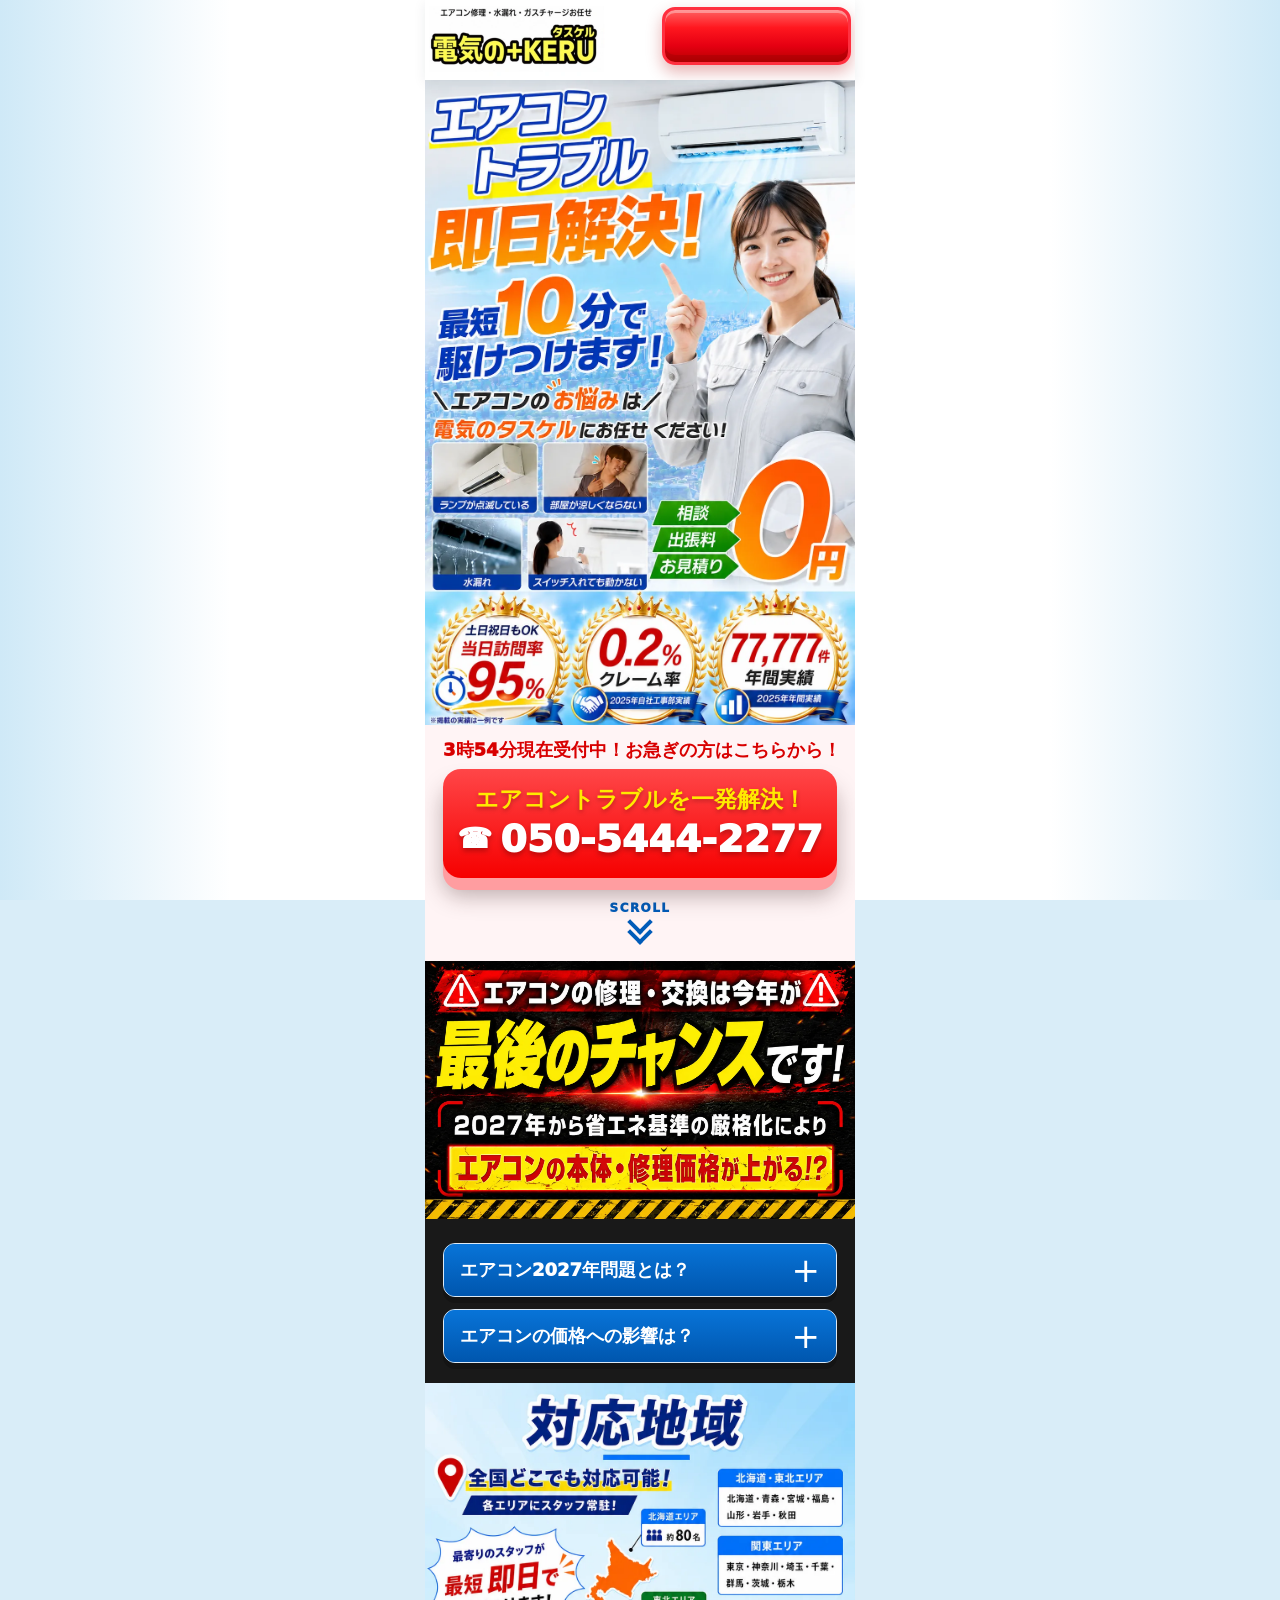
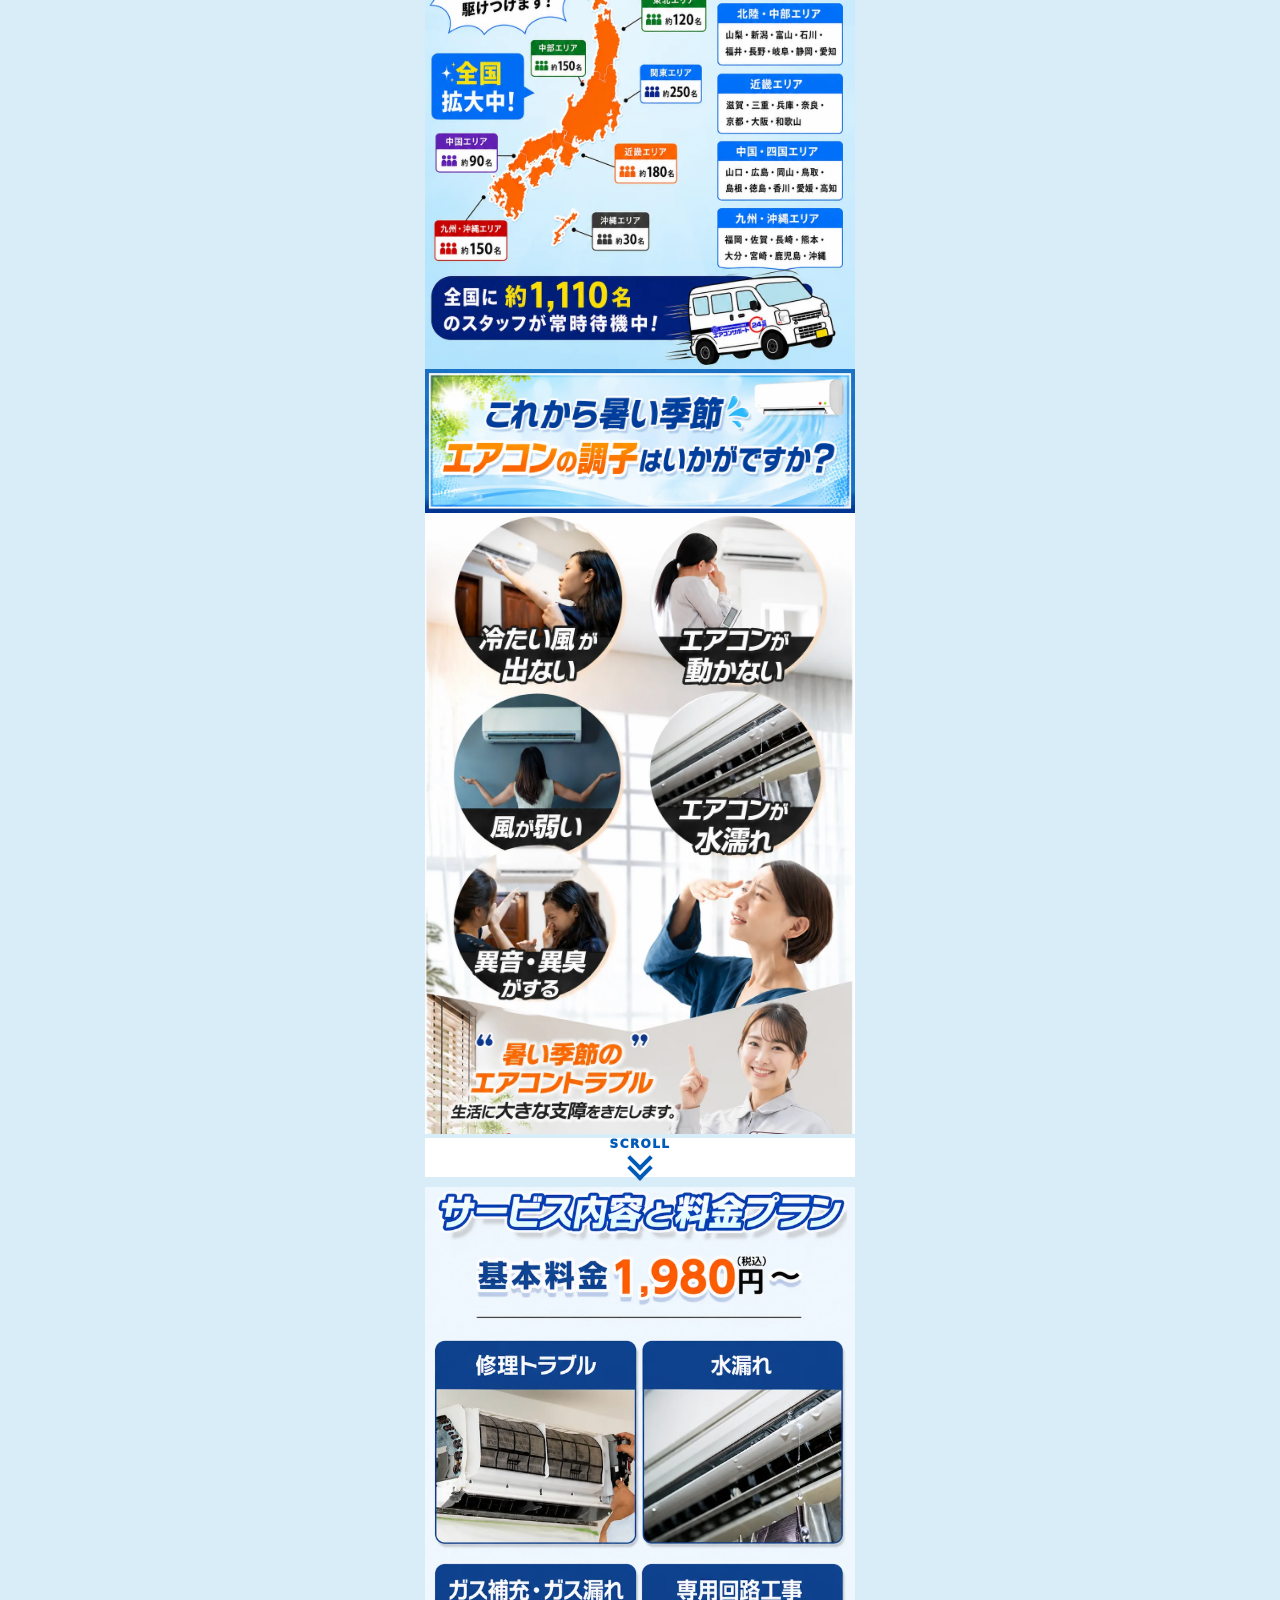
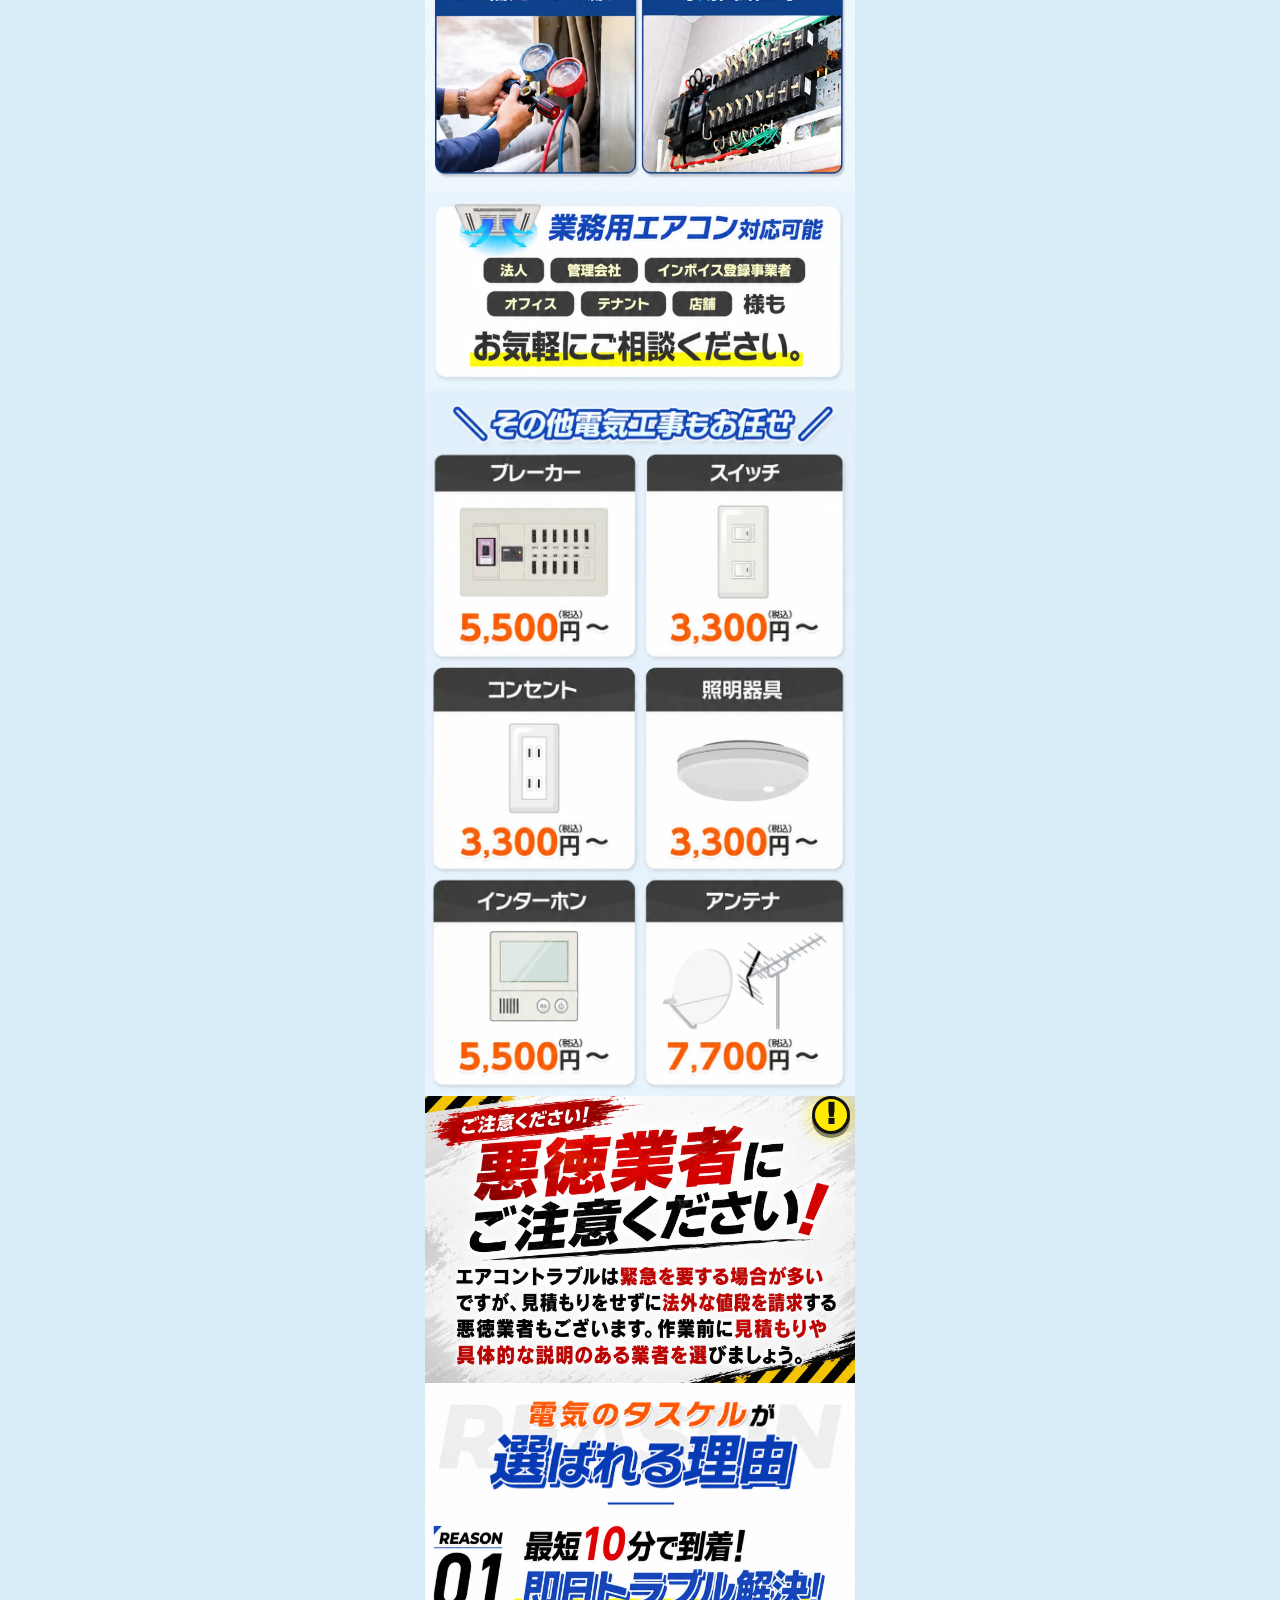
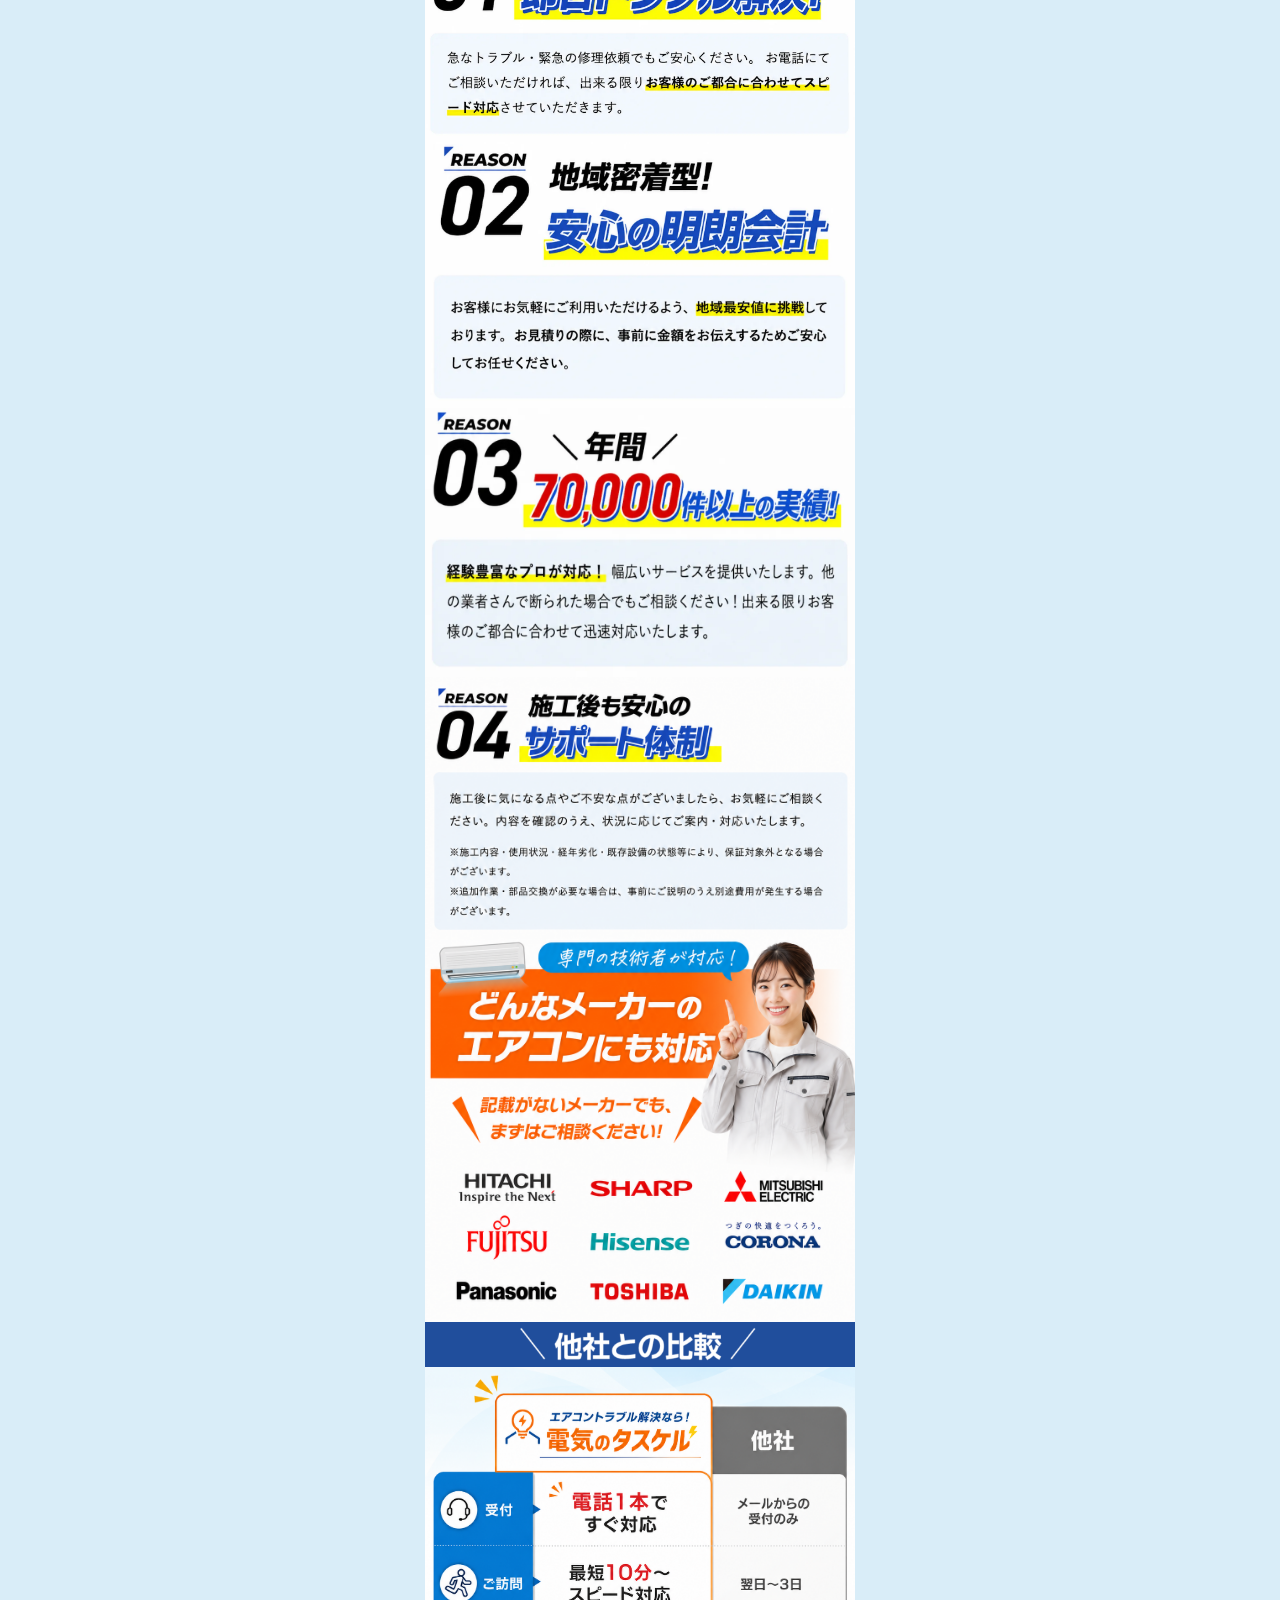
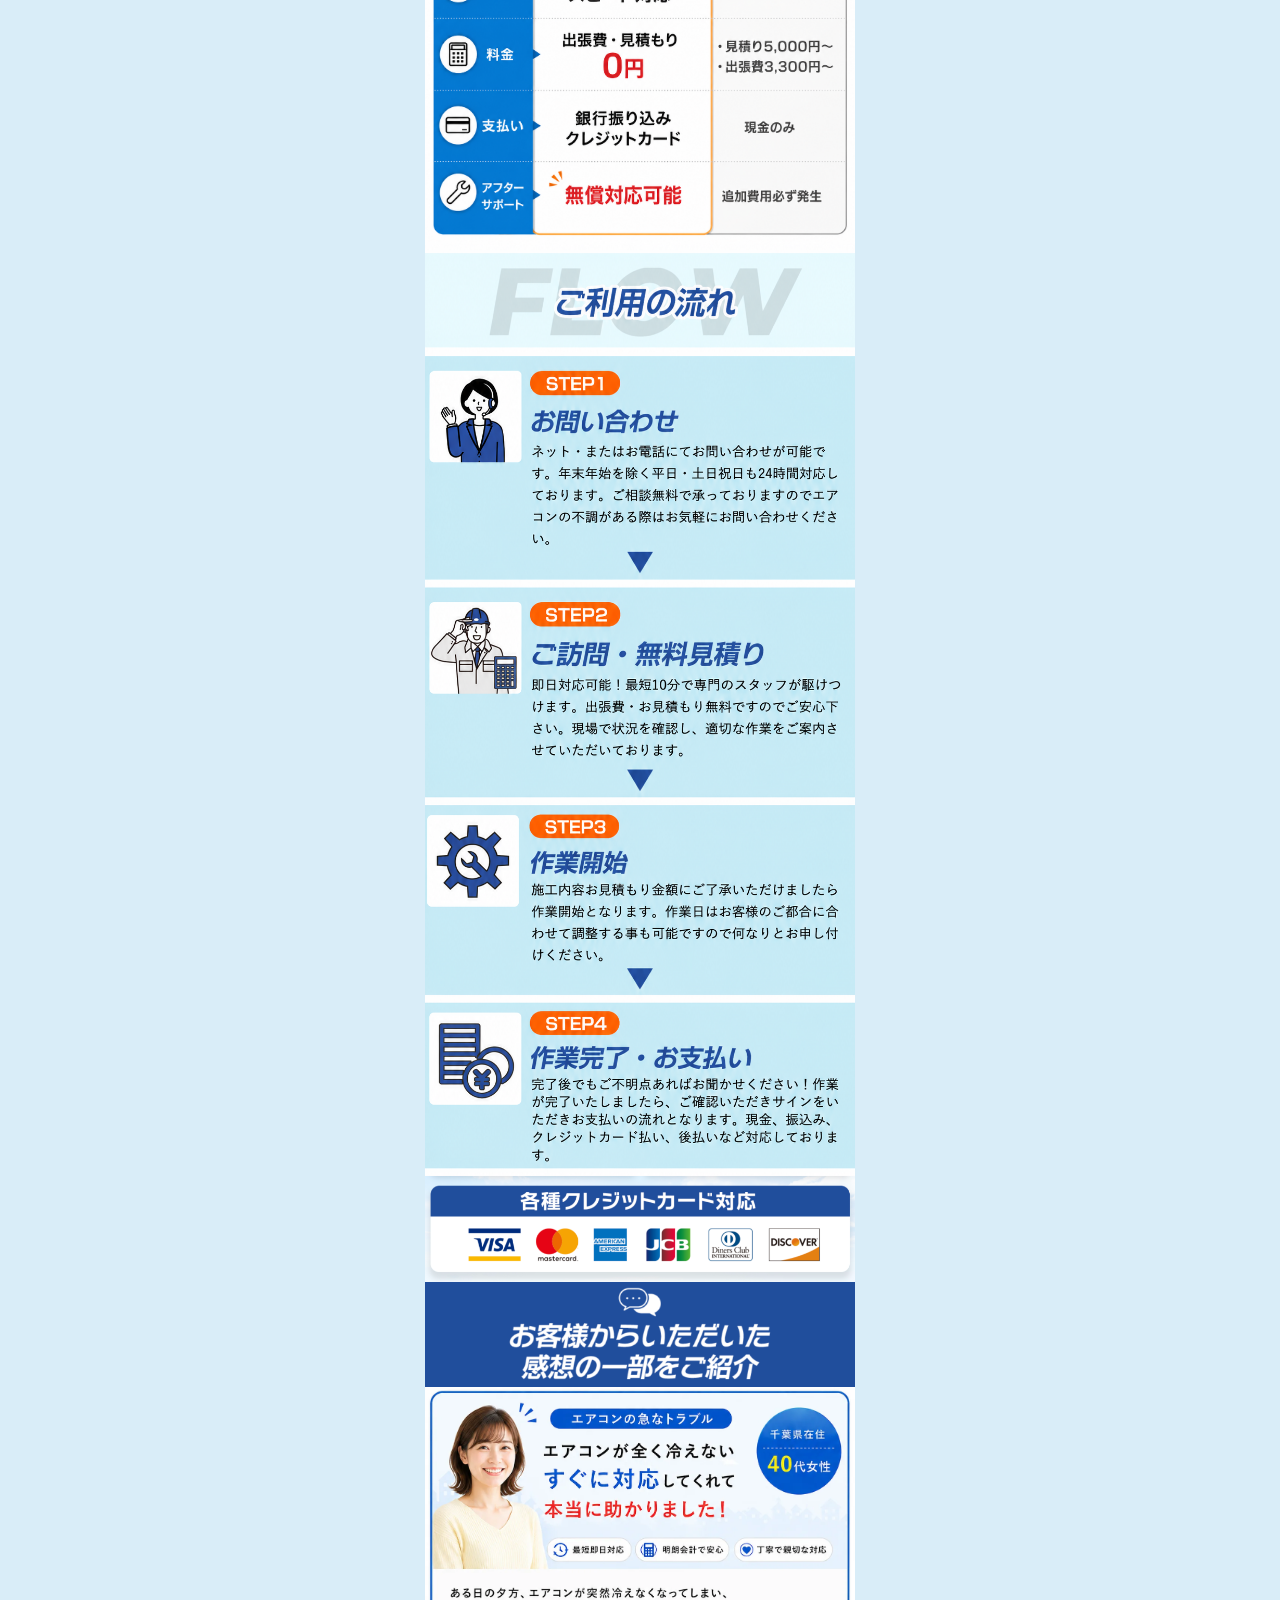
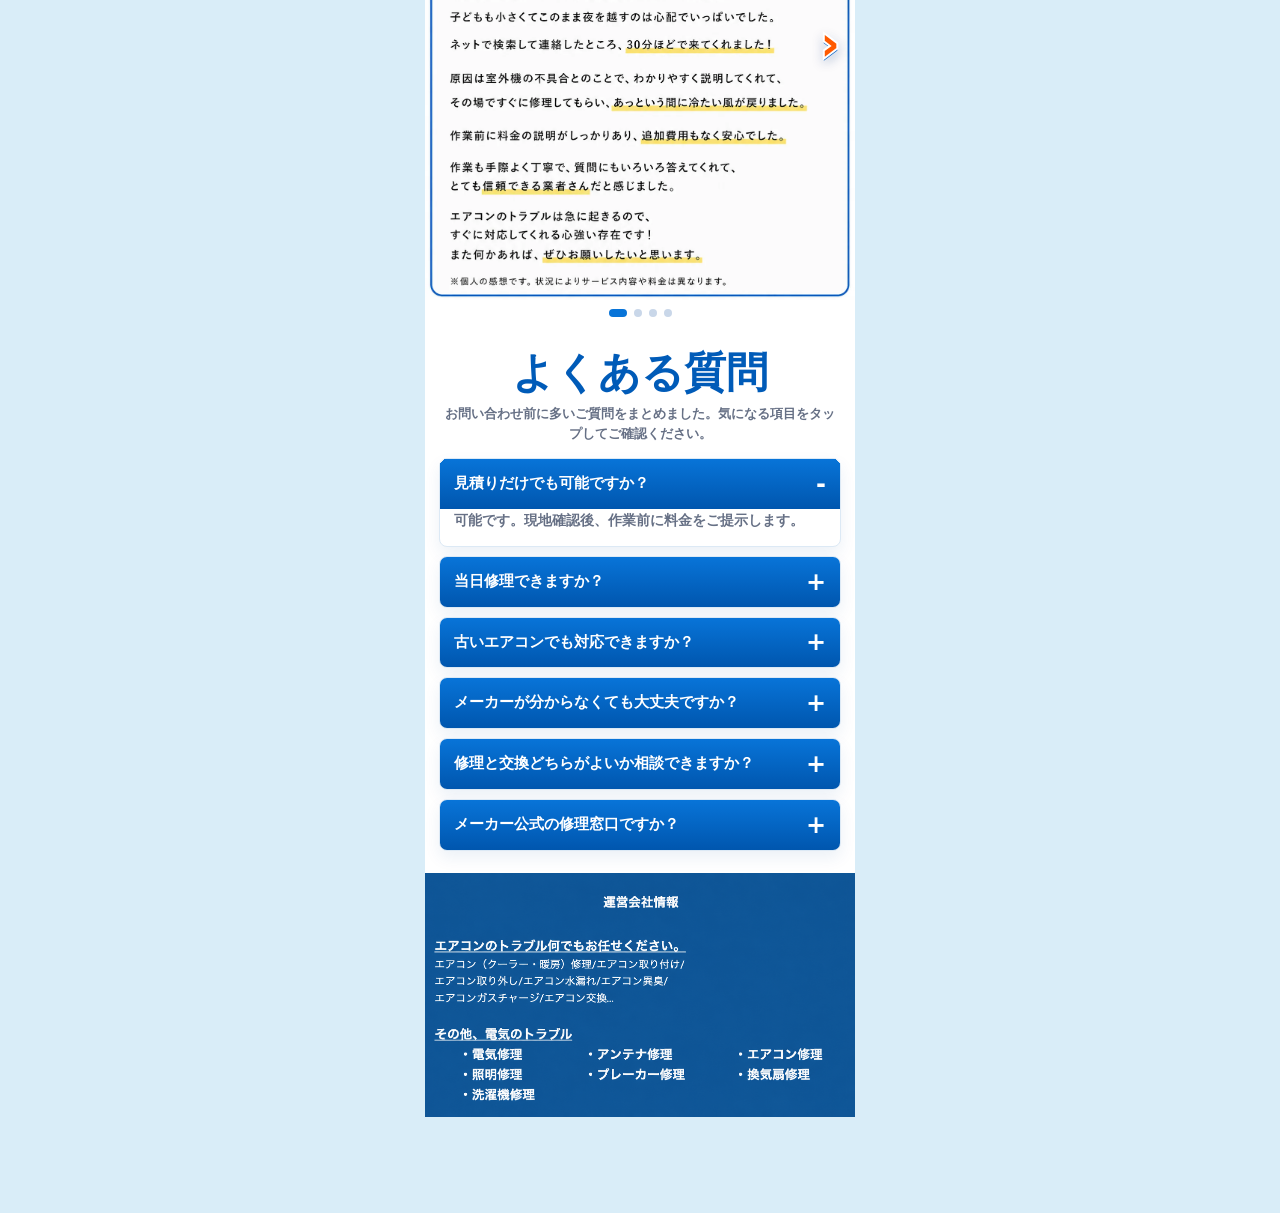
<file: index (3).html>
<!doctype html>
<html lang="ja">
<head>
  <meta charset="utf-8">
<!-- Google Tag Manager -->
    <script>
      (function (w, d, s, l, i) {
        w[l] = w[l] || [];
        w[l].push({ "gtm.start": new Date().getTime(), event: "gtm.js" });
        var f = d.getElementsByTagName(s)[0],
          j = d.createElement(s),
          dl = l != "dataLayer" ? "&l=" + l : "";
        j.async = true;
        j.src = "https://www.googletagmanager.com/gtm.js?id=" + i + dl;
        f.parentNode.insertBefore(j, f);
      })(window, document, "script", "dataLayer", "GTM-WWDGDXKC");
    </script>
    <!-- End Google Tag Manager -->
  <meta name="viewport" content="width=device-width, initial-scale=1">
  <meta name="format-detection" content="telephone=no">
  <meta name="description" content="全国対応のエアコン修理専門サービス。冷えない・水漏れ・異音・室外機トラブル・ガス補充まで、お近くのスタッフが最短即日対応。出張・お見積り無料、作業前に料金をご案内するので安心してご相談いただけます。">
  <title>全国対応｜エアコン修理なら最短即日対応｜水漏れ・冷えない・異音もお任せ</title>
<link rel="icon" href="./assets/favicon.webp" type="image/png">
<link rel="apple-touch-icon" href="./assets/favicon.webp">
 <link rel="preload" as="image" href="./assets/aircon-trouble-main.webp?v=2" fetchpriority="high">
<link rel="preload" as="image" href="./assets/header-denki-tasukeru.png">
<link rel="preload" as="image" href="./assets/aircon-2027-warning-top3.webp">  <link rel="stylesheet" href="./css/styles.css?v=4">
</head>
<body>
    <!-- Google Tag Manager (noscript) -->
    <noscript
      ><iframe
        src="https://www.googletagmanager.com/ns.html?id=GTM-WWDGDXKC"
        height="0"
        width="0"
        style="display: none; visibility: hidden"
      ></iframe
    ></noscript>
    <!-- End Google Tag Manager (noscript) -->
  <header class="site-header">
    <div class="header-image-wrap">
      <img src="./assets/header-denki-tasukeru.webp" alt="エアコン修理・水漏れ・ガスチャージお任せ 電気のタスケル メールで相談する 050-5444-2277 ご相談無料 営業時間8:00〜20:00">
      <a class="header-logo-link" href="#top" aria-label="ページ上部へ戻る"></a>
      <a class="header-phone-link tel-cta" href="tel:05054442277" aria-label="050-5444-2277に電話する"></a>
    </div>
  </header>

  <main id="top">
    <!-- First view -->
    <section class="hero ad-hero">
      <div class="fv-main-panel">
        <img src="./assets/aircon-trouble-main.webp" alt="エアコントラブル即日解決。最短10分で駆けつけます。相談、出張料、お見積り0円。"fetchpriority="high" decoding="async">
      </div>

      <div class="urgent-call-panel">
        <p class="urgent-call-text"><span data-current-time>ただいま</span>現在受付中！お急ぎの方はこちらから！</p>
        <a class="tel-cta fv-cta urgent-call-button" href="tel:05054442277" aria-label="050-5444-2277に電話する">
          <span>エアコントラブルを一発解決！</span>
          <strong><i aria-hidden="true">☎</i>050-5444-2277</strong>
        </a>
        <div class="hero-scroll-mark" aria-hidden="true">
          <span>SCROLL</span>
          <i></i>
          <i></i>
        </div>
      </div>

      <div class="fv-warning-panel">
        <img src="assets/aircon-2027-warning-top2.webp" alt="エアコンの修理・交換は今年が最後のチャンスです。2027年から省エネ基準の厳格化によりエアコンの本体・修理価格が上がる可能性があります。">
        <div class="fv-warning-accordion" aria-label="エアコン2027年問題の詳細">
          <details>
            <summary>エアコン2027年問題とは？</summary>
            <p>2027年度を目安に省エネ基準が厳しくなることで、基準に対応した機種への切り替えや部品・施工費の上昇が想定されています。修理か交換か迷う場合は、早めの点検がおすすめです。</p>
          </details>
          <details>
            <summary>エアコンの価格への影響は？</summary>
            <p>機種・設置状況・部品の在庫状況により、本体価格や修理費用が変動する場合があります。作業前に見積りを確認し、納得してから依頼しましょう。</p>
          </details>
        </div>
</div>
      <div class="fv-contact-panel" >
        <img src="assets/service-area-map3.webp" alt="全国エリア サービス対応マップ。対応地域は全国対応。お近くにいるスタッフがすぐに駆けつけます。" >
      </div>
    </section>

  

    <!-- Trouble cards -->
   

 

    <section class="section service-image-section"data-fixed-cta-center-trigger>
      <img class="service-question-banner" src="assets/aircon-condition-question.webp" alt="これから暑い季節、エアコンの調子はいかがですか？">
    </section>

    <!-- Plan -->
    <section class="section plan-image-section">
      <img class="plan-symptoms-image" src="assets/aircon-trouble-symptoms.webp" alt="冷たい風が出ない、エアコンが動かない、風が弱い、水漏れ、異音・異臭など暑い季節のエアコントラブル">
    </section>

    <div class="section-scroll-mark" aria-hidden="true">
      <span>SCROLL</span>
      <i></i>
      <i></i>
    </div>

    <section class="section case-image-section">
      <img class="case-service-plan-image" src="assets/service-price-plan.webp" alt="サービス内容と料金プラン。基本料金1,980円から、修理トラブル、水漏れ、ガス補充・ガス漏れ、専用回路工事。">
    </section>
<section class="section case-image-section">
  <img class="case-service-plan-image"
       src="assets/business-aircon-banner.webp"
       alt="業務用エアコン対応可能">
</section>


    <section class="section reason-image-section">
      <img class="reason-electric-image" src="assets/other-electrical-services.webp" alt="その他電気工事もお任せ。ブレーカー、スイッチ、コンセント、照明器具、インターホン、アンテナ、業務用エアコンも相談可能。">
    </section>

    <section class="warning-image-section">
      <span class="warning-swing-mark" aria-hidden="true">!</span>
      <img src="assets/bad-contractor-warning.webp" alt="悪徳業者にご注意ください。見積もりをせずに法外な値段を請求する業者もいます。作業前に見積もりや具体的な説明のある業者を選びましょう。">
    </section>

    <section class="selected-reason-image-section">
     <img src="assets/reason-denki-tasukeru-selected.png"
       alt="電気のタスケルが選ばれる理由">
    </section>

    <section class="speed-reason-image-section">
      <img src="assets/reason-speed-arrival-nationwide.webp" alt="理由01 最短10分で到着、即日トラブル解決。全国対応。">
    </section>

    <section class="accounting-reason-image-section">
      <img src="assets/reason-clear-accounting.webp" alt="理由02 地域密着型、安心の明朗会計。見積り時に事前に金額をお伝えします。">
    </section>

    <section class="achievement-reason-image-section">
      <img src="assets/reason-annual-achievement.webp" alt="理由03 年間10,000件以上の実績。経験豊富なプロが対応します。">
    </section>

    <section class="support-reason-image-section">
      <img src="assets/reason-support-manufacturers.png" alt="理由04 施工後も安心のサポート体制。どんなメーカーのエアコンにも対応。">
    </section>

    <section class="comparison-heading-image-section">
      <img src="assets/comparison-heading.png" alt="他社との比較">
    </section>

    <section class="comparison-table-image-section">
      <img src="assets/comparison-table-denki-tasukeru.png" alt="電気のタスケルと他社の比較。電話一本ですぐ対応、最短10分から、出張費・見積もり0円、銀行振り込み・クレジットカード対応、無償対応可能。">
    </section>

    <section class="flow-overview-image-section">
      <img src="assets/flow-overview-steps.png" alt="ご利用の流れ。STEP1お問い合わせ、STEP2ご訪問・無料見積り、STEP3作業開始、STEP4作業完了・お支払い。">
    </section>

    <section class="credit-card-banner-section">
      <img src="assets/credit-card-payment-banner.png" alt="各種クレジットカード対応。VISA、Mastercard、American Express、JCB、Diners Club、Discoverに対応。">
    </section>

    <section class="customer-voice-heading-image-section">
      <img src="assets/customer-voice-heading.png" alt="お客様からいただいた感想の一部をご紹介">
    </section>

    <section class="customer-voice-carousel-section" aria-label="お客様の声 横スクロール">
      <div class="customer-voice-scroll-track">
        <figure>
          <img src="assets/customer-voice-01.webp" alt="エアコンが全く冷えないトラブルのお客様の声">
          <button class="customer-voice-next" type="button" aria-label="次の感想を見る">›</button>
        </figure>
        <figure>
          <img src="assets/customer-voice-02.webp" alt="夜中にエアコンが止まった故障トラブルのお客様の声">
          <button class="customer-voice-next" type="button" aria-label="次の感想を見る">›</button>
        </figure>
        <figure>
          <img src="assets/customer-voice-03.webp" alt="エアコン取り付け時の電気工事トラブルのお客様の声">
          <button class="customer-voice-next" type="button" aria-label="次の感想を見る">›</button>
        </figure>
        <figure>
          <img src="assets/customer-voice-04.webp" alt="エアコンの水漏れトラブルのお客様の声">
        </figure>
      </div>
      <div class="customer-voice-dots" aria-hidden="true">
        <span class="is-active"></span>
        <span></span>
        <span></span>
        <span></span>
      </div>
    </section>

    <!-- FAQ -->
    <section class="section faq">
      <div class="section-head">
        <h2>よくある質問</h2>
        <span class="section-sub">お問い合わせ前に多いご質問をまとめました。気になる項目をタップしてご確認ください。</span>
      </div>
      <div class="faq-list">
        <details open>
          <summary>見積りだけでも可能ですか？</summary>
          <p>可能です。現地確認後、作業前に料金をご提示します。</p>
        </details>
        <details>
          <summary>当日修理できますか？</summary>
          <p>エリア・予約状況により可能です。まずはお電話ください。</p>
        </details>
        <details>
          <summary>古いエアコンでも対応できますか？</summary>
          <p>状態や部品の有無により異なりますが、まずは現地で確認可能です。</p>
        </details>
        <details>
          <summary>メーカーが分からなくても大丈夫ですか？</summary>
          <p>はい、現地で確認可能です。</p>
        </details>
        <details>
          <summary>修理と交換どちらがよいか相談できますか？</summary>
          <p>可能です。状態を確認したうえで、修理・交換の目安をご案内します。</p>
        </details>
        <details>
          <summary>メーカー公式の修理窓口ですか？</summary>
          <p>メーカー公式窓口ではありません。エアコン修理専門サービスです。</p>
        </details>
      </div>
    </section>


    </section>
  </main>

  <footer class="footer">
    <img class="footer-company-image" src="assets/footer-company-denki-tasukeru.png" alt="運営会社情報。エアコンのトラブル何でもお任せください。その他、電気のトラブルにも対応。">
  </footer>

  <nav class="fixed-cta-bar fixed-phone-banner" aria-label="固定お問い合わせ">

</div>
    <a class="fixed-call tel-cta fixed-cta" href="tel:05054442277" aria-label="050-5444-2277に電話する">
      <span class="fixed-banner-side">
        <span class="fixed-banner-label">相談ダイヤル</span>
        <span class="fixed-banner-icon" aria-hidden="true">☎</span>
      </span>
      <span class="fixed-banner-body">
        <span class="fixed-banner-title">今すぐ電話で相談する！</span>
        <strong>050-5444-2277</strong>
        <small>▶▶▶ 24時間365日【無料】電話相談受付中！</small>
      </span>
    </a>
    <a class="fixed-line line-cta fixed-cta fixed-line-hidden" href="https://line.me/R/ti/p/@example" target="_blank" rel="noopener" aria-hidden="true" tabindex="-1">LINEで相談</a>
  </nav>

 <script src="./js/script.js?v=4"></script>
</body>
</html>
</file>
<file: css/styles.css>
:root {
  --blue: #0876d9;
  --blue-dark: #074d99;
  --blue-soft: #e9f7ff;
  --aqua: #27c4e8;
  --green: #09b866;
  --red: #e5352f;
  --yellow: #ffe15c;
  --ink: #172033;
  --muted: #667085;
  --line: #dce9f5;
  --paper: #f7fbff;
  --white: #ffffff;
  --shadow: 0 12px 28px rgba(7, 77, 153, 0.14);
}

* {
  box-sizing: border-box;
}

html {
  scroll-behavior: smooth;
}

body {
  margin: 0;
  color: var(--ink);
  font-family: "Hiragino Kaku Gothic ProN", "BIZ UDPGothic", "Yu Gothic", "Meiryo", system-ui, sans-serif;
  background: #d9edf8;
  letter-spacing: 0;
  line-height: 1.72;
  padding-bottom: calc(96px + env(safe-area-inset-bottom));
  font-size: 16px;
  font-weight: 500;
  -webkit-font-smoothing: antialiased;
  text-rendering: optimizeLegibility;
}

body::before {
  content: "";
  position: fixed;
  inset: 0;
  z-index: -1;
  background: linear-gradient(90deg, #cfe9f7, #ffffff 18%, #ffffff 82%, #cfe9f7);
}

img {
  display: block;
  width: 100%;
  height: auto;
}

a {
  color: inherit;
  text-decoration: none;
}

ul,
ol {
  margin: 0;
  padding: 0;
}

li {
  list-style: none;
}

main,
.site-header,
.footer,
.fixed-cta-bar {
  width: min(100%, 430px);
  margin: 0 auto;
}

main {
  padding-top: 80px;
}
.site-header {
  position: fixed;
  top: 0;
  left: 50%;
  z-index: 40;
height: 80px;
 
  background: var(--white);
  border-bottom: 1px solid var(--line);
  box-shadow: 0 3px 12px rgba(23, 32, 51, 0.08);
  transform: translateX(-50%);
}

.header-image-wrap {
  position: relative;
  height: 80px;
  overflow: hidden;
  background: var(--white);
}

.header-image-wrap img {
  position: relative;
  z-index: 0;
  width: 100%;
  height: 80px;
  object-fit: contain;
}

.header-image-wrap img {
  display: block;
}

.header-logo-link,
.header-phone-link {
  position: absolute;
  z-index: 2;
  outline-offset: -3px;
}

.header-logo-link {
  top: 0;
  bottom: 0;
  left: 0;
  display: block;
  width: 31%;
}

.header-service-copy {
  position: absolute;
  top: 10px;
  left: 1.6%;
  z-index: 3;
  display: block;
  width: 39%;
  max-width: 166px;
  padding: 1px 4px 2px 0;
  color: #111111;
  background: var(--white);
  font-size: 6.8px;
  font-weight: 950;
  line-height: 1.08;
  white-space: nowrap;
  text-align: left;
  cursor: text;
  pointer-events: auto;
  user-select: text;
  -webkit-user-select: text;
}

.site-header .header-mail-link {
  position: absolute;
  top: 7px;
  bottom: auto;
  left: 41.4%;
  z-index: 4;
  display: grid;
  width: 12.3%;
  height: 58px;
  place-items: center;
  padding: 7px 2px 5px;
  overflow: hidden;
  color: #fff200;
  text-align: center;
  background: linear-gradient(180deg, #40d654 0%, #14ad33 48%, #078b25 100%);
  border: 3px solid #0d7f20;
  border-radius: 13px;
  box-shadow:
    0 2px 0 rgba(255, 255, 255, 0.35) inset,
    0 -6px 0 rgba(0, 98, 27, 0.18) inset,
    0 6px 14px rgba(0, 104, 32, 0.24);
  font-size: 9px;
  font-weight: 950;
  line-height: 1.08;
  text-shadow: 0 2px 0 rgba(0, 68, 18, 0.22);
}

.header-mail-icon {
  display: block;
  width: 32px;
  height: 24px;
  margin-top: -2px;
  background: var(--white);
  filter: drop-shadow(0 2px 0 rgba(0, 68, 18, 0.2));
  mask:
    url("data:image/svg+xml,%3Csvg xmlns='http://www.w3.org/2000/svg' viewBox='0 0 80 56'%3E%3Cpath d='M8 8h64v40H8z' fill='none' stroke='black' stroke-width='8' stroke-linejoin='round'/%3E%3Cpath d='M10 10l30 24 30-24M10 46l22-18M70 46L48 28' fill='none' stroke='black' stroke-width='8' stroke-linecap='round' stroke-linejoin='round'/%3E%3C/svg%3E")
    center / contain no-repeat;
}

.header-phone-link {
  top: 7px;
  right: 1%;
  bottom: auto;
  z-index: 4;
  display: grid;
  grid-template-columns: 34px minmax(0, 1fr);
  align-items: center;
  justify-content: center;
  width: 43.8%;
  height: 58px;
  padding: 8px 6px 7px 5px;
  color: var(--white);
  background: linear-gradient(180deg, #ff6262 0%, #ff171f 34%, #e60012 68%, #b90000 100%);
  border: 3px solid #ff2f3f;
  border-radius: 13px;
  box-shadow:
    0 3px 0 rgba(255, 255, 255, 0.35) inset,
    0 -7px 0 rgba(120, 0, 0, 0.22) inset,
    0 7px 16px rgba(175, 0, 0, 0.3);
  text-align: center;
}

.header-phone-icon {
  display: grid;
  width: 32px;
  height: 32px;
  place-items: center;
  color: transparent;
  background: transparent;
  border: 0;
  font-size: 0;
  line-height: 1;
  text-shadow: none;
}

.header-phone-icon::before {
  display: block;
  width: 30px;
  height: 30px;
  content: "";
  background: var(--white);
  filter: drop-shadow(0 2px 0 rgba(0, 0, 0, 0.18));
  mask:
    url("data:image/svg+xml,%3Csvg xmlns='http://www.w3.org/2000/svg' viewBox='0 0 64 64'%3E%3Cpath d='M46.7 56.5c-7.6 0-17.1-4.6-25.2-12.7C10.5 32.8 6.1 19.4 11.7 13.8l5.1-5.1c1.5-1.5 4-1.4 5.4.2l7.3 8.2c1.2 1.4 1.3 3.4.2 4.9l-3.4 4.7c-.6.8-.5 1.9.2 2.6l8.2 8.2c.7.7 1.8.8 2.6.2l4.7-3.4c1.5-1.1 3.5-1 4.9.2l8.2 7.3c1.6 1.4 1.7 3.9.2 5.4l-5.1 5.1c-1 .9-2.2 1.5-3.5 1.5z'/%3E%3Cpath d='M43 7c7.8 1.5 12.5 6.2 14 14' fill='none' stroke='black' stroke-width='6' stroke-linecap='round'/%3E%3Cpath d='M42 18c2.8.8 4.2 2.2 5 5' fill='none' stroke='black' stroke-width='6' stroke-linecap='round'/%3E%3C/svg%3E")
    center / contain no-repeat;
}

.header-phone-text {
  display: grid;
  min-width: 0;
  gap: 2px;
  justify-items: center;
  line-height: 1;
}

.header-phone-text strong {
  display: block;
  color: var(--white);
  font-size: 17px;
  font-weight: 950;
  line-height: 1;
  white-space: nowrap;
  text-shadow:
    0 3px 0 rgba(0, 0, 0, 0.24),
    0 0 4px rgba(255, 255, 255, 0.24);
}

.header-phone-text small {
  display: inline-block;
  color: #fff200;
  font-size: 9px;
  font-weight: 950;
  line-height: 1;
  white-space: nowrap;
  text-shadow: 0 2px 0 rgba(0, 0, 0, 0.2);
  transform: translateY(2px);
}

@media (max-width: 374px) {
  .header-service-copy {
    top: 9px;
    left: 1.4%;
    width: 39%;
    font-size: 5.8px;
  }

  .site-header .header-mail-link {
    left: 42.5%;
    height: 56px;
    font-size: 7px;
  }

  .header-mail-icon {
    width: 26px;
    height: 19px;
  }

  .header-phone-link {
    grid-template-columns: 27px minmax(0, 1fr);
    height: 56px;
    padding-right: 4px;
    padding-left: 3px;
  }

  .header-phone-icon {
    width: 27px;
    height: 27px;
  }

  .header-phone-icon::before {
    width: 25px;
    height: 25px;
  }

  .header-phone-text strong {
    font-size: 14px;
  }

  .header-phone-text small {
    font-size: 8px;
  }
}

.hero {
  position: relative;
  overflow: hidden;
  color: var(--ink);
  background: linear-gradient(180deg, var(--white) 0, var(--blue-soft) 55%, var(--white) 100%);
}

.fv-main-panel {
  position: relative;
  overflow: hidden;
  background: #dff6ff;
}

.fv-main-panel img {
  width: 100%;
  height: auto;
}

.urgent-call-panel {
  margin: 0;
  padding: 14px 18px 20px;
  background: #fff4f5;
  border-radius: 0;
}

.urgent-call-text {
  margin: 0 0 8px;
  color: #d80000;
  font-size: clamp(14px, 4.15vw, 18px);
  font-weight: 950;
  line-height: 1.25;
  text-align: center;
  white-space: nowrap;
  animation: urgent-fade 3.8s ease-in-out infinite;
}

.urgent-call-button {
  position: relative;
  display: grid;
  gap: 8px;
  align-items: center;
  width: min(100%, 472px);
  margin: 0 auto;
  padding: 18px 12px 20px;
  overflow: visible;
  color: var(--white);
  text-align: center;
  text-decoration: none;
  background: linear-gradient(180deg, #ff4648 0%, #f60000 100%);
  border-radius: 18px;
  box-shadow: 0 12px 0 #ff9da0, 0 18px 22px rgba(68, 38, 38, 0.34), 0 0 0 0 rgba(255, 255, 255, 0.92), 0 0 0 0 rgba(255, 221, 0, 0.65), 0 0 0 0 rgba(255, 0, 0, 0.32);
  animation: urgent-ring 1.55s ease-in-out infinite;
}

.urgent-call-button span {
  position: relative;
  z-index: 1;
  display: block;
  width: 100%;
  color: #ffea00;
  font-size: clamp(17px, 4.7vw, 23px);
  font-weight: 950;
  line-height: 1.1;
  text-align: center;
  white-space: nowrap;
  text-shadow: 0 2px 4px rgba(60, 0, 0, 0.35);
}

.urgent-call-button strong {
  position: relative;
  z-index: 1;
  display: flex;
  align-items: center;
  justify-content: center;
  gap: clamp(5px, 1.3vw, 8px);
  font-size: clamp(26px, 7.55vw, 38px);
  font-weight: 950;
  line-height: 1;
  letter-spacing: 0;
  white-space: nowrap;
  text-shadow: 0 3px 5px rgba(60, 0, 0, 0.32);
}

.urgent-call-button strong i {
  flex: 0 0 auto;
  font-style: normal;
  font-size: 0.74em;
  line-height: 1;
}

.hero-scroll-mark {
  display: grid;
  justify-items: center;
  gap: 1px;
  margin-top: 24px;
  color: #005bb8;
}

.hero-scroll-mark span {
  font-size: 12px;
  font-weight: 950;
  line-height: 1;
  letter-spacing: 0.12em;
}

.hero-scroll-mark i {
  display: block;
  width: 18px;
  height: 18px;
  margin-top: -2px;
  border-right: 4px solid #005bb8;
  border-bottom: 4px solid #005bb8;
  transform: rotate(45deg);
  animation: hero-scroll-bounce 1.35s ease-in-out infinite;
}

.hero-scroll-mark i + i {
  margin-top: -9px;
  animation-delay: 0.18s;
}

.section-scroll-mark {
  display: grid;
  justify-items: center;
  gap: 1px;
  margin: 4px 0 10px;
  color: #005bb8;
  background: #fff;
}

.section-scroll-mark span {
  font-size: 12px;
  font-weight: 950;
  line-height: 1;
  letter-spacing: 0.12em;
}

.section-scroll-mark i {
  display: block;
  width: 18px;
  height: 18px;
  margin-top: -2px;
  border-right: 4px solid #005bb8;
  border-bottom: 4px solid #005bb8;
  transform: rotate(45deg);
  animation: hero-scroll-bounce 1.35s ease-in-out infinite;
}

.section-scroll-mark i + i {
  margin-top: -9px;
  animation-delay: 0.18s;
}

@keyframes hero-scroll-bounce {
  0%,
  100% {
    opacity: 0.35;
    transform: translateY(-3px) rotate(45deg);
  }

  50% {
    opacity: 1;
    transform: translateY(5px) rotate(45deg);
  }
}

@keyframes urgent-ring {
  0%,
  100% {
    transform: scale(1);
    box-shadow: 0 12px 0 #ff9da0, 0 18px 22px rgba(68, 38, 38, 0.34), 0 0 0 0 rgba(255, 255, 255, 0.95), 0 0 0 0 rgba(255, 221, 0, 0.7), 0 0 0 0 rgba(255, 0, 0, 0.35);
  }

  50% {
    transform: scale(1.025);
    box-shadow: 0 12px 0 #ff9da0, 0 18px 22px rgba(68, 38, 38, 0.34), 0 0 0 4px rgba(255, 255, 255, 0.95), 0 0 0 9px rgba(255, 221, 0, 0.68), 0 0 0 14px rgba(255, 0, 0, 0.3);
  }
}

@keyframes urgent-fade {
  0%,
  100% {
    opacity: 0.35;
  }

  48%,
  72% {
    opacity: 1;
  }
}

.kicker,
.section-head p {
  margin: 0 0 8px;
  color: var(--blue);
  font-size: 13px;
  font-weight: 900;
  line-height: 1.35;
}

h1,
h2,
h3,
p {
  margin: 0;
}

.fv-contact-panel {
  background: #dff6ff;
}

.fv-warning-panel {
  background: #191919;
  padding-bottom: 20px;
}

.fv-warning-panel img,
.fv-contact-panel img {
  display: block;
  width: 100%;
  height: auto;
}

.fv-warning-accordion {
  display: grid;
  gap: 12px;
  padding: 0 18px 0;
margin-top: 24px;
}

.fv-warning-accordion details {
  overflow: hidden;
  color: #fff;
  background: #2386e5;
  border-radius: 12px;
  box-shadow: 0 6px 0 rgba(0, 0, 0, 0.22);
}

.fv-warning-accordion summary {
  position: relative;
  display: flex;
  align-items: center;
  min-height: 52px;
  padding: 12px 48px 12px 16px;
  font-size: clamp(14px, 4vw, 18px);
  font-weight: 950;
  line-height: 1.25;
  cursor: pointer;
  list-style: none;
}

.fv-warning-accordion summary::-webkit-details-marker {
  display: none;
}

.fv-warning-accordion summary::after {
  content: "+";
  position: absolute;
  top: 50%;
  right: 16px;
  transform: translateY(-50%);
  width: auto;
  height: auto;
  display: block;
  color: #fff;
  background: transparent;
  border-radius: 0;
  box-shadow: none;
  font-size: 34px;
  font-weight: 400;
  line-height: 1;
}

.fv-warning-accordion details[open] summary::after {
  content: "-";
  color: #fff;
  background: transparent;
}

.fv-warning-accordion p {
  max-height: 86px;
  margin: 0;
  padding: 0 16px 14px;
  overflow-y: auto;
  color: #fff;
  font-size: 12px;
  font-weight: 750;
  line-height: 1.65;
}

.body-cta,
.body-line {
  position: relative;
  overflow: hidden;
  border-radius: 8px;
}

.body-cta::before,
.fixed-call::before,
.fixed-line::before {
  content: "";
  position: absolute;
  top: -35%;
  left: -70%;
  width: 38%;
  height: 170%;
  background: linear-gradient(105deg, transparent 0%, rgba(255, 255, 255, 0.15) 36%, rgba(255, 255, 255, 0.75) 50%, rgba(255, 255, 255, 0.15) 64%, transparent 100%);
  transform: rotate(12deg);
  animation: cta-shine 3s ease-in-out infinite;
  pointer-events: none;
}

.fixed-line::before {
  animation-delay: 0.4s;
}

@keyframes cta-shine {
  0%,
  42% {
    left: -70%;
    opacity: 0;
  }

  58% {
    opacity: 1;
  }

  82%,
  100% {
    left: 120%;
    opacity: 0;
  }
}

.fixed-cta-label {
  font-size: 12px;
  font-weight: 900;
}

.buy-story-intro,
.section,
.service-heading-section,
.case-heading-section,
.reason-heading-section,
.area-heading-section,
.flow-heading-section,
.voice-scroll-section {
  background: var(--white);
}

.buy-story-intro {
  padding: 12px 0;
}

.buy-story-intro img {
  display: block;
  width: 100%;
  height: auto;
}

.section {
  padding: 22px 14px;
}

.section-head h2 {
  font-size: 24px;
  line-height: 1.28;
  font-weight: 950;
}

.faq .section-head h2 {
  color: #005bb8;
  font-size: clamp(32px, 8.4vw, 42px);
  line-height: 1.12;
  font-weight: 950;
}

.alert-banner-link {
  display: block;
}

.alert-section {
  overflow: hidden;
  padding: 0;
}

.alert-banner {
  display: block;
  width: 100%;
  height: auto;
  border: 0;
}

.section-cta {
  display: grid;
  gap: 8px;
  margin-top: 14px;
}

.body-cta,
.body-line {
  display: grid;
  min-height: 58px;
  place-items: center;
  padding: 12px;
  color: var(--white);
  border-radius: 8px;
  font-size: 17px;
  font-weight: 950;
  line-height: 1.25;
  text-align: center;
}

.body-cta {
  background: linear-gradient(180deg, #ff784f, var(--red));
  box-shadow: 0 8px 18px rgba(229, 53, 47, 0.24);
}

.body-line {
  background: linear-gradient(180deg, #10c975, var(--green));
  box-shadow: 0 8px 18px rgba(9, 184, 102, 0.22);
}

.section-head {
  margin-bottom: 14px;
  text-align: center;
}

.section-sub {
  display: block;
  margin-top: 8px;
  color: var(--muted);
  font-size: 13px;
  font-weight: 700;
  line-height: 1.55;
}

.trouble-grid {
  display: grid;
  grid-template-columns: 1fr 1fr;
  gap: 9px;
}

.trouble-grid article {
  overflow: hidden;
  background: var(--white);
  border: 1px solid var(--line);
  border-radius: 8px;
  box-shadow: 0 8px 18px rgba(7, 77, 153, 0.08);
}

.trouble-grid img {
  height: 92px;
  object-fit: cover;
}

.trouble-grid strong,
.trouble-grid span {
  display: block;
  padding: 0 9px;
}

.trouble-grid strong {
  padding-top: 9px;
  color: var(--blue-dark);
  font-size: 14px;
  font-weight: 950;
  line-height: 1.25;
}

.trouble-grid span {
  padding-bottom: 10px;
  color: var(--muted);
  font-size: 12px;
  font-weight: 700;
  line-height: 1.4;
}

.trouble-section {
  padding: 0;
  background: #e7f8ff;
}

.trouble-banner-link {
  position: relative;
  display: block;
  background: #e7f8ff;
}

.trouble-banner {
  display: block;
  width: 100%;
  height: auto;
}

.trouble-wait-time {
  position: absolute;
  top: 22.5%;
  left: 12.5%;
  right: 12.5%;
  display: block;
  color: #e10000;
  font-size: clamp(12px, 3.45vw, 16px);
  font-weight: 950;
  line-height: 1.2;
  text-align: center;
  white-space: nowrap;
  animation: wait-time-fade 2.8s ease-in-out infinite;
  pointer-events: none;
}

@keyframes wait-time-fade {
  0%,
  18% {
    opacity: 1;
  }

  42%,
  82% {
    opacity: 0;
  }

  100% {
    opacity: 1;
  }
}

.service-heading-section,
.case-heading-section,
.reason-heading-section,
.area-heading-section,
.flow-heading-section {
  padding: 22px 14px 0;
}

.instant-consult-button-section {
  padding: 12px 14px 14px;
  background: #e7f8ff;
}

.instant-consult-button {
  display: grid;
  gap: 3px;
  width: 100%;
  min-height: 74px;
  place-items: center;
  color: var(--white);
  text-align: center;
  text-decoration: none;
  background: linear-gradient(180deg, #ff5a46 0%, #e30000 100%);
  border: 4px solid #ffef3c;
  border-radius: 999px;
  box-shadow: 0 10px 0 #ffb0a7, 0 16px 22px rgba(154, 0, 0, 0.28);
  animation: instant-consult-pulse 1.35s ease-in-out infinite;
}

.instant-consult-button span {
  color: #ffef3c;
  font-size: clamp(14px, 3.6vw, 18px);
  font-weight: 950;
  line-height: 1;
}

.instant-consult-button strong {
  display: inline-flex;
  align-items: center;
  justify-content: center;
  gap: 8px;
  font-size: clamp(26px, 7.2vw, 36px);
  font-weight: 950;
  line-height: 1.1;
  letter-spacing: 0;
  text-shadow: 0 3px 5px rgba(60, 0, 0, 0.3);
  white-space: nowrap;
}

.instant-consult-button strong i {
  flex: 0 0 auto;
  font-style: normal;
  font-size: 0.78em;
  line-height: 1;
}

@keyframes instant-consult-pulse {
  0%,
  100% {
    transform: scale(0.98);
  }

  50% {
    transform: scale(1.03);
  }
}

.service-heading-section {
  padding: 0;
  background: #e7f8ff;
}

.contact-payment-banner {
  display: block;
  width: 100%;
  height: auto;
}

.service-image-section {
  padding: 0;
}

.service-question-banner {
  display: block;
  width: 100%;
  height: auto;
}

.service-scroll-track {
  display: grid;
  grid-auto-flow: column;
  grid-auto-columns: minmax(168px, 70%);
  gap: 10px;
  overflow-x: auto;
  padding: 2px 2px 12px;
  scroll-snap-type: x mandatory;
  -webkit-overflow-scrolling: touch;
}

.service-scroll-track article {
  min-height: 174px;
  padding: 15px;
  background: linear-gradient(180deg, #f4fbff, #ffffff);
  border: 1px solid var(--line);
  border-radius: 8px;
  box-shadow: 0 8px 18px rgba(7, 77, 153, 0.08);
  scroll-snap-align: start;
}

.service-scroll-track span,
.flow-list span,
.case-list span {
  color: var(--blue);
  font-size: 12px;
  font-weight: 950;
}

.service-scroll-track strong {
  display: block;
  margin-top: 6px;
  color: var(--blue-dark);
  font-size: 18px;
  font-weight: 950;
  line-height: 1.25;
}

.service-scroll-track p {
  margin-top: 8px;
  color: var(--muted);
  font-size: 13px;
  font-weight: 700;
  line-height: 1.55;
}

.plan-image-section {
  padding: 0;
  background: var(--white);
}

.plan-symptoms-image {
  display: block;
  width: 100%;
  height: auto;
}

.price-list {
  display: grid;
  gap: 8px;
}

.price-list article {
  display: flex;
  align-items: center;
  justify-content: space-between;
  min-height: 52px;
  padding: 10px 12px;
  background: var(--white);
  border: 1px solid var(--line);
  border-radius: 8px;
  box-shadow: 0 7px 16px rgba(7, 77, 153, 0.08);
}

.price-list span {
  font-size: 15px;
  font-weight: 900;
}

.price-list strong {
  color: var(--red);
  font-size: 19px;
  font-weight: 950;
}

.notice,
.image-note {
  margin-top: 12px;
  color: var(--muted);
  font-size: 12px;
  font-weight: 700;
  line-height: 1.6;
}

.case-list {
  display: grid;
  gap: 12px;
}

.case-image-section {
  padding: 0;
  background: var(--white);
}

.case-service-plan-image {
  display: block;
  width: 100%;
  height: auto;
}

.service-plan-panel {
  position: relative;
}

.service-plan-hotspot {
  position: absolute;
  z-index: 1;
  display: block;
  padding: 0;
  background: rgba(255, 255, 255, 0);
  border: 0;
  border-radius: 8px;
  cursor: pointer;
}

.service-plan-hotspot:focus-visible {
  outline: 4px solid rgba(255, 122, 0, 0.5);
  outline-offset: 3px;
}

.electrical-service-panel {
  position: relative;
}

.electrical-service-hotspot {
  position: absolute;
  z-index: 1;
  display: block;
  width: 46.6%;
  height: 27.9%;
  padding: 0;
  background: rgba(255, 255, 255, 0);
  border: 0;
  border-radius: 8px;
  cursor: pointer;
}

.electrical-service-hotspot:focus-visible {
  outline: 4px solid rgba(255, 122, 0, 0.5);
  outline-offset: 3px;
}

.electrical-hotspot-breaker,
.electrical-hotspot-outlet,
.electrical-hotspot-intercom {
  left: 2.2%;
}

.electrical-hotspot-switch,
.electrical-hotspot-lighting,
.electrical-hotspot-antenna {
  left: 51.4%;
}

.electrical-hotspot-breaker,
.electrical-hotspot-switch {
  top: 9.2%;
}

.electrical-hotspot-outlet,
.electrical-hotspot-lighting {
  top: 39.3%;
}

.electrical-hotspot-intercom,
.electrical-hotspot-antenna {
  top: 69.4%;
}

.service-plan-hotspot-repair {
  top: 25.5%;
  left: 2.4%;
  width: 46.5%;
  height: 33.5%;
}

.service-plan-hotspot-water {
  top: 25.5%;
  left: 50.6%;
  width: 46.5%;
  height: 33.5%;
}

.service-plan-hotspot-gas {
  top: 62.4%;
  left: 2.4%;
  width: 46.5%;
  height: 34.8%;
}

.service-plan-hotspot-circuit {
  top: 62.4%;
  left: 50.6%;
  width: 46.5%;
  height: 34.8%;
}

.service-price-modal[hidden] {
  display: none;
}

.service-price-modal {
  position: fixed;
  inset: 0;
  z-index: 2000;
  display: grid;
  place-items: start center;
  padding: 44px 14px 104px;
  overflow-y: auto;
}

.service-price-modal-backdrop {
  position: fixed;
  inset: 0;
  padding: 0;
  background: rgba(0, 0, 0, 0.55);
  border: 0;
  cursor: pointer;
}

.service-price-modal-card {
  position: relative;
  z-index: 1;
  width: min(100%, 460px);
  overflow: visible;
  background: #fffbd1;
  box-shadow: 0 22px 46px rgba(0, 0, 0, 0.34);
}

.service-price-modal-close {
  position: fixed;
  top: max(10px, env(safe-area-inset-top));
  right: max(12px, env(safe-area-inset-right));
  z-index: 3;
  display: grid;
  width: 48px;
  height: 48px;
  place-items: center;
  padding: 0;
  color: var(--white);
  background: transparent;
  border: 0;
  font-size: 46px;
  font-weight: 950;
  line-height: 1;
  cursor: pointer;
  text-shadow: 0 2px 4px rgba(0, 0, 0, 0.28);
}

.service-price-modal-visual {
  margin: 0;
  background: var(--white);
}

.service-price-modal-titlebar {
  display: grid;
  gap: 2px;
  justify-items: center;
  padding: 18px 12px 16px;
  color: var(--white);
  background: linear-gradient(180deg, #777777 0%, #505050 100%);
  text-align: center;
}

.service-price-modal-titlebar h2 {
  margin: 0;
  color: var(--white);
  font-size: clamp(42px, 13vw, 64px);
  font-weight: 950;
  line-height: 0.95;
  letter-spacing: 0;
  text-shadow:
    3px 3px 0 #000000,
    -3px 3px 0 #000000,
    3px -3px 0 #000000,
    -3px -3px 0 #000000,
    0 4px 8px rgba(0, 0, 0, 0.24);
}

.service-price-modal-titlebar span {
  color: #fff200;
  font-size: 15px;
  font-weight: 950;
  line-height: 1.2;
}

.service-price-modal-visual img {
  display: block;
  width: 100%;
  aspect-ratio: 16 / 9;
  object-fit: cover;
}

.service-price-modal-body {
  padding: 20px 18px 24px;
  background: #fffbd1;
}

.service-price-menu {
  display: grid;
  gap: 10px;
  margin: 0;
}

.service-price-menu div {
  display: grid;
  grid-template-columns: minmax(0, 1fr) auto;
  gap: 12px;
  align-items: baseline;
}

.service-price-menu dt {
  position: relative;
  margin: 0;
  padding-left: 18px;
  color: #101010;
  font-size: clamp(20px, 5.6vw, 28px);
  font-weight: 900;
  line-height: 1.25;
}

.service-price-menu dt::before {
  position: absolute;
  top: 0.55em;
  left: 0;
  width: 5px;
  height: 5px;
  content: "";
  background: #101010;
  border-radius: 50%;
}

.service-price-menu dd {
  margin: 0;
  color: #e90000;
  font-size: clamp(21px, 5.8vw, 30px);
  font-weight: 950;
  line-height: 1.2;
  white-space: nowrap;
}

.service-price-modal-call {
  display: grid;
  min-height: 92px;
  margin-top: 24px;
  place-items: center;
  padding: 12px 16px 14px;
  color: var(--white);
  text-align: center;
  text-decoration: none;
  background: linear-gradient(180deg, #ff4848 0%, #f51619 50%, #b70000 100%);
  border: 3px solid #ff5252;
  border-radius: 16px;
  box-shadow:
    0 4px 0 rgba(255, 255, 255, 0.28) inset,
    0 -8px 0 rgba(120, 0, 0, 0.22) inset,
    0 12px 20px rgba(130, 0, 0, 0.28);
}

.service-price-modal-call span {
  color: #fff200;
  font-size: clamp(18px, 5.2vw, 28px);
  font-weight: 950;
  line-height: 1.1;
  text-shadow:
    0 2px 0 rgba(0, 0, 0, 0.28),
    0 0 6px rgba(255, 242, 0, 0.28);
}

.service-price-modal-call strong {
  display: block;
  color: var(--white);
  font-size: clamp(30px, 7.2vw, 44px);
  font-weight: 950;
  line-height: 1;
  letter-spacing: 0;
  white-space: nowrap;
  text-shadow: 0 3px 0 rgba(0, 0, 0, 0.28);
}

body.is-service-modal-open {
  overflow: hidden;
}

.case-list article {
  overflow: hidden;
  background: var(--white);
  border: 1px solid var(--line);
  border-radius: 8px;
  box-shadow: 0 8px 18px rgba(7, 77, 153, 0.08);
}

.case-list img {
  height: 150px;
  object-fit: cover;
}

.case-list div {
  display: grid;
  grid-template-columns: 74px 1fr;
  gap: 8px;
  padding: 10px 12px;
  border-top: 1px solid var(--line);
}

.case-list p {
  font-size: 13px;
  font-weight: 800;
  line-height: 1.45;
}

.reason-grid {
  display: grid;
  grid-template-columns: 1fr 1fr;
  gap: 9px;
}

.reason-image-section {
  padding: 0;
  background: #edf9ff;
}

.reason-electric-image {
  display: block;
  width: 100%;
  height: auto;
}

.warning-image-section {
  position: relative;
  padding: 0;
  background: #050505;
  overflow: hidden;
}

.warning-image-section img {
  display: block;
  width: 100%;
  height: auto;
}

.warning-swing-mark {
  position: absolute;
  top: 0%;
  left: 90%;
  z-index: 2;
  display: grid;
  width: clamp(26px, 7.4vw, 38px);
  height: clamp(26px, 7.4vw, 38px);
  place-items: center;
  color: #111;
  font-size: clamp(18px, 5.4vw, 28px);
  font-weight: 950;
  line-height: 1;
  background: #ffea00;
  border: 3px solid #111;
  border-radius: 50%;
  box-shadow: 0 4px 0 rgba(0, 0, 0, 0.45), 0 0 18px rgba(255, 234, 0, 0.75);
  animation: warning-swing 1.05s ease-in-out infinite;
  pointer-events: none;
}

@keyframes warning-swing {
  0%,
  100% {
    transform: translateX(calc(-50% - 8px)) rotate(-8deg);
  }

  50% {
    transform: translateX(calc(-50% + 8px)) rotate(8deg);
  }
}

.selected-reason-image-section {
  padding: 0;
  background: var(--white);
}

.selected-reason-image-section img {
  display: block;
  width: 100%;
  height: auto;
}

.reason-text-section {
  display: grid;
  gap: 14px;
  padding: 14px 12px 20px;
  background:
    linear-gradient(180deg, #effaff 0%, #ffffff 48%, #e7f7ff 100%);
}

.reason-text-card {
  position: relative;
  overflow: hidden;
  background: var(--white);
  border: 3px solid #0587d8;
  border-radius: 8px;
  box-shadow:
    0 5px 0 #005bb8,
    0 12px 22px rgba(0, 91, 184, 0.16);
}

.reason-title-image {
  position: relative;
  height: 112px;
  overflow: hidden;
  background: var(--white);
}

.reason-title-image img {
  display: block;
  width: 100%;
  height: auto;
}

.reason-title-image-support {
  height: 112px;
}

.reason-text-card:first-child .reason-title-image::after,
.reason-text-card:nth-child(4) .reason-title-image::after {
  content: "";
  position: absolute;
  right: 0;
  bottom: 0;
  left: 0;
  background: var(--white);
  pointer-events: none;
}

.reason-text-card:first-child .reason-title-image::after {
  height: 25px;
}

.reason-text-card:nth-child(4) .reason-title-image::after {
  height: 35px;
}

.reason-answer-text {
  padding: 13px 14px 15px;
  background: #eef7ff;
  border-top: 3px solid #0587d8;
}

.reason-answer-text p {
  margin: 0;
  color: #172033;
  font-size: 15px;
  font-weight: 750;
  line-height: 1.75;
  line-break: strict;
}

.reason-answer-text p + p {
  margin-top: 6px;
}

.reason-highlight {
  font-weight: 950;
  background: linear-gradient(transparent 58%, #fff200 58%, #fff200 92%, transparent 92%);
}

@media (max-width: 374px) {
  .reason-title-image {
    height: 100px;
  }

  .reason-text-card:first-child .reason-title-image {
    height: 100px;
  }

  .reason-title-image-support {
    height: 100px;
  }

  .reason-answer-text {
    padding: 12px 12px 14px;
  }

  .reason-answer-text p {
    font-size: 14px;
  }
}

.comparison-heading-image-section {
  padding: 0;
  background: #23529e;
}

.comparison-heading-image-section img {
  display: block;
  width: 100%;
  height: auto;
}

.comparison-table-image-section {
  padding: 0;
  background: #eff9ff;
}

.comparison-table-image-section img {
  display: block;
  width: 100%;
  height: auto;
}

.flow-overview-image-section {
  padding: 0;
  background: #e9fbff;
  overflow: hidden;
}

.flow-overview-image-section img {
  display: block;
  width: calc(100% + 28px);
  max-width: none;
  height: auto;
  margin-left: -14px;
}

.credit-card-banner-section {
  padding: 0;
  background: #e9f8ff;
}

.credit-card-banner-section img {
  display: block;
  width: 100%;
  height: auto;
}

.customer-voice-heading-image-section {
  padding: 0;
  background: #24549e;
}

.customer-voice-heading-image-section img {
  display: block;
  width: 100%;
  height: auto;
}

.customer-voice-carousel-section {
  padding: 0;
  overflow: hidden;
  background: var(--white);
}

.customer-voice-scroll-track {
  display: flex;
  gap: 0;
  overflow-x: auto;
  scroll-snap-type: x mandatory;
  scrollbar-width: none;
  -webkit-overflow-scrolling: touch;
}

.customer-voice-scroll-track::-webkit-scrollbar {
  display: none;
}

.customer-voice-scroll-track figure {
  position: relative;
  flex: 0 0 100%;
  margin: 0;
  scroll-snap-align: start;
}

.customer-voice-next {
  position: absolute;
  top: 50%;
  right: 10px;
  z-index: 2;
  display: block;
  width: auto;
  height: auto;
  color: #ff5a00;
  font: inherit;
  font-size: clamp(34px, 9vw, 48px);
  font-weight: 950;
  line-height: 1;
  -webkit-text-stroke: 2px #ffffff;
  text-shadow:
    0 2px 0 #005fc6,
    0 0 10px rgba(255, 255, 255, 0.95),
    0 4px 12px rgba(0, 49, 120, 0.42);
  background: transparent;
  border: 0;
  border-radius: 0;
  box-shadow: none;
  transform: translateY(-50%);
  animation: voice-scroll-arrow 1.15s ease-in-out infinite;
  cursor: pointer;
}

.customer-voice-scroll-track img {
  display: block;
  width: 100%;
  height: auto;
}

.customer-voice-dots {
  display: flex;
  justify-content: center;
  gap: 7px;
  padding: 8px 0 10px;
  background: var(--white);
}

.customer-voice-dots span {
  width: 8px;
  height: 8px;
  background: #c9d7e9;
  border-radius: 50%;
  transition: width 0.2s ease, background 0.2s ease;
}

.customer-voice-dots span.is-active {
  width: 18px;
  background: #0874d8;
  border-radius: 999px;
}

.case-study-section {
  background:
    linear-gradient(180deg, #e8f7ff 0%, #ffffff 12%, #eaf6ff 100%);
}

.case-study-section .section-head {
  margin-bottom: 16px;
}

.case-study-section .section-head h2 {
  color: #005bb8;
  font-size: clamp(30px, 8vw, 40px);
  line-height: 1.12;
}

.case-study-list {
  position: relative;
  display: grid;
  gap: 16px;
}

.case-study-list.is-limited {
  max-height: var(--case-study-limited-height, 920px);
  overflow: hidden;
  padding-bottom: 112px;
}

.case-study-list.is-limited::after {
  position: absolute;
  right: 0;
  bottom: 0;
  left: 0;
  z-index: 2;
  height: 210px;
  content: "";
  pointer-events: none;
  background: linear-gradient(
    180deg,
    rgba(232, 247, 255, 0) 0%,
    rgba(232, 247, 255, 0.88) 38%,
    rgba(232, 247, 255, 1) 100%
  );
}

.case-study-list.is-expanded {
  max-height: none;
  overflow: visible;
  padding-bottom: 0;
}

.case-study-list.is-expanded::after {
  content: none;
}

.case-study-card {
  overflow: hidden;
  background: var(--white);
  border: 3px solid #075cae;
  border-radius: 8px;
  box-shadow:
    0 5px 0 #003f83,
    0 12px 22px rgba(7, 77, 153, 0.16);
}

.case-study-header {
  position: relative;
  display: grid;
  grid-template-columns: 9px 1fr 34px;
  gap: 10px;
  align-items: center;
  padding: 16px 14px 12px;
}

.case-study-card:not(.is-collapsible) .case-study-header {
  grid-template-columns: 9px 1fr;
}

.case-study-mark {
  display: block;
  width: 8px;
  height: 32px;
  background: linear-gradient(180deg, var(--aqua), var(--blue));
}

.case-study-header h3 {
  margin: 0;
  color: #07172c;
  font-size: 20px;
  font-weight: 950;
  line-height: 1.28;
}

.case-study-triangle {
  display: block;
  width: 0;
  height: 0;
  justify-self: center;
  border-right: 9px solid transparent;
  border-left: 9px solid transparent;
  border-bottom: 18px solid #07172c;
}

.case-study-toggle {
  display: grid;
  width: 34px;
  height: 34px;
  place-items: center;
  padding: 0;
  background: transparent;
  border: 0;
  cursor: pointer;
}

.case-study-toggle::before {
  display: block;
  width: 0;
  height: 0;
  content: "";
  border-right: 10px solid transparent;
  border-left: 10px solid transparent;
  border-top: 20px solid #07172c;
}

.case-study-card.is-collapsible.is-open .case-study-toggle::before {
  border-top: 0;
  border-bottom: 20px solid #07172c;
}

.case-study-toggle:focus-visible {
  outline: 3px solid rgba(8, 118, 217, 0.38);
  outline-offset: 2px;
}

.case-study-card.is-collapsible:not(.is-open) .case-study-visual,
.case-study-card.is-collapsible:not(.is-open) .case-study-tags,
.case-study-card.is-collapsible:not(.is-open) .case-study-meta,
.case-study-card.is-collapsible:not(.is-open) .case-study-body,
.case-study-card.is-collapsible:not(.is-open) .case-study-note {
  display: none;
}

.case-study-card.is-collapsible:not(.is-open) .case-study-header {
  padding-bottom: 16px;
}

.case-study-visual {
  position: relative;
  aspect-ratio: 16 / 9;
  margin: 0 14px 14px;
  overflow: hidden;
  background: #dff4ff;
  border: 2px solid #b8e8ff;
  border-radius: 8px;
}

.case-study-visual img {
  width: 100%;
  height: 100%;
  object-fit: cover;
}

.case-study-visual::after {
  position: absolute;
  inset: auto 0 0;
  height: 48%;
  content: "";
  background: linear-gradient(180deg, rgba(0, 65, 130, 0), rgba(0, 46, 94, 0.78));
}

.case-study-visual figcaption {
  position: absolute;
  right: 10px;
  bottom: 9px;
  left: 10px;
  z-index: 1;
  color: var(--white);
  font-size: 18px;
  font-weight: 950;
  line-height: 1.35;
  text-shadow: 0 2px 0 rgba(0, 67, 130, 0.22);
}

.case-image-cooling img {
  object-position: 22% 15%;
}

.case-image-water-leak img {
  object-position: 74% 43%;
}

.case-image-outdoor img {
  object-position: 76% 12%;
}

.case-image-noise img {
  object-position: 25% 65%;
}

.case-image-weak-wind img {
  object-position: 24% 43%;
}

.case-image-error img {
  object-position: 22% 67%;
}

.case-image-stop img {
  object-position: 50% 42%;
}

.case-image-old-aircon img {
  object-position: 78% 28%;
}

.case-image-business img {
  object-position: 50% 38%;
}

.case-image-recheck img {
  object-position: 78% 28%;
}

.case-study-tags {
  display: flex;
  flex-wrap: wrap;
  gap: 7px;
  padding: 0 14px 12px;
}

.case-study-tags li {
  padding: 5px 10px 6px;
  color: var(--white);
  background: #6f879d;
  border-radius: 999px;
  font-size: 12px;
  font-weight: 950;
  line-height: 1.2;
}

.case-study-meta {
  display: flex;
  flex-wrap: wrap;
  gap: 9px;
  align-items: center;
  padding: 0 14px 13px;
}

.case-study-meta strong {
  color: #07172c;
  font-size: 19px;
  font-weight: 950;
  line-height: 1.3;
}

.case-study-meta span {
  display: inline-flex;
  align-items: center;
  min-height: 38px;
  padding: 4px 10px;
  color: #ff6b00;
  background: #fff8cf;
  border-radius: 8px;
  font-size: 18px;
  font-weight: 950;
  line-height: 1.2;
}

.case-study-body {
  margin: 0 14px;
  padding: 14px 0 0;
  color: #172033;
  border-top: 3px solid #075cae;
  font-size: 14px;
  font-weight: 750;
  line-height: 1.75;
}

.case-study-note {
  margin: 0;
  padding: 10px 14px 16px;
  color: #8a98a8;
  font-size: 11px;
  font-weight: 800;
  line-height: 1.6;
  text-align: left;
}

.case-study-more {
  position: absolute;
  right: 0;
  bottom: 34px;
  left: 0;
  z-index: 3;
  display: flex;
  justify-content: center;
  pointer-events: none;
}

.case-study-list.is-expanded .case-study-more {
  display: none;
}

.case-study-more-button {
  min-width: min(72vw, 320px);
  min-height: 58px;
  padding: 10px 28px 12px;
  color: var(--white);
  background: linear-gradient(180deg, #ff8b00 0%, #ff6b00 52%, #ed5300 100%);
  border: 0;
  border-radius: 999px;
  box-shadow:
    0 4px 0 #c74200,
    0 12px 22px rgba(237, 83, 0, 0.24);
  font-size: 20px;
  font-weight: 950;
  line-height: 1.2;
  cursor: pointer;
  pointer-events: auto;
}

.case-study-more-button:focus-visible {
  outline: 3px solid rgba(255, 139, 0, 0.38);
  outline-offset: 4px;
}

@media (max-width: 374px) {
  .case-study-header {
    grid-template-columns: 8px 1fr 32px;
    gap: 8px;
    padding: 14px 12px 10px;
  }

  .case-study-header h3 {
    font-size: 18px;
  }

  .case-study-visual {
    margin-right: 12px;
    margin-left: 12px;
  }

  .case-study-visual figcaption {
    font-size: 16px;
  }

  .case-study-tags {
    padding-right: 12px;
    padding-left: 12px;
  }

  .case-study-meta,
  .case-study-body {
    margin-right: 12px;
    margin-left: 12px;
  }

  .case-study-meta {
    padding-right: 0;
    padding-left: 0;
  }

  .case-study-meta strong {
    font-size: 17px;
  }

  .case-study-meta span {
    font-size: 16px;
  }

  .case-study-note {
    padding-right: 12px;
    padding-left: 12px;
  }

  .case-study-list.is-limited {
    padding-bottom: 96px;
  }

  .case-study-list.is-limited::after {
    height: 185px;
  }

  .case-study-more {
    bottom: 28px;
  }

  .case-study-more-button {
    min-width: min(78vw, 290px);
    min-height: 52px;
    font-size: 18px;
  }
}

@keyframes voice-scroll-arrow {
  0%,
  100% {
    opacity: 0.55;
    transform: translate(-4px, -50%);
  }

  50% {
    opacity: 1;
    transform: translate(3px, -50%);
  }
}

.chance-2027-image-section {
  padding: 0;
  background: #191919;
}

.chance-2027-image-section img {
  display: block;
  width: 100%;
  height: auto;
}

.area-image-section {
  padding-top: 0;
}

.reason-grid article {
  min-height: 132px;
  padding: 12px;
  background: #f6fbff;
  border: 1px solid var(--line);
  border-radius: 8px;
}

.reason-grid strong {
  display: block;
  color: var(--blue-dark);
  font-size: 15px;
  font-weight: 950;
  line-height: 1.25;
}

.reason-grid p {
  margin-top: 7px;
  color: var(--muted);
  font-size: 12px;
  font-weight: 700;
  line-height: 1.5;
}

.area-panel {
  padding: 18px 14px;
  color: var(--white);
  background: linear-gradient(135deg, var(--blue-dark), var(--aqua));
  border-radius: 8px;
  box-shadow: var(--shadow);
}

.area-panel p {
  font-size: 23px;
  font-weight: 950;
  text-align: center;
}

.area-panel ul {
  display: grid;
  grid-template-columns: repeat(2, 1fr);
  gap: 8px;
  margin-top: 14px;
}

.area-panel li {
  display: grid;
  min-height: 40px;
  place-items: center;
  background: rgba(255, 255, 255, 0.16);
  border: 1px solid rgba(255, 255, 255, 0.34);
  border-radius: 8px;
  font-size: 14px;
  font-weight: 900;
}

.flow-list {
  display: grid;
  gap: 10px;
  counter-reset: flow;
}

.flow-list li {
  position: relative;
  padding: 14px 14px 14px 18px;
  background: var(--white);
  border: 1px solid var(--line);
  border-left: 5px solid var(--blue);
  border-radius: 8px;
  box-shadow: 0 8px 18px rgba(7, 77, 153, 0.08);
}

.flow-list strong {
  display: block;
  margin-top: 3px;
  font-size: 16px;
  font-weight: 950;
  line-height: 1.25;
}

.flow-list p {
  margin-top: 5px;
  color: var(--muted);
  font-size: 13px;
  font-weight: 700;
  line-height: 1.5;
}

.voice-scroll-section {
  padding: 22px 0 22px 14px;
}

.voice-scroll-section .section-head {
  padding-right: 14px;
}

.voice-scroll-hint {
  display: flex;
  align-items: center;
  justify-content: flex-end;
  gap: 8px;
  padding: 0 14px 10px 0;
  color: var(--muted);
  font-size: 12px;
  font-weight: 800;
}

.voice-scroll-hint i {
  width: 28px;
  height: 1px;
  background: var(--blue);
}

.voice-scroll-track {
  display: grid;
  grid-auto-flow: column;
  grid-auto-columns: 78%;
  gap: 10px;
  overflow-x: auto;
  padding: 0 14px 6px 0;
  scroll-snap-type: x mandatory;
  -webkit-overflow-scrolling: touch;
}

.voice-scroll-track article {
  min-height: 184px;
  padding: 17px;
  background: linear-gradient(180deg, #f4fbff, #ffffff);
  border: 1px solid var(--line);
  border-radius: 8px;
  box-shadow: 0 8px 18px rgba(7, 77, 153, 0.08);
  scroll-snap-align: start;
}

.voice-scroll-track strong {
  display: block;
  color: var(--blue-dark);
  font-size: 17px;
  font-weight: 950;
  line-height: 1.35;
}

.voice-scroll-track p {
  margin-top: 10px;
  color: var(--ink);
  font-size: 14px;
  font-weight: 700;
  line-height: 1.6;
}

.voice-scroll-track small {
  display: block;
  margin-top: 10px;
  color: var(--muted);
  font-size: 12px;
  font-weight: 800;
}

.faq-list {
  display: grid;
  gap: 9px;
}

details {
  overflow: hidden;
  background: var(--white);
  border: 1px solid var(--line);
  border-radius: 8px;
  box-shadow: 0 7px 16px rgba(7, 77, 153, 0.08);
}

summary {
  position: relative;
  display: block;
  padding: 14px 42px 14px 14px;
  color: var(--white);
  font-size: 15px;
  font-weight: 950;
  line-height: 1.45;
  background: linear-gradient(180deg, #0874d8 0%, #0056ae 100%);
  cursor: pointer;
}

summary::-webkit-details-marker {
  display: none;
}

summary::after {
  content: "+";
  position: absolute;
  right: 14px;
  top: 50%;
  display: block;
  width: auto;
  height: auto;
  color: var(--white);
  background: transparent;
  border-radius: 0;
  transform: translateY(-50%);
  font-size: 24px;
  font-weight: 900;
  line-height: 1;
}

details[open] summary::after {
  content: "-";
}

details p {
  padding: 0 14px 14px;
  color: var(--muted);
  font-size: 14px;
  font-weight: 700;
  line-height: 1.65;
}

.contact-form-section {
  background: linear-gradient(180deg, #f3fbff 0%, #ffffff 100%);
}

.contact-form {
  display: grid;
  gap: 12px;
}

.contact-form label,
.contact-form fieldset {
  display: grid;
  gap: 7px;
  margin: 0;
}

.contact-form label > span,
.contact-form legend {
  color: var(--blue-dark);
  font-size: 14px;
  font-weight: 950;
  line-height: 1.4;
}

.contact-form input[type="text"],
.contact-form input[type="tel"],
.contact-form input[type="email"],
.contact-form textarea {
  width: 100%;
  padding: 13px 12px;
  color: var(--ink);
  font: inherit;
  font-size: 16px;
  font-weight: 700;
  background: var(--white);
  border: 1px solid var(--line);
  border-radius: 8px;
  outline: none;
  box-shadow: 0 6px 14px rgba(7, 77, 153, 0.06);
}

.contact-form textarea {
  min-height: 126px;
  line-height: 1.55;
  resize: vertical;
}

.contact-form input:focus,
.contact-form textarea:focus {
  border-color: var(--blue);
  box-shadow: 0 0 0 3px rgba(0, 133, 222, 0.16);
}

.contact-form fieldset {
  padding: 12px;
  background: var(--white);
  border: 1px solid var(--line);
  border-radius: 8px;
  box-shadow: 0 6px 14px rgba(7, 77, 153, 0.06);
}

.contact-form fieldset label,
.contact-form .privacy-check {
  display: flex;
  align-items: center;
  gap: 9px;
  min-height: 42px;
  color: var(--ink);
  font-size: 15px;
  font-weight: 850;
  line-height: 1.35;
}

.contact-form input[type="checkbox"] {
  flex: 0 0 auto;
  width: 22px;
  height: 22px;
  accent-color: var(--blue);
}

.privacy-policy-box {
  max-height: 96px;
  padding: 12px 13px;
  overflow-y: auto;
  color: #244055;
  font-size: 12px;
  font-weight: 700;
  line-height: 1.75;
  background: #ffffff;
  border: 1px solid var(--line);
  border-radius: 8px;
  box-shadow: inset 0 0 0 1px rgba(0, 133, 222, 0.05), 0 6px 14px rgba(7, 77, 153, 0.06);
  -webkit-overflow-scrolling: touch;
}

.privacy-policy-box:focus {
  border-color: var(--blue);
  outline: none;
  box-shadow: 0 0 0 3px rgba(0, 133, 222, 0.16);
}

.privacy-policy-box p {
  margin: 0 0 10px;
}

.privacy-policy-box ol {
  display: grid;
  gap: 8px;
  margin: 0;
  padding-left: 18px;
}

.privacy-policy-box li {
  list-style: decimal;
}

.contact-form .privacy-check {
  display: none;
}

.contact-form .privacy-check span {
  color: var(--ink);
  white-space: nowrap;
}

.confirm-button {
  display: block;
  width: 100%;
  min-height: 58px;
  color: var(--white);
  font: inherit;
  font-size: 18px;
  font-weight: 950;
  background: linear-gradient(180deg, #ff644b 0%, #e82019 100%);
  border: 0;
  border-radius: 8px;
  box-shadow: 0 12px 22px rgba(218, 38, 24, 0.2);
}

.form-confirm-panel {
  margin-top: 16px;
  padding: 15px;
  background: #ffffff;
  border: 2px solid var(--blue);
  border-radius: 8px;
  box-shadow: 0 9px 20px rgba(7, 77, 153, 0.12);
}

.form-confirm-panel h3 {
  margin-bottom: 10px;
  color: var(--blue-dark);
  font-size: 18px;
  font-weight: 950;
}

.form-confirm-panel dl {
  display: grid;
  gap: 8px;
}

.form-confirm-panel dt {
  color: var(--blue);
  font-size: 12px;
  font-weight: 950;
}

.form-confirm-panel dd {
  margin: 0;
  padding-bottom: 8px;
  color: var(--ink);
  font-size: 14px;
  font-weight: 750;
  line-height: 1.55;
  border-bottom: 1px solid #e0edf7;
}

.footer {
  padding: 0;
  background: #145e99;
  overflow: hidden;
}

.footer-company-image {
  display: block;
  width: 100%;
  height: auto;
}

.fixed-cta-bar {
  position: fixed;
  right: 0;
  bottom: 0;
  left: 0;
  z-index: 80;
  display: flex;
  justify-content: center;

  padding: 8px 8px calc(8px + env(safe-area-inset-bottom));
  background: rgba(255, 255, 255, 0.92);
  border-top: 1px solid rgba(255, 255, 255, 0.95);
  box-shadow: 0 -10px 24px rgba(23, 32, 51, 0.14);
  opacity: 0;
  visibility: hidden;
  transform: translateY(120%);
  transition: opacity 0.24s ease, transform 0.24s ease, visibility 0.24s ease;
  pointer-events: none;
}
.fixed-cta-bar.is-visible {
  opacity: 1;
  visibility: visible;
  transform: translateY(0);
  pointer-events: auto;
}
.fixed-cta-bar.fixed-phone-banner {
  padding: 0;
  background: transparent;
  border-top: 0;
  box-shadow: none;
}


.fixed-phone-banner .fixed-call {
  position: relative;
  display: grid;
  grid-template-columns: 64px minmax(0, 1fr);
  align-items: center;
  width: 100%;
  min-height: 86px;
  padding: 8px 9px 9px 7px;
  overflow: hidden;
  color: var(--white);
  background: linear-gradient(180deg, #ff2739 0%, #fb1022 48%, #d90000 100%);
  border: 3px solid #ff4754;
  border-radius: 16px;
  line-height: 1;
  text-align: center;
  text-decoration: none;
  box-shadow:
    0 2px 0 rgba(255, 255, 255, 0.25) inset,
    0 -8px 0 rgba(160, 0, 0, 0.14) inset,
    0 10px 24px rgba(175, 0, 0, 0.32);
  pointer-events: auto;
}

.fixed-phone-banner .fixed-call::after {
  position: absolute;
  inset: 8px;
  content: "";
  border: 0;
  border-radius: 12px;
  pointer-events: none;
}

.fixed-line-hidden {
  display: none;
}

.fixed-banner-side,
.fixed-banner-body {
  position: relative;
  z-index: 1;
}

.fixed-banner-side {
  display: grid;
  align-self: center;
  justify-items: center;
  gap: 4px;
}

.fixed-banner-label {
  color: var(--white);
  font-size: clamp(10px, 3vw, 13px);
  font-weight: 950;
  line-height: 1;
  white-space: nowrap;
  text-shadow: 0 2px 0 rgba(0, 0, 0, 0.16);
}

.fixed-banner-icon {
  display: grid;
  width: 52px;
  height: 38px;
  place-items: center;
  color: var(--white);
  background: #00a95b;
  border-radius: 4px;
  font-size: 28px;
  font-weight: 900;
  line-height: 1;
  box-shadow: 0 2px 0 rgba(255, 255, 255, 0.18) inset;
}

.fixed-banner-body {
  display: grid;
  min-width: 0;
  justify-items: center;
  gap: 3px;
}

.fixed-banner-title {
  color: var(--white);
  max-width: 100%;
  font-size: clamp(17px, 4vw, 22px);
  font-weight: 950;
  line-height: 1.05;
  overflow: hidden;
  white-space: nowrap;
  text-shadow: 0 2px 0 rgba(0, 0, 0, 0.18);
}

.fixed-phone-banner .fixed-call strong {
  display: block;
  max-width: 100%;
  color: var(--white);
  font-size: clamp(30px, 7vw, 37px);
  font-weight: 950;
  line-height: 0.95;
  letter-spacing: 0;
  overflow: hidden;
  white-space: nowrap;
  text-shadow: 0 3px 0 rgba(0, 0, 0, 0.24);
}

.fixed-phone-banner .fixed-call small {
  display: block;
  max-width: 100%;
  color: #fff200;
  font-size: clamp(10px, 2.8vw, 14px);
  font-weight: 950;
  line-height: 1.05;
  overflow: hidden;
  white-space: nowrap;
  text-shadow: 0 2px 4px rgba(0, 0, 0, 0.18);
}

@media (max-width: 374px) {
  .fixed-phone-banner .fixed-call {
    grid-template-columns: 58px minmax(0, 1fr);
    min-height: 80px;
    padding: 7px 8px 8px 6px;
  }

  .fixed-banner-icon {
    width: 46px;
    height: 34px;
    font-size: 25px;
  }

  .fixed-banner-title {
    font-size: 15px;
  }

  .fixed-phone-banner .fixed-call strong {
    font-size: 29px;
  }

  .fixed-phone-banner .fixed-call small {
    font-size: 9px;
  }
}

@media (max-width: 374px) {
  .trouble-grid,
  .reason-grid {
    grid-template-columns: 1fr;
  }
}
</file>
<file: css/fixed-cta.css>
.fixed-mail::before {
  content: "";
  position: absolute;
  top: -35%;
  left: -70%;
  width: 38%;
  height: 170%;
  background: linear-gradient(105deg, transparent 0%, rgba(255, 255, 255, 0.15) 36%, rgba(255, 255, 255, 0.75) 50%, rgba(255, 255, 255, 0.15) 64%, transparent 100%);
  transform: rotate(12deg);
  animation: cta-shine 3s ease-in-out infinite;
  animation-delay: 0.4s;
  pointer-events: none;
}

.header-mail-link {
  position: absolute;
  top: 0;
  bottom: 0;
  left: 42%;
  z-index: 3;
  display: block;
  width: 15%;
  outline-offset: -3px;
}

.contact-form-section {
  scroll-margin-top: 18px;
  padding: 38px 8px 24px;
  background: #dff6ff;
}

.contact-form-section .section-head {
  margin-bottom: 18px;
  text-align: center;
}

.contact-form-section .section-head h2 {
  color: #005bb8;
  font-size: clamp(32px, 8.4vw, 42px);
  line-height: 1.12;
  font-weight: 950;
}

.contact-form-section .section-sub {
  display: block;
  margin-top: 10px;
  color: #334155;
  line-height: 1.7;
}

.formmailer-panel {
  max-width: 1180px;
  margin: 0 auto;
  padding: 0;
  overflow: visible;
  background: transparent;
  border: 0;
  border-radius: 0;
  box-shadow: none;
}

.formmailer-embed {
  min-height: 340px;
}

.formmailer-embed iframe {
  display: block;
  width: 100%;
  min-height: 340px;
  background: #ffffff;
  border: 0;
  border-radius: 12px;
}

.customer-voice-transcript {
  display: none;
}

.customer-voice-scroll-track figure > img {
  display: block;
  width: 100%;
  height: auto;
}

.footer {
  padding: 0;
  color: #ffffff;
  background:
    radial-gradient(circle at 50% 42%, rgba(35, 153, 226, 0.38) 0%, rgba(16, 107, 177, 0.18) 34%, rgba(0, 69, 134, 0) 68%),
    linear-gradient(135deg, #004080 0%, #0060a8 48%, #004080 100%);
}

.footer-company-text {
  display: flex;
  flex-direction: column;
  justify-content: flex-start;
  aspect-ratio: 1665 / 945;
  max-width: 1665px;
  margin: 0 auto;
  padding: 5.2% 2.4% 4.2%;
}

.footer-company-text h2 {
  margin: 0 0 6.2%;
  font-size: 11px;
  font-weight: 950;
  line-height: 1.15;
  text-align: center;
}

.footer-aircon-copy {
  margin-bottom: 5.6%;
}

.footer-aircon-copy p {
  margin: 0 0 3px;
  font-size: 10px;
  font-weight: 850;
  line-height: 1.22;
}

.footer-aircon-copy .footer-lead {
  display: inline-block;
  margin-bottom: 5px;
  font-size: 13px;
  font-weight: 950;
  line-height: 1.2;
  border-bottom: 1px solid rgba(255, 255, 255, 0.92);
}

.footer-other-services h3 {
  display: inline-block;
  margin: 0 0 6px;
  font-size: 13px;
  font-weight: 950;
  line-height: 1.16;
  border-bottom: 1px solid rgba(255, 255, 255, 0.92);
}

.footer-other-services ul {
  display: grid;
  grid-template-columns: repeat(3, minmax(0, 1fr));
  gap: 5px 16px;
  margin: 0;
  padding: 0 0 0 9%;
  list-style-position: outside;
}

.footer-other-services li {
  padding-left: 1px;
  font-size: 11px;
  font-weight: 950;
  line-height: 1.25;
}

@media (max-width: 700px) {
  .footer-company-text {
    padding: 5.2% 2.4% 4.2%;
  }

  .footer-company-text h2 {
    margin-bottom: 6.2%;
    font-size: 11px;
  }

  .footer-aircon-copy {
    margin-bottom: 5.6%;
  }

  .footer-aircon-copy p {
    margin-bottom: 3px;
    font-size: 10px;
  }

  .footer-aircon-copy .footer-lead {
    margin-bottom: 5px;
    font-size: 13px;
    border-bottom-width: 1px;
  }

  .footer-other-services h3 {
    margin-bottom: 6px;
    font-size: 13px;
    border-bottom-width: 1px;
  }

  .footer-other-services ul {
    grid-template-columns: repeat(3, minmax(0, 1fr));
    gap: 5px 16px;
    padding-left: 9%;
  }

  .footer-other-services li {
    padding-left: 1px;
    font-size: 11px;
  }
}

.fixed-cta-bar.fixed-phone-banner {
  align-items: stretch;
  gap: 6px;
  padding: 48px 8px calc(8px + env(safe-area-inset-bottom));
  background: transparent;
  border-top: 0;
  box-shadow: none;
}

.fixed-phone-banner .fixed-call {
  position: relative;
  display: grid;
  grid-template-columns: 46px minmax(0, 1fr);
  align-items: center;
  flex: 1 1 75%;
  width: auto;
  min-width: 0;
  min-height: 78px;
  padding: 12px 7px 9px 7px;
  overflow: visible;
  background: linear-gradient(180deg, #ff6262 0%, #ff171f 34%, #e60012 68%, #b90000 100%);
  border: 3px solid #ff2f3f;
  box-shadow:
    0 3px 0 rgba(255, 255, 255, 0.35) inset,
    0 -9px 0 rgba(120, 0, 0, 0.22) inset,
    0 10px 24px rgba(175, 0, 0, 0.36);
  animation: fixed-cta-button-float 1.45s ease-in-out infinite;
  will-change: transform;
}

.fixed-cta-bubble {
  position: absolute;
  top: 8px;
  left: 50%;
  z-index: 3;
  display: inline-flex;
  align-items: center;
  justify-content: center;
  width: max-content;
  max-width: calc(100% - 16px);
  min-height: 30px;
  padding: 4px 12px 5px;
  color: #ffd000;
  font-size: clamp(13px, 3.55vw, 16px);
  font-weight: 950;
  line-height: 1.15;
  text-align: center;
  white-space: nowrap;
  background: #003f91;
  border: 3px solid #071427;
  border-radius: 10px;
  box-shadow: 0 3px 0 rgba(0, 0, 0, 0.22);
  text-shadow:
    0 2px 0 #001f54,
    0 0 5px rgba(0, 0, 0, 0.32);
  transform: translateX(-50%);
  isolation: isolate;
  pointer-events: none;
}

.fixed-cta-count {
  display: inline-block;
  margin: 0 2px;
  color: #ffffff;
  font-size: 1.65em;
  line-height: 0.75;
  -webkit-text-stroke: 3px #ff0000;
  paint-order: stroke fill;
  text-shadow:
    3px 0 0 #ff0000,
    -3px 0 0 #ff0000,
    0 3px 0 #ff0000,
    0 -3px 0 #ff0000,
    2px 2px 0 #ff0000,
    -2px 2px 0 #ff0000,
    2px -2px 0 #ff0000,
    -2px -2px 0 #ff0000;
  transform: translateY(1px);
}

.fixed-cta-bubble::after {
  position: absolute;
  bottom: -11px;
  left: 50%;
  z-index: -1;
  width: 14px;
  height: 14px;
  content: "";
  background: #003f91;
  border-right: 3px solid #071427;
  border-bottom: 3px solid #071427;
  transform: translateX(-50%) rotate(45deg);
}

.fixed-phone-banner .fixed-mail {
  position: relative;
  display: grid;
  flex: 0 0 23%;
  min-width: 74px;
  min-height: 78px;
  overflow: visible;
  place-items: center;
  padding: 17px 5px 8px;
  color: var(--white);
  text-align: center;
  text-decoration: none;
  background: linear-gradient(180deg, #40d654 0%, #14ad33 48%, #078b25 100%);
  border: 3px solid #0d7f20;
  border-radius: 16px;
  box-shadow:
    0 2px 0 rgba(255, 255, 255, 0.35) inset,
    0 -7px 0 rgba(0, 98, 27, 0.18) inset,
    0 10px 22px rgba(0, 104, 32, 0.25);
  animation: fixed-cta-button-float 1.45s ease-in-out infinite;
  animation-delay: 0.16s;
  will-change: transform;
  pointer-events: auto;
}

@keyframes fixed-cta-button-float {
  0%,
  100% {
    transform: translateY(0);
  }

  50% {
    transform: translateY(-7px);
  }
}

@media (prefers-reduced-motion: reduce) {
  .fixed-phone-banner .fixed-call,
  .fixed-phone-banner .fixed-mail {
    animation: none;
  }
}

.fixed-mail-icon {
  display: grid;
  width: 54px;
  height: 44px;
  place-items: center;
  color: transparent;
  background: linear-gradient(180deg, #5ee65e 0%, #18b239 54%, #079124 100%);
  border: 2px solid rgba(255, 255, 255, 0.42);
  border-radius: 8px;
  font-size: 0;
  font-weight: 950;
  line-height: 1;
  box-shadow:
    0 2px 0 rgba(255, 255, 255, 0.24) inset,
    0 -4px 0 rgba(0, 98, 27, 0.2) inset,
    0 2px 6px rgba(0, 68, 18, 0.26);
  transform: translateY(-4px);
}

.fixed-mail-icon::before {
  display: block;
  width: 42px;
  height: 30px;
  content: "";
  background: #ffffff;
  filter: drop-shadow(0 2px 0 rgba(0, 68, 18, 0.2));
  mask:
    url("data:image/svg+xml,%3Csvg xmlns='http://www.w3.org/2000/svg' viewBox='0 0 80 56'%3E%3Cpath d='M8 8h64v40H8z' fill='none' stroke='black' stroke-width='8' stroke-linejoin='round'/%3E%3Cpath d='M10 10l30 24 30-24M10 46l22-18M70 46L48 28' fill='none' stroke='black' stroke-width='8' stroke-linecap='round' stroke-linejoin='round'/%3E%3C/svg%3E")
    center / contain no-repeat;
}

.fixed-mail-label {
  display: block;
  color: #fff200;
  font-size: 13px;
  font-weight: 950;
  line-height: 1.12;
  text-shadow: 0 2px 0 rgba(0, 68, 18, 0.22);
}

.fixed-banner-icon {
  display: grid;
  width: 44px;
  height: 44px;
  place-items: center;
  color: transparent;
  background: transparent;
  border: 0;
  border-radius: 0;
  font-size: 0;
  box-shadow: none;
  text-shadow: none;
}

.fixed-banner-icon::before {
  display: block;
  width: 42px;
  height: 42px;
  content: "";
  background: #ffffff;
  filter: drop-shadow(0 3px 0 rgba(0, 0, 0, 0.18));
  mask:
    url("data:image/svg+xml,%3Csvg xmlns='http://www.w3.org/2000/svg' viewBox='0 0 64 64'%3E%3Cpath d='M46.7 56.5c-7.6 0-17.1-4.6-25.2-12.7C10.5 32.8 6.1 19.4 11.7 13.8l5.1-5.1c1.5-1.5 4-1.4 5.4.2l7.3 8.2c1.2 1.4 1.3 3.4.2 4.9l-3.4 4.7c-.6.8-.5 1.9.2 2.6l8.2 8.2c.7.7 1.8.8 2.6.2l4.7-3.4c1.5-1.1 3.5-1 4.9.2l8.2 7.3c1.6 1.4 1.7 3.9.2 5.4l-5.1 5.1c-1 .9-2.2 1.5-3.5 1.5z'/%3E%3Cpath d='M43 7c7.8 1.5 12.5 6.2 14 14' fill='none' stroke='black' stroke-width='6' stroke-linecap='round'/%3E%3Cpath d='M42 18c2.8.8 4.2 2.2 5 5' fill='none' stroke='black' stroke-width='6' stroke-linecap='round'/%3E%3C/svg%3E")
    center / contain no-repeat;
}

.fixed-phone-banner .fixed-banner-title {
  color: var(--white);
  max-width: 100%;
  font-size: clamp(12px, 3.2vw, 16px);
  font-weight: 950;
  line-height: 1.05;
  overflow: hidden;
  white-space: nowrap;
  text-shadow: 0 2px 0 rgba(0, 0, 0, 0.18);
  transform: translateY(-2px);
}

.fixed-phone-banner .fixed-call .fixed-banner-body > strong {
  display: block;
  max-width: 100%;
  color: var(--white);
  font-size: clamp(25px, 6.8vw, 33px);
  font-weight: 950;
  line-height: 1;
  letter-spacing: 0;
  overflow: hidden;
  white-space: nowrap;
  text-shadow:
    0 3px 0 rgba(0, 0, 0, 0.24),
    0 0 8px rgba(255, 255, 255, 0.24);
}

.fixed-phone-banner .fixed-call small {
  font-size: clamp(10px, 2.5vw, 13px);
}

@media (max-width: 374px) {
  .fixed-cta-bar.fixed-phone-banner {
    gap: 5px;
    padding-top: 50px;
    padding-right: 6px;
    padding-left: 6px;
  }

  .fixed-cta-bubble {
    top: 8px;
    max-width: calc(100% - 12px);
    padding-right: 8px;
    padding-left: 8px;
    font-size: 11px;
  }

  .fixed-cta-count {
    font-size: 1.75em;
  }

  .fixed-phone-banner .fixed-call {
    grid-template-columns: 38px minmax(0, 1fr);
    flex-basis: 73%;
    min-height: 76px;
    padding: 12px 5px 8px 5px;
  }

  .fixed-phone-banner .fixed-mail {
    flex-basis: 25%;
    min-width: 68px;
    min-height: 76px;
  }

  .fixed-mail-icon {
    width: 48px;
    height: 40px;
  }

  .fixed-mail-icon::before {
    width: 37px;
    height: 27px;
  }

  .fixed-mail-label,
  .fixed-phone-banner .fixed-banner-title {
    font-size: 12px;
  }

  .fixed-banner-icon {
    width: 38px;
    height: 38px;
  }

  .fixed-banner-icon::before {
    width: 36px;
    height: 36px;
  }

  .fixed-phone-banner .fixed-call .fixed-banner-body > strong {
    font-size: 23px;
  }

  .fixed-phone-banner .fixed-call small {
    font-size: 9px;
  }
}
</file>
<file: aircon-lp02/css/styles.css>
:root {
  --blue: #0876d9;
  --blue-dark: #074d99;
  --blue-soft: #e9f7ff;
  --aqua: #27c4e8;
  --green: #09b866;
  --red: #e5352f;
  --yellow: #ffe15c;
  --ink: #172033;
  --muted: #667085;
  --line: #dce9f5;
  --paper: #f7fbff;
  --white: #ffffff;
  --shadow: 0 12px 28px rgba(7, 77, 153, 0.14);
}

* {
  box-sizing: border-box;
}

html {
  scroll-behavior: smooth;
}

body {
  margin: 0;
  color: var(--ink);
  font-family: "Hiragino Kaku Gothic ProN", "BIZ UDPGothic", "Yu Gothic", "Meiryo", system-ui, sans-serif;
  background: #d9edf8;
  letter-spacing: 0;
  line-height: 1.72;
  padding-bottom: calc(96px + env(safe-area-inset-bottom));
  font-size: 16px;
  font-weight: 500;
  -webkit-font-smoothing: antialiased;
  text-rendering: optimizeLegibility;
}

body::before {
  content: "";
  position: fixed;
  inset: 0;
  z-index: -1;
  background: linear-gradient(90deg, #cfe9f7, #ffffff 18%, #ffffff 82%, #cfe9f7);
}

img {
  display: block;
  width: 100%;
  height: auto;
}

a {
  color: inherit;
  text-decoration: none;
}

ul,
ol {
  margin: 0;
  padding: 0;
}

li {
  list-style: none;
}

main,
.site-header,
.footer,
.fixed-cta-bar {
  width: min(100%, 430px);
  margin: 0 auto;
}

main {
  padding-top: 80px;
}
.site-header {
  position: fixed;
  top: 0;
  left: 50%;
  z-index: 40;
height: 80px;
 
  background: var(--white);
  border-bottom: 1px solid var(--line);
  box-shadow: 0 3px 12px rgba(23, 32, 51, 0.08);
  transform: translateX(-50%);
}

.header-image-wrap {
  position: relative;
  height: 80px;
  overflow: hidden;
  background: var(--white);
}

.header-image-wrap img {
  position: relative;
  z-index: 0;
  width: 100%;
  height: 80px;
  object-fit: contain;
}

.header-image-wrap img {
  display: block;
}

.header-logo-link,
.header-phone-link {
  position: absolute;
  z-index: 2;
  outline-offset: -3px;
}

.header-logo-link {
  top: 0;
  bottom: 0;
  left: 0;
  display: block;
  width: 31%;
}

.header-service-copy {
  position: absolute;
  top: 10px;
  left: 1.6%;
  z-index: 3;
  display: block;
  width: 39%;
  max-width: 166px;
  padding: 1px 4px 2px 0;
  color: #111111;
  background: var(--white);
  font-size: 6.8px;
  font-weight: 950;
  line-height: 1.08;
  white-space: nowrap;
  text-align: left;
  cursor: text;
  pointer-events: auto;
  user-select: text;
  -webkit-user-select: text;
}

.site-header .header-mail-link {
  position: absolute;
  top: 7px;
  bottom: auto;
  left: 41.4%;
  z-index: 4;
  display: grid;
  width: 12.3%;
  height: 58px;
  place-items: center;
  padding: 7px 2px 5px;
  overflow: hidden;
  color: #fff200;
  text-align: center;
  background: linear-gradient(180deg, #40d654 0%, #14ad33 48%, #078b25 100%);
  border: 3px solid #0d7f20;
  border-radius: 13px;
  box-shadow:
    0 2px 0 rgba(255, 255, 255, 0.35) inset,
    0 -6px 0 rgba(0, 98, 27, 0.18) inset,
    0 6px 14px rgba(0, 104, 32, 0.24);
  font-size: 9px;
  font-weight: 950;
  line-height: 1.08;
  text-shadow: 0 2px 0 rgba(0, 68, 18, 0.22);
}

.header-mail-icon {
  display: block;
  width: 32px;
  height: 24px;
  margin-top: -2px;
  background: var(--white);
  filter: drop-shadow(0 2px 0 rgba(0, 68, 18, 0.2));
  mask:
    url("data:image/svg+xml,%3Csvg xmlns='http://www.w3.org/2000/svg' viewBox='0 0 80 56'%3E%3Cpath d='M8 8h64v40H8z' fill='none' stroke='black' stroke-width='8' stroke-linejoin='round'/%3E%3Cpath d='M10 10l30 24 30-24M10 46l22-18M70 46L48 28' fill='none' stroke='black' stroke-width='8' stroke-linecap='round' stroke-linejoin='round'/%3E%3C/svg%3E")
    center / contain no-repeat;
}

.header-phone-link {
  top: 7px;
  right: 1%;
  bottom: auto;
  z-index: 4;
  display: grid;
  grid-template-columns: 34px minmax(0, 1fr);
  align-items: center;
  justify-content: center;
  width: 43.8%;
  height: 58px;
  padding: 8px 6px 7px 5px;
  color: var(--white);
  background: linear-gradient(180deg, #ff6262 0%, #ff171f 34%, #e60012 68%, #b90000 100%);
  border: 3px solid #ff2f3f;
  border-radius: 13px;
  box-shadow:
    0 3px 0 rgba(255, 255, 255, 0.35) inset,
    0 -7px 0 rgba(120, 0, 0, 0.22) inset,
    0 7px 16px rgba(175, 0, 0, 0.3);
  text-align: center;
}

.header-phone-icon {
  display: grid;
  width: 32px;
  height: 32px;
  place-items: center;
  color: transparent;
  background: transparent;
  border: 0;
  font-size: 0;
  line-height: 1;
  text-shadow: none;
}

.header-phone-icon::before {
  display: block;
  width: 30px;
  height: 30px;
  content: "";
  background: var(--white);
  filter: drop-shadow(0 2px 0 rgba(0, 0, 0, 0.18));
  mask:
    url("data:image/svg+xml,%3Csvg xmlns='http://www.w3.org/2000/svg' viewBox='0 0 64 64'%3E%3Cpath d='M46.7 56.5c-7.6 0-17.1-4.6-25.2-12.7C10.5 32.8 6.1 19.4 11.7 13.8l5.1-5.1c1.5-1.5 4-1.4 5.4.2l7.3 8.2c1.2 1.4 1.3 3.4.2 4.9l-3.4 4.7c-.6.8-.5 1.9.2 2.6l8.2 8.2c.7.7 1.8.8 2.6.2l4.7-3.4c1.5-1.1 3.5-1 4.9.2l8.2 7.3c1.6 1.4 1.7 3.9.2 5.4l-5.1 5.1c-1 .9-2.2 1.5-3.5 1.5z'/%3E%3Cpath d='M43 7c7.8 1.5 12.5 6.2 14 14' fill='none' stroke='black' stroke-width='6' stroke-linecap='round'/%3E%3Cpath d='M42 18c2.8.8 4.2 2.2 5 5' fill='none' stroke='black' stroke-width='6' stroke-linecap='round'/%3E%3C/svg%3E")
    center / contain no-repeat;
}

.header-phone-text {
  display: grid;
  min-width: 0;
  gap: 2px;
  justify-items: center;
  line-height: 1;
}

.header-phone-text strong {
  display: block;
  color: var(--white);
  font-size: 17px;
  font-weight: 950;
  line-height: 1;
  white-space: nowrap;
  text-shadow:
    0 3px 0 rgba(0, 0, 0, 0.24),
    0 0 4px rgba(255, 255, 255, 0.24);
}

.header-phone-text small {
  display: inline-block;
  color: #fff200;
  font-size: 9px;
  font-weight: 950;
  line-height: 1;
  white-space: nowrap;
  text-shadow: 0 2px 0 rgba(0, 0, 0, 0.2);
  transform: translateY(2px);
}

@media (max-width: 374px) {
  .header-service-copy {
    top: 9px;
    left: 1.4%;
    width: 39%;
    font-size: 5.8px;
  }

  .site-header .header-mail-link {
    left: 42.5%;
    height: 56px;
    font-size: 7px;
  }

  .header-mail-icon {
    width: 26px;
    height: 19px;
  }

  .header-phone-link {
    grid-template-columns: 27px minmax(0, 1fr);
    height: 56px;
    padding-right: 4px;
    padding-left: 3px;
  }

  .header-phone-icon {
    width: 27px;
    height: 27px;
  }

  .header-phone-icon::before {
    width: 25px;
    height: 25px;
  }

  .header-phone-text strong {
    font-size: 14px;
  }

  .header-phone-text small {
    font-size: 8px;
  }
}

.hero {
  position: relative;
  overflow: hidden;
  color: var(--ink);
  background: linear-gradient(180deg, var(--white) 0, var(--blue-soft) 55%, var(--white) 100%);
}

.fv-main-panel {
  position: relative;
  overflow: hidden;
  background: #dff6ff;
}

.fv-main-panel img {
  width: 100%;
  height: auto;
}

.urgent-call-panel {
  margin: 0;
  padding: 14px 18px 20px;
  background: #fff4f5;
  border-radius: 0;
}

.urgent-call-text {
  margin: 0 0 8px;
  color: #d80000;
  font-size: clamp(14px, 4.15vw, 18px);
  font-weight: 950;
  line-height: 1.25;
  text-align: center;
  white-space: nowrap;
  animation: urgent-fade 3.8s ease-in-out infinite;
}

.urgent-call-button {
  position: relative;
  display: grid;
  gap: 8px;
  align-items: center;
  width: min(100%, 472px);
  margin: 0 auto;
  padding: 18px 12px 20px;
  overflow: visible;
  color: var(--white);
  text-align: center;
  text-decoration: none;
  background: linear-gradient(180deg, #ff4648 0%, #f60000 100%);
  border-radius: 18px;
  box-shadow: 0 12px 0 #ff9da0, 0 18px 22px rgba(68, 38, 38, 0.34), 0 0 0 0 rgba(255, 255, 255, 0.92), 0 0 0 0 rgba(255, 221, 0, 0.65), 0 0 0 0 rgba(255, 0, 0, 0.32);
  animation: urgent-ring 1.55s ease-in-out infinite;
}

.urgent-call-button span {
  position: relative;
  z-index: 1;
  display: block;
  width: 100%;
  color: #ffea00;
  font-size: clamp(17px, 4.7vw, 23px);
  font-weight: 950;
  line-height: 1.1;
  text-align: center;
  white-space: nowrap;
  text-shadow: 0 2px 4px rgba(60, 0, 0, 0.35);
}

.urgent-call-button strong {
  position: relative;
  z-index: 1;
  display: flex;
  align-items: center;
  justify-content: center;
  gap: clamp(5px, 1.3vw, 8px);
  font-size: clamp(26px, 7.55vw, 38px);
  font-weight: 950;
  line-height: 1;
  letter-spacing: 0;
  white-space: nowrap;
  text-shadow: 0 3px 5px rgba(60, 0, 0, 0.32);
}

.urgent-call-button strong i {
  flex: 0 0 auto;
  font-style: normal;
  font-size: 0.74em;
  line-height: 1;
}

.hero-scroll-mark {
  display: grid;
  justify-items: center;
  gap: 1px;
  margin-top: 24px;
  color: #005bb8;
}

.hero-scroll-mark span {
  font-size: 12px;
  font-weight: 950;
  line-height: 1;
  letter-spacing: 0.12em;
}

.hero-scroll-mark i {
  display: block;
  width: 18px;
  height: 18px;
  margin-top: -2px;
  border-right: 4px solid #005bb8;
  border-bottom: 4px solid #005bb8;
  transform: rotate(45deg);
  animation: hero-scroll-bounce 1.35s ease-in-out infinite;
}

.hero-scroll-mark i + i {
  margin-top: -9px;
  animation-delay: 0.18s;
}

.section-scroll-mark {
  display: grid;
  justify-items: center;
  gap: 1px;
  margin: 4px 0 10px;
  color: #005bb8;
  background: #fff;
}

.section-scroll-mark span {
  font-size: 12px;
  font-weight: 950;
  line-height: 1;
  letter-spacing: 0.12em;
}

.section-scroll-mark i {
  display: block;
  width: 18px;
  height: 18px;
  margin-top: -2px;
  border-right: 4px solid #005bb8;
  border-bottom: 4px solid #005bb8;
  transform: rotate(45deg);
  animation: hero-scroll-bounce 1.35s ease-in-out infinite;
}

.section-scroll-mark i + i {
  margin-top: -9px;
  animation-delay: 0.18s;
}

@keyframes hero-scroll-bounce {
  0%,
  100% {
    opacity: 0.35;
    transform: translateY(-3px) rotate(45deg);
  }

  50% {
    opacity: 1;
    transform: translateY(5px) rotate(45deg);
  }
}

@keyframes urgent-ring {
  0%,
  100% {
    transform: scale(1);
    box-shadow: 0 12px 0 #ff9da0, 0 18px 22px rgba(68, 38, 38, 0.34), 0 0 0 0 rgba(255, 255, 255, 0.95), 0 0 0 0 rgba(255, 221, 0, 0.7), 0 0 0 0 rgba(255, 0, 0, 0.35);
  }

  50% {
    transform: scale(1.025);
    box-shadow: 0 12px 0 #ff9da0, 0 18px 22px rgba(68, 38, 38, 0.34), 0 0 0 4px rgba(255, 255, 255, 0.95), 0 0 0 9px rgba(255, 221, 0, 0.68), 0 0 0 14px rgba(255, 0, 0, 0.3);
  }
}

@keyframes urgent-fade {
  0%,
  100% {
    opacity: 0.35;
  }

  48%,
  72% {
    opacity: 1;
  }
}

.kicker,
.section-head p {
  margin: 0 0 8px;
  color: var(--blue);
  font-size: 13px;
  font-weight: 900;
  line-height: 1.35;
}

h1,
h2,
h3,
p {
  margin: 0;
}

.fv-contact-panel {
  background: #dff6ff;
}

.fv-warning-panel {
  background: linear-gradient(180deg, #24bfee 0%, #e8f8ff 42%, #dff6ff 100%);
  padding-bottom: 20px;
}

.fv-warning-panel img,
.fv-contact-panel img {
  display: block;
  width: 100%;
  height: auto;
}

.fv-warning-accordion {
  display: grid;
  gap: 12px;
  padding: 0 18px 0;
margin-top: 24px;
}

.fv-warning-accordion details {
  overflow: hidden;
  color: #fff;
  background: #2386e5;
  border-radius: 12px;
  box-shadow: 0 6px 0 rgba(0, 0, 0, 0.22);
}

.fv-warning-accordion summary {
  position: relative;
  display: flex;
  align-items: center;
  min-height: 52px;
  padding: 12px 48px 12px 16px;
  font-size: clamp(14px, 4vw, 18px);
  font-weight: 950;
  line-height: 1.25;
  cursor: pointer;
  list-style: none;
}

.fv-warning-accordion summary::-webkit-details-marker {
  display: none;
}

.fv-warning-accordion summary::after {
  content: "+";
  position: absolute;
  top: 50%;
  right: 16px;
  transform: translateY(-50%);
  width: auto;
  height: auto;
  display: block;
  color: #fff;
  background: transparent;
  border-radius: 0;
  box-shadow: none;
  font-size: 34px;
  font-weight: 400;
  line-height: 1;
}

.fv-warning-accordion details[open] summary::after {
  content: "-";
  color: #fff;
  background: transparent;
}

.fv-warning-accordion p {
  max-height: 86px;
  margin: 0;
  padding: 0 16px 14px;
  overflow-y: auto;
  color: #fff;
  font-size: 12px;
  font-weight: 750;
  line-height: 1.65;
}

.body-cta,
.body-line {
  position: relative;
  overflow: hidden;
  border-radius: 8px;
}

.body-cta::before,
.fixed-call::before,
.fixed-line::before {
  content: "";
  position: absolute;
  top: -35%;
  left: -70%;
  width: 38%;
  height: 170%;
  background: linear-gradient(105deg, transparent 0%, rgba(255, 255, 255, 0.15) 36%, rgba(255, 255, 255, 0.75) 50%, rgba(255, 255, 255, 0.15) 64%, transparent 100%);
  transform: rotate(12deg);
  animation: cta-shine 3s ease-in-out infinite;
  pointer-events: none;
}

.fixed-line::before {
  animation-delay: 0.4s;
}

@keyframes cta-shine {
  0%,
  42% {
    left: -70%;
    opacity: 0;
  }

  58% {
    opacity: 1;
  }

  82%,
  100% {
    left: 120%;
    opacity: 0;
  }
}

.fixed-cta-label {
  font-size: 12px;
  font-weight: 900;
}

.buy-story-intro,
.section,
.service-heading-section,
.case-heading-section,
.reason-heading-section,
.area-heading-section,
.flow-heading-section,
.voice-scroll-section {
  background: var(--white);
}

.buy-story-intro {
  padding: 12px 0;
}

.buy-story-intro img {
  display: block;
  width: 100%;
  height: auto;
}

.section {
  padding: 22px 14px;
}

.section-head h2 {
  font-size: 24px;
  line-height: 1.28;
  font-weight: 950;
}

.faq .section-head h2 {
  color: #005bb8;
  font-size: clamp(32px, 8.4vw, 42px);
  line-height: 1.12;
  font-weight: 950;
}

.alert-banner-link {
  display: block;
}

.alert-section {
  overflow: hidden;
  padding: 0;
}

.alert-banner {
  display: block;
  width: 100%;
  height: auto;
  border: 0;
}

.section-cta {
  display: grid;
  gap: 8px;
  margin-top: 14px;
}

.body-cta,
.body-line {
  display: grid;
  min-height: 58px;
  place-items: center;
  padding: 12px;
  color: var(--white);
  border-radius: 8px;
  font-size: 17px;
  font-weight: 950;
  line-height: 1.25;
  text-align: center;
}

.body-cta {
  background: linear-gradient(180deg, #ff784f, var(--red));
  box-shadow: 0 8px 18px rgba(229, 53, 47, 0.24);
}

.body-line {
  background: linear-gradient(180deg, #10c975, var(--green));
  box-shadow: 0 8px 18px rgba(9, 184, 102, 0.22);
}

.section-head {
  margin-bottom: 14px;
  text-align: center;
}

.section-sub {
  display: block;
  margin-top: 8px;
  color: var(--muted);
  font-size: 13px;
  font-weight: 700;
  line-height: 1.55;
}

.trouble-grid {
  display: grid;
  grid-template-columns: 1fr 1fr;
  gap: 9px;
}

.trouble-grid article {
  overflow: hidden;
  background: var(--white);
  border: 1px solid var(--line);
  border-radius: 8px;
  box-shadow: 0 8px 18px rgba(7, 77, 153, 0.08);
}

.trouble-grid img {
  height: 92px;
  object-fit: cover;
}

.trouble-grid strong,
.trouble-grid span {
  display: block;
  padding: 0 9px;
}

.trouble-grid strong {
  padding-top: 9px;
  color: var(--blue-dark);
  font-size: 14px;
  font-weight: 950;
  line-height: 1.25;
}

.trouble-grid span {
  padding-bottom: 10px;
  color: var(--muted);
  font-size: 12px;
  font-weight: 700;
  line-height: 1.4;
}

.trouble-section {
  padding: 0;
  background: #e7f8ff;
}

.trouble-banner-link {
  position: relative;
  display: block;
  background: #e7f8ff;
}

.trouble-banner {
  display: block;
  width: 100%;
  height: auto;
}

.trouble-wait-time {
  position: absolute;
  top: 22.5%;
  left: 12.5%;
  right: 12.5%;
  display: block;
  color: #e10000;
  font-size: clamp(12px, 3.45vw, 16px);
  font-weight: 950;
  line-height: 1.2;
  text-align: center;
  white-space: nowrap;
  animation: wait-time-fade 2.8s ease-in-out infinite;
  pointer-events: none;
}

@keyframes wait-time-fade {
  0%,
  18% {
    opacity: 1;
  }

  42%,
  82% {
    opacity: 0;
  }

  100% {
    opacity: 1;
  }
}

.service-heading-section,
.case-heading-section,
.reason-heading-section,
.area-heading-section,
.flow-heading-section {
  padding: 22px 14px 0;
}

.instant-consult-button-section {
  padding: 12px 14px 14px;
  background: #e7f8ff;
}

.instant-consult-button {
  display: grid;
  gap: 3px;
  width: 100%;
  min-height: 74px;
  place-items: center;
  color: var(--white);
  text-align: center;
  text-decoration: none;
  background: linear-gradient(180deg, #ff5a46 0%, #e30000 100%);
  border: 4px solid #ffef3c;
  border-radius: 999px;
  box-shadow: 0 10px 0 #ffb0a7, 0 16px 22px rgba(154, 0, 0, 0.28);
  animation: instant-consult-pulse 1.35s ease-in-out infinite;
}

.instant-consult-button span {
  color: #ffef3c;
  font-size: clamp(14px, 3.6vw, 18px);
  font-weight: 950;
  line-height: 1;
}

.instant-consult-button strong {
  display: inline-flex;
  align-items: center;
  justify-content: center;
  gap: 8px;
  font-size: clamp(26px, 7.2vw, 36px);
  font-weight: 950;
  line-height: 1.1;
  letter-spacing: 0;
  text-shadow: 0 3px 5px rgba(60, 0, 0, 0.3);
  white-space: nowrap;
}

.instant-consult-button strong i {
  flex: 0 0 auto;
  font-style: normal;
  font-size: 0.78em;
  line-height: 1;
}

@keyframes instant-consult-pulse {
  0%,
  100% {
    transform: scale(0.98);
  }

  50% {
    transform: scale(1.03);
  }
}

.service-heading-section {
  padding: 0;
  background: #e7f8ff;
}

.contact-payment-banner {
  display: block;
  width: 100%;
  height: auto;
}

.service-image-section {
  padding: 0;
}

.service-question-banner {
  display: block;
  width: 100%;
  height: auto;
}

.service-scroll-track {
  display: grid;
  grid-auto-flow: column;
  grid-auto-columns: minmax(168px, 70%);
  gap: 10px;
  overflow-x: auto;
  padding: 2px 2px 12px;
  scroll-snap-type: x mandatory;
  -webkit-overflow-scrolling: touch;
}

.service-scroll-track article {
  min-height: 174px;
  padding: 15px;
  background: linear-gradient(180deg, #f4fbff, #ffffff);
  border: 1px solid var(--line);
  border-radius: 8px;
  box-shadow: 0 8px 18px rgba(7, 77, 153, 0.08);
  scroll-snap-align: start;
}

.service-scroll-track span,
.flow-list span,
.case-list span {
  color: var(--blue);
  font-size: 12px;
  font-weight: 950;
}

.service-scroll-track strong {
  display: block;
  margin-top: 6px;
  color: var(--blue-dark);
  font-size: 18px;
  font-weight: 950;
  line-height: 1.25;
}

.service-scroll-track p {
  margin-top: 8px;
  color: var(--muted);
  font-size: 13px;
  font-weight: 700;
  line-height: 1.55;
}

.plan-image-section {
  padding: 0;
  background: var(--white);
}

.plan-symptoms-image {
  display: block;
  width: 100%;
  height: auto;
}

.price-list {
  display: grid;
  gap: 8px;
}

.price-list article {
  display: flex;
  align-items: center;
  justify-content: space-between;
  min-height: 52px;
  padding: 10px 12px;
  background: var(--white);
  border: 1px solid var(--line);
  border-radius: 8px;
  box-shadow: 0 7px 16px rgba(7, 77, 153, 0.08);
}

.price-list span {
  font-size: 15px;
  font-weight: 900;
}

.price-list strong {
  color: var(--red);
  font-size: 19px;
  font-weight: 950;
}

.notice,
.image-note {
  margin-top: 12px;
  color: var(--muted);
  font-size: 12px;
  font-weight: 700;
  line-height: 1.6;
}

.case-list {
  display: grid;
  gap: 12px;
}

.case-image-section {
  padding: 0;
  background: var(--white);
}

.case-service-plan-image {
  display: block;
  width: 100%;
  height: auto;
}

.service-plan-panel {
  position: relative;
}

.service-plan-hotspot {
  position: absolute;
  z-index: 1;
  display: block;
  padding: 0;
  background: rgba(255, 255, 255, 0);
  border: 0;
  border-radius: 8px;
  cursor: pointer;
}

.service-plan-hotspot:focus-visible {
  outline: 4px solid rgba(255, 122, 0, 0.5);
  outline-offset: 3px;
}

.electrical-service-panel {
  position: relative;
}

.electrical-service-hotspot {
  position: absolute;
  z-index: 1;
  display: block;
  width: 46.6%;
  height: 27.9%;
  padding: 0;
  background: rgba(255, 255, 255, 0);
  border: 0;
  border-radius: 8px;
  cursor: pointer;
}

.electrical-service-hotspot:focus-visible {
  outline: 4px solid rgba(255, 122, 0, 0.5);
  outline-offset: 3px;
}

.electrical-hotspot-breaker,
.electrical-hotspot-outlet,
.electrical-hotspot-intercom {
  left: 2.2%;
}

.electrical-hotspot-switch,
.electrical-hotspot-lighting,
.electrical-hotspot-antenna {
  left: 51.4%;
}

.electrical-hotspot-breaker,
.electrical-hotspot-switch {
  top: 9.2%;
}

.electrical-hotspot-outlet,
.electrical-hotspot-lighting {
  top: 39.3%;
}

.electrical-hotspot-intercom,
.electrical-hotspot-antenna {
  top: 69.4%;
}

.service-plan-hotspot-repair {
  top: 25.5%;
  left: 2.4%;
  width: 46.5%;
  height: 33.5%;
}

.service-plan-hotspot-water {
  top: 25.5%;
  left: 50.6%;
  width: 46.5%;
  height: 33.5%;
}

.service-plan-hotspot-gas {
  top: 62.4%;
  left: 2.4%;
  width: 46.5%;
  height: 34.8%;
}

.service-plan-hotspot-circuit {
  top: 62.4%;
  left: 50.6%;
  width: 46.5%;
  height: 34.8%;
}

.service-price-modal[hidden] {
  display: none;
}

.service-price-modal {
  position: fixed;
  inset: 0;
  z-index: 2000;
  display: grid;
  place-items: start center;
  padding: 44px 14px 104px;
  overflow-y: auto;
}

.service-price-modal-backdrop {
  position: fixed;
  inset: 0;
  padding: 0;
  background: rgba(0, 0, 0, 0.55);
  border: 0;
  cursor: pointer;
}

.service-price-modal-card {
  position: relative;
  z-index: 1;
  width: min(100%, 460px);
  overflow: visible;
  background: #fffbd1;
  box-shadow: 0 22px 46px rgba(0, 0, 0, 0.34);
}

.service-price-modal-close {
  position: fixed;
  top: max(10px, env(safe-area-inset-top));
  right: max(12px, env(safe-area-inset-right));
  z-index: 3;
  display: grid;
  width: 48px;
  height: 48px;
  place-items: center;
  padding: 0;
  color: var(--white);
  background: transparent;
  border: 0;
  font-size: 46px;
  font-weight: 950;
  line-height: 1;
  cursor: pointer;
  text-shadow: 0 2px 4px rgba(0, 0, 0, 0.28);
}

.service-price-modal-visual {
  margin: 0;
  background: var(--white);
}

.service-price-modal-titlebar {
  display: grid;
  gap: 2px;
  justify-items: center;
  padding: 18px 12px 16px;
  color: var(--white);
  background: linear-gradient(180deg, #777777 0%, #505050 100%);
  text-align: center;
}

.service-price-modal-titlebar h2 {
  margin: 0;
  color: var(--white);
  font-size: clamp(42px, 13vw, 64px);
  font-weight: 950;
  line-height: 0.95;
  letter-spacing: 0;
  text-shadow:
    3px 3px 0 #000000,
    -3px 3px 0 #000000,
    3px -3px 0 #000000,
    -3px -3px 0 #000000,
    0 4px 8px rgba(0, 0, 0, 0.24);
}

.service-price-modal-titlebar span {
  color: #fff200;
  font-size: 15px;
  font-weight: 950;
  line-height: 1.2;
}

.service-price-modal-visual img {
  display: block;
  width: 100%;
  aspect-ratio: 16 / 9;
  object-fit: cover;
}

.service-price-modal-body {
  padding: 20px 18px 24px;
  background: #fffbd1;
}

.service-price-menu {
  display: grid;
  gap: 10px;
  margin: 0;
}

.service-price-menu div {
  display: grid;
  grid-template-columns: minmax(0, 1fr) auto;
  gap: 12px;
  align-items: baseline;
}

.service-price-menu dt {
  position: relative;
  margin: 0;
  padding-left: 18px;
  color: #101010;
  font-size: clamp(20px, 5.6vw, 28px);
  font-weight: 900;
  line-height: 1.25;
}

.service-price-menu dt::before {
  position: absolute;
  top: 0.55em;
  left: 0;
  width: 5px;
  height: 5px;
  content: "";
  background: #101010;
  border-radius: 50%;
}

.service-price-menu dd {
  margin: 0;
  color: #e90000;
  font-size: clamp(21px, 5.8vw, 30px);
  font-weight: 950;
  line-height: 1.2;
  white-space: nowrap;
}

.service-price-modal-call {
  display: grid;
  min-height: 92px;
  margin-top: 24px;
  place-items: center;
  padding: 12px 16px 14px;
  color: var(--white);
  text-align: center;
  text-decoration: none;
  background: linear-gradient(180deg, #ff4848 0%, #f51619 50%, #b70000 100%);
  border: 3px solid #ff5252;
  border-radius: 16px;
  box-shadow:
    0 4px 0 rgba(255, 255, 255, 0.28) inset,
    0 -8px 0 rgba(120, 0, 0, 0.22) inset,
    0 12px 20px rgba(130, 0, 0, 0.28);
}

.service-price-modal-call span {
  color: #fff200;
  font-size: clamp(18px, 5.2vw, 28px);
  font-weight: 950;
  line-height: 1.1;
  text-shadow:
    0 2px 0 rgba(0, 0, 0, 0.28),
    0 0 6px rgba(255, 242, 0, 0.28);
}

.service-price-modal-call strong {
  display: block;
  color: var(--white);
  font-size: clamp(30px, 7.2vw, 44px);
  font-weight: 950;
  line-height: 1;
  letter-spacing: 0;
  white-space: nowrap;
  text-shadow: 0 3px 0 rgba(0, 0, 0, 0.28);
}

body.is-service-modal-open {
  overflow: hidden;
}

.exit-popup[hidden] {
  display: none;
}

.exit-popup {
  position: fixed;
  inset: 0;
  z-index: 2200;
  display: grid;
  place-items: center;
  padding: 18px 12px calc(18px + env(safe-area-inset-bottom));
  overflow-y: auto;
}

.exit-popup-backdrop {
  position: fixed;
  inset: 0;
  padding: 0;
  background: rgba(7, 35, 68, 0.72);
  border: 0;
  cursor: pointer;
}

.exit-popup-card {
  position: relative;
  z-index: 1;
  width: min(100%, 430px);
  overflow: hidden;
  background: #004fc3;
  border-radius: 8px;
  box-shadow: 0 22px 52px rgba(0, 34, 86, 0.36);
}

.exit-popup-close {
  position: absolute;
  top: 0.8%;
  right: 0.8%;
  z-index: 2;
  display: grid;
  width: 8.4%;
  height: 8.4%;
  place-items: center;
  padding: 0;
  color: transparent;
  background: transparent;
  border: 0;
  border-radius: 50%;
  cursor: pointer;
}

.exit-popup-close:focus,
.exit-popup-close:focus-visible {
  outline: 0;
}

.exit-popup-image {
  display: block;
  width: 100%;
  height: auto;
  background: #004fc3;
}

.exit-popup-tel-hotspot {
  position: absolute;
  left: 5.2%;
  right: 5.2%;
  bottom: 3.2%;
  z-index: 1;
  height: 10.5%;
  border-radius: 999px;
  outline-offset: 3px;
}

body.is-exit-popup-open {
  overflow: hidden;
}

@media (max-width: 374px) {
  .exit-popup-card {
    width: min(100%, 350px);
  }
}

.case-list article {
  overflow: hidden;
  background: var(--white);
  border: 1px solid var(--line);
  border-radius: 8px;
  box-shadow: 0 8px 18px rgba(7, 77, 153, 0.08);
}

.case-list img {
  height: 150px;
  object-fit: cover;
}

.case-list div {
  display: grid;
  grid-template-columns: 74px 1fr;
  gap: 8px;
  padding: 10px 12px;
  border-top: 1px solid var(--line);
}

.case-list p {
  font-size: 13px;
  font-weight: 800;
  line-height: 1.45;
}

.reason-grid {
  display: grid;
  grid-template-columns: 1fr 1fr;
  gap: 9px;
}

.reason-image-section {
  padding: 0;
  background: #edf9ff;
}

.reason-electric-image {
  display: block;
  width: 100%;
  height: auto;
}

.warning-image-section {
  position: relative;
  padding: 0;
  background: #050505;
  overflow: hidden;
}

.warning-image-section img {
  display: block;
  width: 100%;
  height: auto;
}

.warning-swing-mark {
  position: absolute;
  top: 0%;
  left: 90%;
  z-index: 2;
  display: grid;
  width: clamp(26px, 7.4vw, 38px);
  height: clamp(26px, 7.4vw, 38px);
  place-items: center;
  color: #111;
  font-size: clamp(18px, 5.4vw, 28px);
  font-weight: 950;
  line-height: 1;
  background: #ffea00;
  border: 3px solid #111;
  border-radius: 50%;
  box-shadow: 0 4px 0 rgba(0, 0, 0, 0.45), 0 0 18px rgba(255, 234, 0, 0.75);
  animation: warning-swing 1.05s ease-in-out infinite;
  pointer-events: none;
}

@keyframes warning-swing {
  0%,
  100% {
    transform: translateX(calc(-50% - 8px)) rotate(-8deg);
  }

  50% {
    transform: translateX(calc(-50% + 8px)) rotate(8deg);
  }
}

.selected-reason-image-section {
  padding: 0;
  background: var(--white);
}

.selected-reason-image-section img {
  display: block;
  width: 100%;
  height: auto;
}

.reason-text-section {
  display: grid;
  gap: 14px;
  padding: 14px 12px 20px;
  background:
    linear-gradient(180deg, #effaff 0%, #ffffff 48%, #e7f7ff 100%);
}

.reason-text-card {
  position: relative;
  overflow: hidden;
  background: var(--white);
  border: 3px solid #0587d8;
  border-radius: 8px;
  box-shadow:
    0 5px 0 #005bb8,
    0 12px 22px rgba(0, 91, 184, 0.16);
}

.reason-title-image {
  position: relative;
  height: 112px;
  overflow: hidden;
  background: var(--white);
}

.reason-title-image img {
  display: block;
  width: 100%;
  height: auto;
}

.reason-title-image-support {
  height: 112px;
}

.reason-text-card:first-child .reason-title-image::after,
.reason-text-card:nth-child(4) .reason-title-image::after {
  content: "";
  position: absolute;
  right: 0;
  bottom: 0;
  left: 0;
  background: var(--white);
  pointer-events: none;
}

.reason-text-card:first-child .reason-title-image::after {
  height: 25px;
}

.reason-text-card:nth-child(4) .reason-title-image::after {
  height: 35px;
}

.reason-answer-text {
  padding: 13px 14px 15px;
  background: #eef7ff;
  border-top: 3px solid #0587d8;
}

.reason-answer-text p {
  margin: 0;
  color: #172033;
  font-size: 15px;
  font-weight: 750;
  line-height: 1.75;
  line-break: strict;
}

.reason-answer-text p + p {
  margin-top: 6px;
}

.reason-highlight {
  font-weight: 950;
  background: linear-gradient(transparent 58%, #fff200 58%, #fff200 92%, transparent 92%);
}

@media (max-width: 374px) {
  .reason-title-image {
    height: 100px;
  }

  .reason-text-card:first-child .reason-title-image {
    height: 100px;
  }

  .reason-title-image-support {
    height: 100px;
  }

  .reason-answer-text {
    padding: 12px 12px 14px;
  }

  .reason-answer-text p {
    font-size: 14px;
  }
}

.comparison-heading-image-section {
  padding: 0;
  background: #23529e;
}

.comparison-heading-image-section img {
  display: block;
  width: 100%;
  height: auto;
}

.comparison-table-image-section {
  padding: 0;
  background: #eff9ff;
}

.comparison-table-image-section img {
  display: block;
  width: 100%;
  height: auto;
}

.flow-overview-image-section {
  padding: 0;
  background: #e9fbff;
  overflow: hidden;
}

.flow-overview-image-section img {
  display: block;
  width: calc(100% + 28px);
  max-width: none;
  height: auto;
  margin-left: -14px;
}

.credit-card-banner-section {
  padding: 0;
  background: #e9f8ff;
}

.credit-card-banner-section img {
  display: block;
  width: 100%;
  height: auto;
}

.customer-voice-heading-image-section {
  padding: 0;
  background: #24549e;
}

.customer-voice-heading-image-section img {
  display: block;
  width: 100%;
  height: auto;
}

.customer-voice-carousel-section {
  padding: 0;
  overflow: hidden;
  background: var(--white);
}

.customer-voice-scroll-track {
  display: flex;
  gap: 0;
  overflow-x: auto;
  scroll-snap-type: x mandatory;
  scrollbar-width: none;
  -webkit-overflow-scrolling: touch;
}

.customer-voice-scroll-track::-webkit-scrollbar {
  display: none;
}

.customer-voice-scroll-track figure {
  position: relative;
  flex: 0 0 100%;
  margin: 0;
  scroll-snap-align: start;
}

.customer-voice-next {
  position: absolute;
  top: 50%;
  right: 10px;
  z-index: 2;
  display: block;
  width: auto;
  height: auto;
  color: #ff5a00;
  font: inherit;
  font-size: clamp(34px, 9vw, 48px);
  font-weight: 950;
  line-height: 1;
  -webkit-text-stroke: 2px #ffffff;
  text-shadow:
    0 2px 0 #005fc6,
    0 0 10px rgba(255, 255, 255, 0.95),
    0 4px 12px rgba(0, 49, 120, 0.42);
  background: transparent;
  border: 0;
  border-radius: 0;
  box-shadow: none;
  transform: translateY(-50%);
  animation: voice-scroll-arrow 1.15s ease-in-out infinite;
  cursor: pointer;
}

.customer-voice-scroll-track img {
  display: block;
  width: 100%;
  height: auto;
}

.customer-voice-dots {
  display: flex;
  justify-content: center;
  gap: 7px;
  padding: 8px 0 10px;
  background: var(--white);
}

.customer-voice-dots span {
  width: 8px;
  height: 8px;
  background: #c9d7e9;
  border-radius: 50%;
  transition: width 0.2s ease, background 0.2s ease;
}

.customer-voice-dots span.is-active {
  width: 18px;
  background: #0874d8;
  border-radius: 999px;
}

.case-study-section {
  background:
    linear-gradient(180deg, #e8f7ff 0%, #ffffff 12%, #eaf6ff 100%);
}

.case-study-section .section-head {
  margin-bottom: 16px;
}

.case-study-section .section-head h2 {
  color: #005bb8;
  font-size: clamp(30px, 8vw, 40px);
  line-height: 1.12;
}

.case-study-list {
  position: relative;
  display: grid;
  gap: 16px;
}

.case-study-list.is-limited {
  max-height: var(--case-study-limited-height, 920px);
  overflow: hidden;
  padding-bottom: 112px;
}

.case-study-list.is-limited::after {
  position: absolute;
  right: 0;
  bottom: 0;
  left: 0;
  z-index: 2;
  height: 210px;
  content: "";
  pointer-events: none;
  background: linear-gradient(
    180deg,
    rgba(232, 247, 255, 0) 0%,
    rgba(232, 247, 255, 0.88) 38%,
    rgba(232, 247, 255, 1) 100%
  );
}

.case-study-list.is-expanded {
  max-height: none;
  overflow: visible;
  padding-bottom: 0;
}

.case-study-list.is-expanded::after {
  content: none;
}

.case-study-card {
  overflow: hidden;
  background: var(--white);
  border: 3px solid #075cae;
  border-radius: 8px;
  box-shadow:
    0 5px 0 #003f83,
    0 12px 22px rgba(7, 77, 153, 0.16);
}

.case-study-header {
  position: relative;
  display: grid;
  grid-template-columns: 9px 1fr 34px;
  gap: 10px;
  align-items: center;
  padding: 16px 14px 12px;
}

.case-study-card:not(.is-collapsible) .case-study-header {
  grid-template-columns: 9px 1fr;
}

.case-study-mark {
  display: block;
  width: 8px;
  height: 32px;
  background: linear-gradient(180deg, var(--aqua), var(--blue));
}

.case-study-header h3 {
  margin: 0;
  color: #07172c;
  font-size: 20px;
  font-weight: 950;
  line-height: 1.28;
}

.case-study-triangle {
  display: block;
  width: 0;
  height: 0;
  justify-self: center;
  border-right: 9px solid transparent;
  border-left: 9px solid transparent;
  border-bottom: 18px solid #07172c;
}

.case-study-toggle {
  display: grid;
  width: 34px;
  height: 34px;
  place-items: center;
  padding: 0;
  background: transparent;
  border: 0;
  cursor: pointer;
}

.case-study-toggle::before {
  display: block;
  width: 0;
  height: 0;
  content: "";
  border-right: 10px solid transparent;
  border-left: 10px solid transparent;
  border-top: 20px solid #07172c;
}

.case-study-card.is-collapsible.is-open .case-study-toggle::before {
  border-top: 0;
  border-bottom: 20px solid #07172c;
}

.case-study-toggle:focus-visible {
  outline: 3px solid rgba(8, 118, 217, 0.38);
  outline-offset: 2px;
}

.case-study-card.is-collapsible:not(.is-open) .case-study-visual,
.case-study-card.is-collapsible:not(.is-open) .case-study-tags,
.case-study-card.is-collapsible:not(.is-open) .case-study-meta,
.case-study-card.is-collapsible:not(.is-open) .case-study-body,
.case-study-card.is-collapsible:not(.is-open) .case-study-note {
  display: none;
}

.case-study-card.is-collapsible:not(.is-open) .case-study-header {
  padding-bottom: 16px;
}

.case-study-visual {
  position: relative;
  aspect-ratio: 16 / 9;
  margin: 0 14px 14px;
  overflow: hidden;
  background: #dff4ff;
  border: 2px solid #b8e8ff;
  border-radius: 8px;
}

.case-study-visual img {
  width: 100%;
  height: 100%;
  object-fit: cover;
}

.case-study-visual::after {
  position: absolute;
  inset: auto 0 0;
  height: 48%;
  content: "";
  background: linear-gradient(180deg, rgba(0, 65, 130, 0), rgba(0, 46, 94, 0.78));
}

.case-study-visual figcaption {
  position: absolute;
  right: 10px;
  bottom: 9px;
  left: 10px;
  z-index: 1;
  color: var(--white);
  font-size: 18px;
  font-weight: 950;
  line-height: 1.35;
  text-shadow: 0 2px 0 rgba(0, 67, 130, 0.22);
}

.case-image-cooling img {
  object-position: 22% 15%;
}

.case-image-water-leak img {
  object-position: 74% 43%;
}

.case-image-outdoor img {
  object-position: 76% 12%;
}

.case-image-noise img {
  object-position: 25% 65%;
}

.case-image-weak-wind img {
  object-position: 24% 43%;
}

.case-image-error img {
  object-position: 22% 67%;
}

.case-image-stop img {
  object-position: 50% 42%;
}

.case-image-old-aircon img {
  object-position: 78% 28%;
}

.case-image-business img {
  object-position: 50% 38%;
}

.case-image-recheck img {
  object-position: 78% 28%;
}

.case-study-tags {
  display: flex;
  flex-wrap: wrap;
  gap: 7px;
  padding: 0 14px 12px;
}

.case-study-tags li {
  padding: 5px 10px 6px;
  color: var(--white);
  background: #6f879d;
  border-radius: 999px;
  font-size: 12px;
  font-weight: 950;
  line-height: 1.2;
}

.case-study-meta {
  display: flex;
  flex-wrap: wrap;
  gap: 9px;
  align-items: center;
  padding: 0 14px 13px;
}

.case-study-meta strong {
  color: #07172c;
  font-size: 19px;
  font-weight: 950;
  line-height: 1.3;
}

.case-study-meta span {
  display: inline-flex;
  align-items: center;
  min-height: 38px;
  padding: 4px 10px;
  color: #ff6b00;
  background: #fff8cf;
  border-radius: 8px;
  font-size: 18px;
  font-weight: 950;
  line-height: 1.2;
}

.case-study-body {
  margin: 0 14px;
  padding: 14px 0 0;
  color: #172033;
  border-top: 3px solid #075cae;
  font-size: 14px;
  font-weight: 750;
  line-height: 1.75;
}

.case-study-note {
  margin: 0;
  padding: 10px 14px 16px;
  color: #8a98a8;
  font-size: 11px;
  font-weight: 800;
  line-height: 1.6;
  text-align: left;
}

.case-study-more {
  position: absolute;
  right: 0;
  bottom: 34px;
  left: 0;
  z-index: 3;
  display: flex;
  justify-content: center;
  pointer-events: none;
}

.case-study-list.is-expanded .case-study-more {
  display: none;
}

.case-study-more-button {
  min-width: min(72vw, 320px);
  min-height: 58px;
  padding: 10px 28px 12px;
  color: var(--white);
  background: linear-gradient(180deg, #ff8b00 0%, #ff6b00 52%, #ed5300 100%);
  border: 0;
  border-radius: 999px;
  box-shadow:
    0 4px 0 #c74200,
    0 12px 22px rgba(237, 83, 0, 0.24);
  font-size: 20px;
  font-weight: 950;
  line-height: 1.2;
  cursor: pointer;
  pointer-events: auto;
}

.case-study-more-button:focus-visible {
  outline: 3px solid rgba(255, 139, 0, 0.38);
  outline-offset: 4px;
}

@media (max-width: 374px) {
  .case-study-header {
    grid-template-columns: 8px 1fr 32px;
    gap: 8px;
    padding: 14px 12px 10px;
  }

  .case-study-header h3 {
    font-size: 18px;
  }

  .case-study-visual {
    margin-right: 12px;
    margin-left: 12px;
  }

  .case-study-visual figcaption {
    font-size: 16px;
  }

  .case-study-tags {
    padding-right: 12px;
    padding-left: 12px;
  }

  .case-study-meta,
  .case-study-body {
    margin-right: 12px;
    margin-left: 12px;
  }

  .case-study-meta {
    padding-right: 0;
    padding-left: 0;
  }

  .case-study-meta strong {
    font-size: 17px;
  }

  .case-study-meta span {
    font-size: 16px;
  }

  .case-study-note {
    padding-right: 12px;
    padding-left: 12px;
  }

  .case-study-list.is-limited {
    padding-bottom: 96px;
  }

  .case-study-list.is-limited::after {
    height: 185px;
  }

  .case-study-more {
    bottom: 28px;
  }

  .case-study-more-button {
    min-width: min(78vw, 290px);
    min-height: 52px;
    font-size: 18px;
  }
}

@keyframes voice-scroll-arrow {
  0%,
  100% {
    opacity: 0.55;
    transform: translate(-4px, -50%);
  }

  50% {
    opacity: 1;
    transform: translate(3px, -50%);
  }
}

.chance-2027-image-section {
  padding: 0;
  background: #dff6ff;
}

.chance-2027-image-section img {
  display: block;
  width: 100%;
  height: auto;
}

.area-image-section {
  padding-top: 0;
}

.reason-grid article {
  min-height: 132px;
  padding: 12px;
  background: #f6fbff;
  border: 1px solid var(--line);
  border-radius: 8px;
}

.reason-grid strong {
  display: block;
  color: var(--blue-dark);
  font-size: 15px;
  font-weight: 950;
  line-height: 1.25;
}

.reason-grid p {
  margin-top: 7px;
  color: var(--muted);
  font-size: 12px;
  font-weight: 700;
  line-height: 1.5;
}

.area-panel {
  padding: 18px 14px;
  color: var(--white);
  background: linear-gradient(135deg, var(--blue-dark), var(--aqua));
  border-radius: 8px;
  box-shadow: var(--shadow);
}

.area-panel p {
  font-size: 23px;
  font-weight: 950;
  text-align: center;
}

.area-panel ul {
  display: grid;
  grid-template-columns: repeat(2, 1fr);
  gap: 8px;
  margin-top: 14px;
}

.area-panel li {
  display: grid;
  min-height: 40px;
  place-items: center;
  background: rgba(255, 255, 255, 0.16);
  border: 1px solid rgba(255, 255, 255, 0.34);
  border-radius: 8px;
  font-size: 14px;
  font-weight: 900;
}

.flow-list {
  display: grid;
  gap: 10px;
  counter-reset: flow;
}

.flow-list li {
  position: relative;
  padding: 14px 14px 14px 18px;
  background: var(--white);
  border: 1px solid var(--line);
  border-left: 5px solid var(--blue);
  border-radius: 8px;
  box-shadow: 0 8px 18px rgba(7, 77, 153, 0.08);
}

.flow-list strong {
  display: block;
  margin-top: 3px;
  font-size: 16px;
  font-weight: 950;
  line-height: 1.25;
}

.flow-list p {
  margin-top: 5px;
  color: var(--muted);
  font-size: 13px;
  font-weight: 700;
  line-height: 1.5;
}

.voice-scroll-section {
  padding: 22px 0 22px 14px;
}

.voice-scroll-section .section-head {
  padding-right: 14px;
}

.voice-scroll-hint {
  display: flex;
  align-items: center;
  justify-content: flex-end;
  gap: 8px;
  padding: 0 14px 10px 0;
  color: var(--muted);
  font-size: 12px;
  font-weight: 800;
}

.voice-scroll-hint i {
  width: 28px;
  height: 1px;
  background: var(--blue);
}

.voice-scroll-track {
  display: grid;
  grid-auto-flow: column;
  grid-auto-columns: 78%;
  gap: 10px;
  overflow-x: auto;
  padding: 0 14px 6px 0;
  scroll-snap-type: x mandatory;
  -webkit-overflow-scrolling: touch;
}

.voice-scroll-track article {
  min-height: 184px;
  padding: 17px;
  background: linear-gradient(180deg, #f4fbff, #ffffff);
  border: 1px solid var(--line);
  border-radius: 8px;
  box-shadow: 0 8px 18px rgba(7, 77, 153, 0.08);
  scroll-snap-align: start;
}

.voice-scroll-track strong {
  display: block;
  color: var(--blue-dark);
  font-size: 17px;
  font-weight: 950;
  line-height: 1.35;
}

.voice-scroll-track p {
  margin-top: 10px;
  color: var(--ink);
  font-size: 14px;
  font-weight: 700;
  line-height: 1.6;
}

.voice-scroll-track small {
  display: block;
  margin-top: 10px;
  color: var(--muted);
  font-size: 12px;
  font-weight: 800;
}

.faq-list {
  display: grid;
  gap: 9px;
}

details {
  overflow: hidden;
  background: var(--white);
  border: 1px solid var(--line);
  border-radius: 8px;
  box-shadow: 0 7px 16px rgba(7, 77, 153, 0.08);
}

summary {
  position: relative;
  display: block;
  padding: 14px 42px 14px 14px;
  color: var(--white);
  font-size: 15px;
  font-weight: 950;
  line-height: 1.45;
  background: linear-gradient(180deg, #0874d8 0%, #0056ae 100%);
  cursor: pointer;
}

summary::-webkit-details-marker {
  display: none;
}

summary::after {
  content: "+";
  position: absolute;
  right: 14px;
  top: 50%;
  display: block;
  width: auto;
  height: auto;
  color: var(--white);
  background: transparent;
  border-radius: 0;
  transform: translateY(-50%);
  font-size: 24px;
  font-weight: 900;
  line-height: 1;
}

details[open] summary::after {
  content: "-";
}

details p {
  padding: 0 14px 14px;
  color: var(--muted);
  font-size: 14px;
  font-weight: 700;
  line-height: 1.65;
}

.contact-form-section {
  background: linear-gradient(180deg, #f3fbff 0%, #ffffff 100%);
}

.contact-form {
  display: grid;
  gap: 12px;
}

.contact-form label,
.contact-form fieldset {
  display: grid;
  gap: 7px;
  margin: 0;
}

.contact-form label > span,
.contact-form legend {
  color: var(--blue-dark);
  font-size: 14px;
  font-weight: 950;
  line-height: 1.4;
}

.contact-form input[type="text"],
.contact-form input[type="tel"],
.contact-form input[type="email"],
.contact-form textarea {
  width: 100%;
  padding: 13px 12px;
  color: var(--ink);
  font: inherit;
  font-size: 16px;
  font-weight: 700;
  background: var(--white);
  border: 1px solid var(--line);
  border-radius: 8px;
  outline: none;
  box-shadow: 0 6px 14px rgba(7, 77, 153, 0.06);
}

.contact-form textarea {
  min-height: 126px;
  line-height: 1.55;
  resize: vertical;
}

.contact-form input:focus,
.contact-form textarea:focus {
  border-color: var(--blue);
  box-shadow: 0 0 0 3px rgba(0, 133, 222, 0.16);
}

.contact-form fieldset {
  padding: 12px;
  background: var(--white);
  border: 1px solid var(--line);
  border-radius: 8px;
  box-shadow: 0 6px 14px rgba(7, 77, 153, 0.06);
}

.contact-form fieldset label,
.contact-form .privacy-check {
  display: flex;
  align-items: center;
  gap: 9px;
  min-height: 42px;
  color: var(--ink);
  font-size: 15px;
  font-weight: 850;
  line-height: 1.35;
}

.contact-form input[type="checkbox"] {
  flex: 0 0 auto;
  width: 22px;
  height: 22px;
  accent-color: var(--blue);
}

.privacy-policy-box {
  max-height: 96px;
  padding: 12px 13px;
  overflow-y: auto;
  color: #244055;
  font-size: 12px;
  font-weight: 700;
  line-height: 1.75;
  background: #ffffff;
  border: 1px solid var(--line);
  border-radius: 8px;
  box-shadow: inset 0 0 0 1px rgba(0, 133, 222, 0.05), 0 6px 14px rgba(7, 77, 153, 0.06);
  -webkit-overflow-scrolling: touch;
}

.privacy-policy-box:focus {
  border-color: var(--blue);
  outline: none;
  box-shadow: 0 0 0 3px rgba(0, 133, 222, 0.16);
}

.privacy-policy-box p {
  margin: 0 0 10px;
}

.privacy-policy-box ol {
  display: grid;
  gap: 8px;
  margin: 0;
  padding-left: 18px;
}

.privacy-policy-box li {
  list-style: decimal;
}

.contact-form .privacy-check {
  display: none;
}

.contact-form .privacy-check span {
  color: var(--ink);
  white-space: nowrap;
}

.confirm-button {
  display: block;
  width: 100%;
  min-height: 58px;
  color: var(--white);
  font: inherit;
  font-size: 18px;
  font-weight: 950;
  background: linear-gradient(180deg, #ff644b 0%, #e82019 100%);
  border: 0;
  border-radius: 8px;
  box-shadow: 0 12px 22px rgba(218, 38, 24, 0.2);
}

.form-confirm-panel {
  margin-top: 16px;
  padding: 15px;
  background: #ffffff;
  border: 2px solid var(--blue);
  border-radius: 8px;
  box-shadow: 0 9px 20px rgba(7, 77, 153, 0.12);
}

.form-confirm-panel h3 {
  margin-bottom: 10px;
  color: var(--blue-dark);
  font-size: 18px;
  font-weight: 950;
}

.form-confirm-panel dl {
  display: grid;
  gap: 8px;
}

.form-confirm-panel dt {
  color: var(--blue);
  font-size: 12px;
  font-weight: 950;
}

.form-confirm-panel dd {
  margin: 0;
  padding-bottom: 8px;
  color: var(--ink);
  font-size: 14px;
  font-weight: 750;
  line-height: 1.55;
  border-bottom: 1px solid #e0edf7;
}

.footer {
  padding: 0;
  background: #145e99;
  overflow: hidden;
}

.footer-company-image {
  display: block;
  width: 100%;
  height: auto;
}

.fixed-cta-bar {
  position: fixed;
  right: 0;
  bottom: 0;
  left: 0;
  z-index: 80;
  display: flex;
  justify-content: center;

  padding: 8px 8px calc(8px + env(safe-area-inset-bottom));
  background: rgba(255, 255, 255, 0.92);
  border-top: 1px solid rgba(255, 255, 255, 0.95);
  box-shadow: 0 -10px 24px rgba(23, 32, 51, 0.14);
  opacity: 0;
  visibility: hidden;
  transform: translateY(120%);
  transition: opacity 0.24s ease, transform 0.24s ease, visibility 0.24s ease;
  pointer-events: none;
}
.fixed-cta-bar.is-visible {
  opacity: 1;
  visibility: visible;
  transform: translateY(0);
  pointer-events: auto;
}
.fixed-cta-bar.fixed-phone-banner {
  padding: 0;
  background: transparent;
  border-top: 0;
  box-shadow: none;
}


.fixed-phone-banner .fixed-call {
  position: relative;
  display: grid;
  grid-template-columns: 64px minmax(0, 1fr);
  align-items: center;
  width: 100%;
  min-height: 86px;
  padding: 8px 9px 9px 7px;
  overflow: hidden;
  color: var(--white);
  background: linear-gradient(180deg, #ff2739 0%, #fb1022 48%, #d90000 100%);
  border: 3px solid #ff4754;
  border-radius: 16px;
  line-height: 1;
  text-align: center;
  text-decoration: none;
  box-shadow:
    0 2px 0 rgba(255, 255, 255, 0.25) inset,
    0 -8px 0 rgba(160, 0, 0, 0.14) inset,
    0 10px 24px rgba(175, 0, 0, 0.32);
  pointer-events: auto;
}

.fixed-phone-banner .fixed-call::after {
  position: absolute;
  inset: 8px;
  content: "";
  border: 0;
  border-radius: 12px;
  pointer-events: none;
}

.fixed-line-hidden {
  display: none;
}

.fixed-banner-side,
.fixed-banner-body {
  position: relative;
  z-index: 1;
}

.fixed-banner-side {
  display: grid;
  align-self: center;
  justify-items: center;
  gap: 4px;
}

.fixed-banner-label {
  color: var(--white);
  font-size: clamp(10px, 3vw, 13px);
  font-weight: 950;
  line-height: 1;
  white-space: nowrap;
  text-shadow: 0 2px 0 rgba(0, 0, 0, 0.16);
}

.fixed-banner-icon {
  display: grid;
  width: 52px;
  height: 38px;
  place-items: center;
  color: var(--white);
  background: #00a95b;
  border-radius: 4px;
  font-size: 28px;
  font-weight: 900;
  line-height: 1;
  box-shadow: 0 2px 0 rgba(255, 255, 255, 0.18) inset;
}

.fixed-banner-body {
  display: grid;
  min-width: 0;
  justify-items: center;
  gap: 3px;
}

.fixed-banner-title {
  color: var(--white);
  max-width: 100%;
  font-size: clamp(17px, 4vw, 22px);
  font-weight: 950;
  line-height: 1.05;
  overflow: hidden;
  white-space: nowrap;
  text-shadow: 0 2px 0 rgba(0, 0, 0, 0.18);
}

.fixed-phone-banner .fixed-call strong {
  display: block;
  max-width: 100%;
  color: var(--white);
  font-size: clamp(30px, 7vw, 37px);
  font-weight: 950;
  line-height: 0.95;
  letter-spacing: 0;
  overflow: hidden;
  white-space: nowrap;
  text-shadow: 0 3px 0 rgba(0, 0, 0, 0.24);
}

.fixed-phone-banner .fixed-call small {
  display: block;
  max-width: 100%;
  color: #fff200;
  font-size: clamp(10px, 2.8vw, 14px);
  font-weight: 950;
  line-height: 1.05;
  overflow: hidden;
  white-space: nowrap;
  text-shadow: 0 2px 4px rgba(0, 0, 0, 0.18);
}

@media (max-width: 374px) {
  .fixed-phone-banner .fixed-call {
    grid-template-columns: 58px minmax(0, 1fr);
    min-height: 80px;
    padding: 7px 8px 8px 6px;
  }

  .fixed-banner-icon {
    width: 46px;
    height: 34px;
    font-size: 25px;
  }

  .fixed-banner-title {
    font-size: 15px;
  }

  .fixed-phone-banner .fixed-call strong {
    font-size: 29px;
  }

  .fixed-phone-banner .fixed-call small {
    font-size: 9px;
  }
}

@media (max-width: 374px) {
  .trouble-grid,
  .reason-grid {
    grid-template-columns: 1fr;
  }
}
</file>
<file: aircon-lp02/css/fixed-cta.css>
.fixed-mail::before {
  content: "";
  position: absolute;
  top: -35%;
  left: -70%;
  width: 38%;
  height: 170%;
  background: linear-gradient(105deg, transparent 0%, rgba(255, 255, 255, 0.15) 36%, rgba(255, 255, 255, 0.75) 50%, rgba(255, 255, 255, 0.15) 64%, transparent 100%);
  transform: rotate(12deg);
  animation: cta-shine 3s ease-in-out infinite;
  animation-delay: 0.4s;
  pointer-events: none;
}

.header-mail-link {
  position: absolute;
  top: 0;
  bottom: 0;
  left: 42%;
  z-index: 3;
  display: block;
  width: 15%;
  outline-offset: -3px;
}

.contact-form-section {
  scroll-margin-top: 18px;
  padding: 38px 8px 24px;
  background: #dff6ff;
}

.contact-form-section .section-head {
  margin-bottom: 18px;
  text-align: center;
}

.contact-form-section .section-head h2 {
  color: #005bb8;
  font-size: clamp(32px, 8.4vw, 42px);
  line-height: 1.12;
  font-weight: 950;
}

.contact-form-section .section-sub {
  display: block;
  margin-top: 10px;
  color: #334155;
  line-height: 1.7;
}

.formmailer-panel {
  max-width: 1180px;
  margin: 0 auto;
  padding: 0;
  overflow: visible;
  background: transparent;
  border: 0;
  border-radius: 0;
  box-shadow: none;
}

.formmailer-embed {
  min-height: 340px;
}

.formmailer-embed iframe {
  display: block;
  width: 100%;
  min-height: 340px;
  background: #ffffff;
  border: 0;
  border-radius: 12px;
}

.customer-voice-transcript {
  display: none;
}

.customer-voice-scroll-track figure > img {
  display: block;
  width: 100%;
  height: auto;
}

.footer {
  padding: 0;
  color: #ffffff;
  background:
    radial-gradient(circle at 50% 42%, rgba(35, 153, 226, 0.38) 0%, rgba(16, 107, 177, 0.18) 34%, rgba(0, 69, 134, 0) 68%),
    linear-gradient(135deg, #004080 0%, #0060a8 48%, #004080 100%);
}

.footer-company-text {
  display: flex;
  flex-direction: column;
  justify-content: flex-start;
  aspect-ratio: 1665 / 945;
  max-width: 1665px;
  margin: 0 auto;
  padding: 5.2% 2.4% 4.2%;
}

.footer-company-text h2 {
  margin: 0 0 6.2%;
  font-size: 11px;
  font-weight: 950;
  line-height: 1.15;
  text-align: center;
}

.footer-aircon-copy {
  margin-bottom: 5.6%;
}

.footer-aircon-copy p {
  margin: 0 0 3px;
  font-size: 10px;
  font-weight: 850;
  line-height: 1.22;
}

.footer-aircon-copy .footer-lead {
  display: inline-block;
  margin-bottom: 5px;
  font-size: 13px;
  font-weight: 950;
  line-height: 1.2;
  border-bottom: 1px solid rgba(255, 255, 255, 0.92);
}

.footer-other-services h3 {
  display: inline-block;
  margin: 0 0 6px;
  font-size: 13px;
  font-weight: 950;
  line-height: 1.16;
  border-bottom: 1px solid rgba(255, 255, 255, 0.92);
}

.footer-other-services ul {
  display: grid;
  grid-template-columns: repeat(3, minmax(0, 1fr));
  gap: 5px 16px;
  margin: 0;
  padding: 0 0 0 9%;
  list-style-position: outside;
}

.footer-other-services li {
  padding-left: 1px;
  font-size: 11px;
  font-weight: 950;
  line-height: 1.25;
}

@media (max-width: 700px) {
  .footer-company-text {
    padding: 5.2% 2.4% 4.2%;
  }

  .footer-company-text h2 {
    margin-bottom: 6.2%;
    font-size: 11px;
  }

  .footer-aircon-copy {
    margin-bottom: 5.6%;
  }

  .footer-aircon-copy p {
    margin-bottom: 3px;
    font-size: 10px;
  }

  .footer-aircon-copy .footer-lead {
    margin-bottom: 5px;
    font-size: 13px;
    border-bottom-width: 1px;
  }

  .footer-other-services h3 {
    margin-bottom: 6px;
    font-size: 13px;
    border-bottom-width: 1px;
  }

  .footer-other-services ul {
    grid-template-columns: repeat(3, minmax(0, 1fr));
    gap: 5px 16px;
    padding-left: 9%;
  }

  .footer-other-services li {
    padding-left: 1px;
    font-size: 11px;
  }
}

.fixed-cta-bar.fixed-phone-banner {
  align-items: stretch;
  gap: 6px;
  padding: 48px 8px calc(8px + env(safe-area-inset-bottom));
  background: transparent;
  border-top: 0;
  box-shadow: none;
}

.fixed-phone-banner .fixed-call {
  position: relative;
  display: grid;
  grid-template-columns: 46px minmax(0, 1fr);
  align-items: center;
  flex: 1 1 75%;
  width: auto;
  min-width: 0;
  min-height: 78px;
  padding: 12px 7px 9px 7px;
  overflow: visible;
  background: linear-gradient(180deg, #ff6262 0%, #ff171f 34%, #e60012 68%, #b90000 100%);
  border: 3px solid #ff2f3f;
  box-shadow:
    0 3px 0 rgba(255, 255, 255, 0.35) inset,
    0 -9px 0 rgba(120, 0, 0, 0.22) inset,
    0 10px 24px rgba(175, 0, 0, 0.36);
  animation: fixed-cta-button-float 1.45s ease-in-out infinite;
  will-change: transform;
}

.fixed-cta-bubble {
  position: absolute;
  top: 8px;
  left: 50%;
  z-index: 3;
  display: inline-flex;
  align-items: center;
  justify-content: center;
  width: max-content;
  max-width: calc(100% - 16px);
  min-height: 30px;
  padding: 4px 12px 5px;
  color: #ffd000;
  font-size: clamp(13px, 3.55vw, 16px);
  font-weight: 950;
  line-height: 1.15;
  text-align: center;
  white-space: nowrap;
  background: #003f91;
  border: 3px solid #071427;
  border-radius: 10px;
  box-shadow: 0 3px 0 rgba(0, 0, 0, 0.22);
  text-shadow:
    0 2px 0 #001f54,
    0 0 5px rgba(0, 0, 0, 0.32);
  transform: translateX(-50%);
  isolation: isolate;
  pointer-events: none;
}

.fixed-cta-count {
  display: inline-block;
  margin: 0 2px;
  color: #ffffff;
  font-size: 1.65em;
  line-height: 0.75;
  -webkit-text-stroke: 3px #ff0000;
  paint-order: stroke fill;
  text-shadow:
    3px 0 0 #ff0000,
    -3px 0 0 #ff0000,
    0 3px 0 #ff0000,
    0 -3px 0 #ff0000,
    2px 2px 0 #ff0000,
    -2px 2px 0 #ff0000,
    2px -2px 0 #ff0000,
    -2px -2px 0 #ff0000;
  transform: translateY(1px);
}

.fixed-cta-bubble::after {
  position: absolute;
  bottom: -11px;
  left: 50%;
  z-index: -1;
  width: 14px;
  height: 14px;
  content: "";
  background: #003f91;
  border-right: 3px solid #071427;
  border-bottom: 3px solid #071427;
  transform: translateX(-50%) rotate(45deg);
}

.fixed-phone-banner .fixed-mail {
  position: relative;
  display: grid;
  flex: 0 0 23%;
  min-width: 74px;
  min-height: 78px;
  overflow: visible;
  place-items: center;
  padding: 17px 5px 8px;
  color: var(--white);
  text-align: center;
  text-decoration: none;
  background: linear-gradient(180deg, #40d654 0%, #14ad33 48%, #078b25 100%);
  border: 3px solid #0d7f20;
  border-radius: 16px;
  box-shadow:
    0 2px 0 rgba(255, 255, 255, 0.35) inset,
    0 -7px 0 rgba(0, 98, 27, 0.18) inset,
    0 10px 22px rgba(0, 104, 32, 0.25);
  animation: fixed-cta-button-float 1.45s ease-in-out infinite;
  animation-delay: 0.16s;
  will-change: transform;
  pointer-events: auto;
}

@keyframes fixed-cta-button-float {
  0%,
  100% {
    transform: translateY(0);
  }

  50% {
    transform: translateY(-7px);
  }
}

@media (prefers-reduced-motion: reduce) {
  .fixed-phone-banner .fixed-call,
  .fixed-phone-banner .fixed-mail {
    animation: none;
  }
}

.fixed-mail-icon {
  display: grid;
  width: 54px;
  height: 44px;
  place-items: center;
  color: transparent;
  background: linear-gradient(180deg, #5ee65e 0%, #18b239 54%, #079124 100%);
  border: 2px solid rgba(255, 255, 255, 0.42);
  border-radius: 8px;
  font-size: 0;
  font-weight: 950;
  line-height: 1;
  box-shadow:
    0 2px 0 rgba(255, 255, 255, 0.24) inset,
    0 -4px 0 rgba(0, 98, 27, 0.2) inset,
    0 2px 6px rgba(0, 68, 18, 0.26);
  transform: translateY(-4px);
}

.fixed-mail-icon::before {
  display: block;
  width: 42px;
  height: 30px;
  content: "";
  background: #ffffff;
  filter: drop-shadow(0 2px 0 rgba(0, 68, 18, 0.2));
  mask:
    url("data:image/svg+xml,%3Csvg xmlns='http://www.w3.org/2000/svg' viewBox='0 0 80 56'%3E%3Cpath d='M8 8h64v40H8z' fill='none' stroke='black' stroke-width='8' stroke-linejoin='round'/%3E%3Cpath d='M10 10l30 24 30-24M10 46l22-18M70 46L48 28' fill='none' stroke='black' stroke-width='8' stroke-linecap='round' stroke-linejoin='round'/%3E%3C/svg%3E")
    center / contain no-repeat;
}

.fixed-mail-label {
  display: block;
  color: #fff200;
  font-size: 13px;
  font-weight: 950;
  line-height: 1.12;
  text-shadow: 0 2px 0 rgba(0, 68, 18, 0.22);
}

.fixed-banner-icon {
  display: grid;
  width: 44px;
  height: 44px;
  place-items: center;
  color: transparent;
  background: transparent;
  border: 0;
  border-radius: 0;
  font-size: 0;
  box-shadow: none;
  text-shadow: none;
}

.fixed-banner-icon::before {
  display: block;
  width: 42px;
  height: 42px;
  content: "";
  background: #ffffff;
  filter: drop-shadow(0 3px 0 rgba(0, 0, 0, 0.18));
  mask:
    url("data:image/svg+xml,%3Csvg xmlns='http://www.w3.org/2000/svg' viewBox='0 0 64 64'%3E%3Cpath d='M46.7 56.5c-7.6 0-17.1-4.6-25.2-12.7C10.5 32.8 6.1 19.4 11.7 13.8l5.1-5.1c1.5-1.5 4-1.4 5.4.2l7.3 8.2c1.2 1.4 1.3 3.4.2 4.9l-3.4 4.7c-.6.8-.5 1.9.2 2.6l8.2 8.2c.7.7 1.8.8 2.6.2l4.7-3.4c1.5-1.1 3.5-1 4.9.2l8.2 7.3c1.6 1.4 1.7 3.9.2 5.4l-5.1 5.1c-1 .9-2.2 1.5-3.5 1.5z'/%3E%3Cpath d='M43 7c7.8 1.5 12.5 6.2 14 14' fill='none' stroke='black' stroke-width='6' stroke-linecap='round'/%3E%3Cpath d='M42 18c2.8.8 4.2 2.2 5 5' fill='none' stroke='black' stroke-width='6' stroke-linecap='round'/%3E%3C/svg%3E")
    center / contain no-repeat;
}

.fixed-phone-banner .fixed-banner-title {
  color: var(--white);
  max-width: 100%;
  font-size: clamp(12px, 3.2vw, 16px);
  font-weight: 950;
  line-height: 1.05;
  overflow: hidden;
  white-space: nowrap;
  text-shadow: 0 2px 0 rgba(0, 0, 0, 0.18);
  transform: translateY(-2px);
}

.fixed-phone-banner .fixed-call .fixed-banner-body > strong {
  display: block;
  max-width: 100%;
  color: var(--white);
  font-size: clamp(25px, 6.8vw, 33px);
  font-weight: 950;
  line-height: 1;
  letter-spacing: 0;
  overflow: hidden;
  white-space: nowrap;
  text-shadow:
    0 3px 0 rgba(0, 0, 0, 0.24),
    0 0 8px rgba(255, 255, 255, 0.24);
}

.fixed-phone-banner .fixed-call small {
  font-size: clamp(10px, 2.5vw, 13px);
}

@media (max-width: 374px) {
  .fixed-cta-bar.fixed-phone-banner {
    gap: 5px;
    padding-top: 50px;
    padding-right: 6px;
    padding-left: 6px;
  }

  .fixed-cta-bubble {
    top: 8px;
    max-width: calc(100% - 12px);
    padding-right: 8px;
    padding-left: 8px;
    font-size: 11px;
  }

  .fixed-cta-count {
    font-size: 1.75em;
  }

  .fixed-phone-banner .fixed-call {
    grid-template-columns: 38px minmax(0, 1fr);
    flex-basis: 73%;
    min-height: 76px;
    padding: 12px 5px 8px 5px;
  }

  .fixed-phone-banner .fixed-mail {
    flex-basis: 25%;
    min-width: 68px;
    min-height: 76px;
  }

  .fixed-mail-icon {
    width: 48px;
    height: 40px;
  }

  .fixed-mail-icon::before {
    width: 37px;
    height: 27px;
  }

  .fixed-mail-label,
  .fixed-phone-banner .fixed-banner-title {
    font-size: 12px;
  }

  .fixed-banner-icon {
    width: 38px;
    height: 38px;
  }

  .fixed-banner-icon::before {
    width: 36px;
    height: 36px;
  }

  .fixed-phone-banner .fixed-call .fixed-banner-body > strong {
    font-size: 23px;
  }

  .fixed-phone-banner .fixed-call small {
    font-size: 9px;
  }
}
</file>
